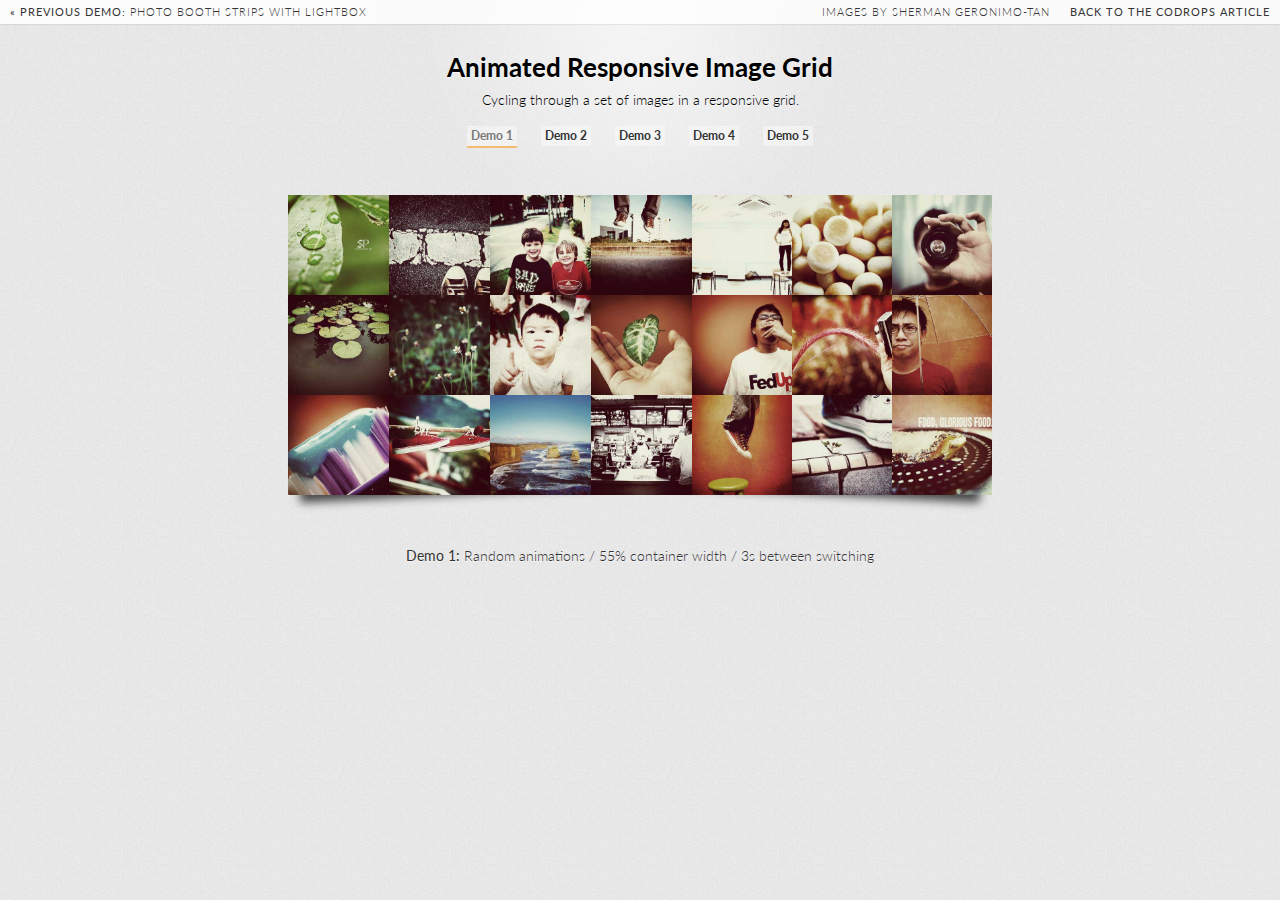
<file: AnimatedResponsiveImageGrid/index.html>
<!DOCTYPE html>
<html lang="en" class="no-js">
    <head>
		<meta charset="UTF-8" />
        <meta http-equiv="X-UA-Compatible" content="IE=edge,chrome=1"> 
        <title>Animated Responsive Image Grid</title>
        <meta name="viewport" content="width=device-width, initial-scale=1.0"> 
        <meta name="description" content="Animated Responsive Image Grid - Cycling through a set of images in a responsive grid." />
        <meta name="keywords" content="grid, images, thumbnails, responsive, css3, jquery, javascript, random, transition, 3d, perspective" />
        <meta name="author" content="Codrops" />
        <link rel="shortcut icon" href="../favicon.ico"> 
        <link rel="stylesheet" type="text/css" href="css/demo.css" />
		<link rel="stylesheet" type="text/css" href="css/style.css" />
		<script type="text/javascript" src="js/modernizr.custom.26633.js"></script>
		<noscript>
			<link rel="stylesheet" type="text/css" href="css/fallback.css" />
		</noscript>
		<!--[if lt IE 9]>
			<link rel="stylesheet" type="text/css" href="css/fallback.css" />
		<![endif]-->
    </head>
    <body>
    	<div class="container">
			
			<!-- Codrops top bar -->
            <div class="codrops-top">
                <a href="http://tympanus.net/Tutorials/PhotoBoothStripsLightbox/">
                    <strong>&laquo; Previous Demo: </strong>Photo Booth Strips with Lightbox
                </a>
                <span class="right">
					<a href="http://www.flickr.com/people/smanography/">Images by Sherman Geronimo-Tan</a>
                    <a href="http://tympanus.net/codrops/2012/08/02/animated-responsive-image-grid/">
                        <strong>Back to the Codrops Article</strong>
                    </a>
                </span>
                <div class="clr"></div>
            </div><!--/ Codrops top bar -->
			
			<header class="codrops-header">
			
				<h1>Animated Responsive Image Grid</h1>
				<h2>Cycling through a set of images in a responsive grid.</h2>
				
				<nav class="codrops-demos">
					<a class="current-demo" href="index.html">Demo 1</a>
					<a href="index2.html">Demo 2</a>
					<a href="index3.html">Demo 3</a>
					<a href="index4.html">Demo 4</a>
					<a href="index5.html">Demo 5</a>
				</nav>

			</header>
			
			<section class="main">

				<div id="ri-grid" class="ri-grid ri-grid-size-1 ri-shadow">
					<img class="ri-loading-image" src="images/loading.gif"/>
					<ul>
						<li><a href="#"><img src="images/medium/1.jpg"/></a></li>
						<li><a href="#"><img src="images/medium/2.jpg"/></a></li>
						<li><a href="#"><img src="images/medium/3.jpg"/></a></li>
						<li><a href="#"><img src="images/medium/4.jpg"/></a></li>
						<li><a href="#"><img src="images/medium/5.jpg"/></a></li>
						<li><a href="#"><img src="images/medium/6.jpg"/></a></li>
						<li><a href="#"><img src="images/medium/7.jpg"/></a></li>
						<li><a href="#"><img src="images/medium/8.jpg"/></a></li>
						<li><a href="#"><img src="images/medium/9.jpg"/></a></li>
						<li><a href="#"><img src="images/medium/10.jpg"/></a></li>
						<li><a href="#"><img src="images/medium/11.jpg"/></a></li>
						<li><a href="#"><img src="images/medium/12.jpg"/></a></li>
						<li><a href="#"><img src="images/medium/13.jpg"/></a></li>
						<li><a href="#"><img src="images/medium/14.jpg"/></a></li>
						<li><a href="#"><img src="images/medium/15.jpg"/></a></li>
						<li><a href="#"><img src="images/medium/16.jpg"/></a></li>
						<li><a href="#"><img src="images/medium/17.jpg"/></a></li>
						<li><a href="#"><img src="images/medium/18.jpg"/></a></li>
						<li><a href="#"><img src="images/medium/19.jpg"/></a></li>
						<li><a href="#"><img src="images/medium/20.jpg"/></a></li>
						<li><a href="#"><img src="images/medium/21.jpg"/></a></li>
						<li><a href="#"><img src="images/medium/22.jpg"/></a></li>
						<li><a href="#"><img src="images/medium/23.jpg"/></a></li>
						<li><a href="#"><img src="images/medium/24.jpg"/></a></li>
						<li><a href="#"><img src="images/medium/25.jpg"/></a></li>
						<li><a href="#"><img src="images/medium/26.jpg"/></a></li>
						<li><a href="#"><img src="images/medium/27.jpg"/></a></li>
						<li><a href="#"><img src="images/medium/28.jpg"/></a></li>
						<li><a href="#"><img src="images/medium/29.jpg"/></a></li>
						<li><a href="#"><img src="images/medium/30.jpg"/></a></li>
						<li><a href="#"><img src="images/medium/31.jpg"/></a></li>
						<li><a href="#"><img src="images/medium/32.jpg"/></a></li>
						<li><a href="#"><img src="images/medium/33.jpg"/></a></li>
						<li><a href="#"><img src="images/medium/34.jpg"/></a></li>
						<li><a href="#"><img src="images/medium/35.jpg"/></a></li>
						<li><a href="#"><img src="images/medium/36.jpg"/></a></li>
						<li><a href="#"><img src="images/medium/37.jpg"/></a></li>
						<li><a href="#"><img src="images/medium/38.jpg"/></a></li>
						<li><a href="#"><img src="images/medium/39.jpg"/></a></li>
						<li><a href="#"><img src="images/medium/40.jpg"/></a></li>
						<li><a href="#"><img src="images/medium/41.jpg"/></a></li>
						<li><a href="#"><img src="images/medium/42.jpg"/></a></li>
						<li><a href="#"><img src="images/medium/43.jpg"/></a></li>
						<li><a href="#"><img src="images/medium/44.jpg"/></a></li>
						<li><a href="#"><img src="images/medium/45.jpg"/></a></li>
						<li><a href="#"><img src="images/medium/46.jpg"/></a></li>
						<li><a href="#"><img src="images/medium/47.jpg"/></a></li>
						<li><a href="#"><img src="images/medium/48.jpg"/></a></li>
						<li><a href="#"><img src="images/medium/49.jpg"/></a></li>
						<li><a href="#"><img src="images/medium/50.jpg"/></a></li>
						<li><a href="#"><img src="images/medium/51.jpg"/></a></li>
						<li><a href="#"><img src="images/medium/52.jpg"/></a></li>
						<li><a href="#"><img src="images/medium/53.jpg"/></a></li>
						<li><a href="#"><img src="images/medium/54.jpg"/></a></li>
					</ul>
				</div>
				
				<p class="codrops-info"><strong>Demo 1:</strong> Random animations / 55% container width / 3s between switching </p>
				
			</section>
			
        </div>
        <script type="text/javascript" src="http://ajax.googleapis.com/ajax/libs/jquery/1.8.3/jquery.min.js"></script>
		<script type="text/javascript" src="js/jquery.gridrotator.js"></script>
		<script type="text/javascript">	
			$(function() {
			
				$( '#ri-grid' ).gridrotator( {
					w320 : {
						rows : 3,
						columns : 4
					},
					w240 : {
						rows : 3,
						columns : 3
					}
				} );
			
			});
		</script>
    </body>
</html>
</file>
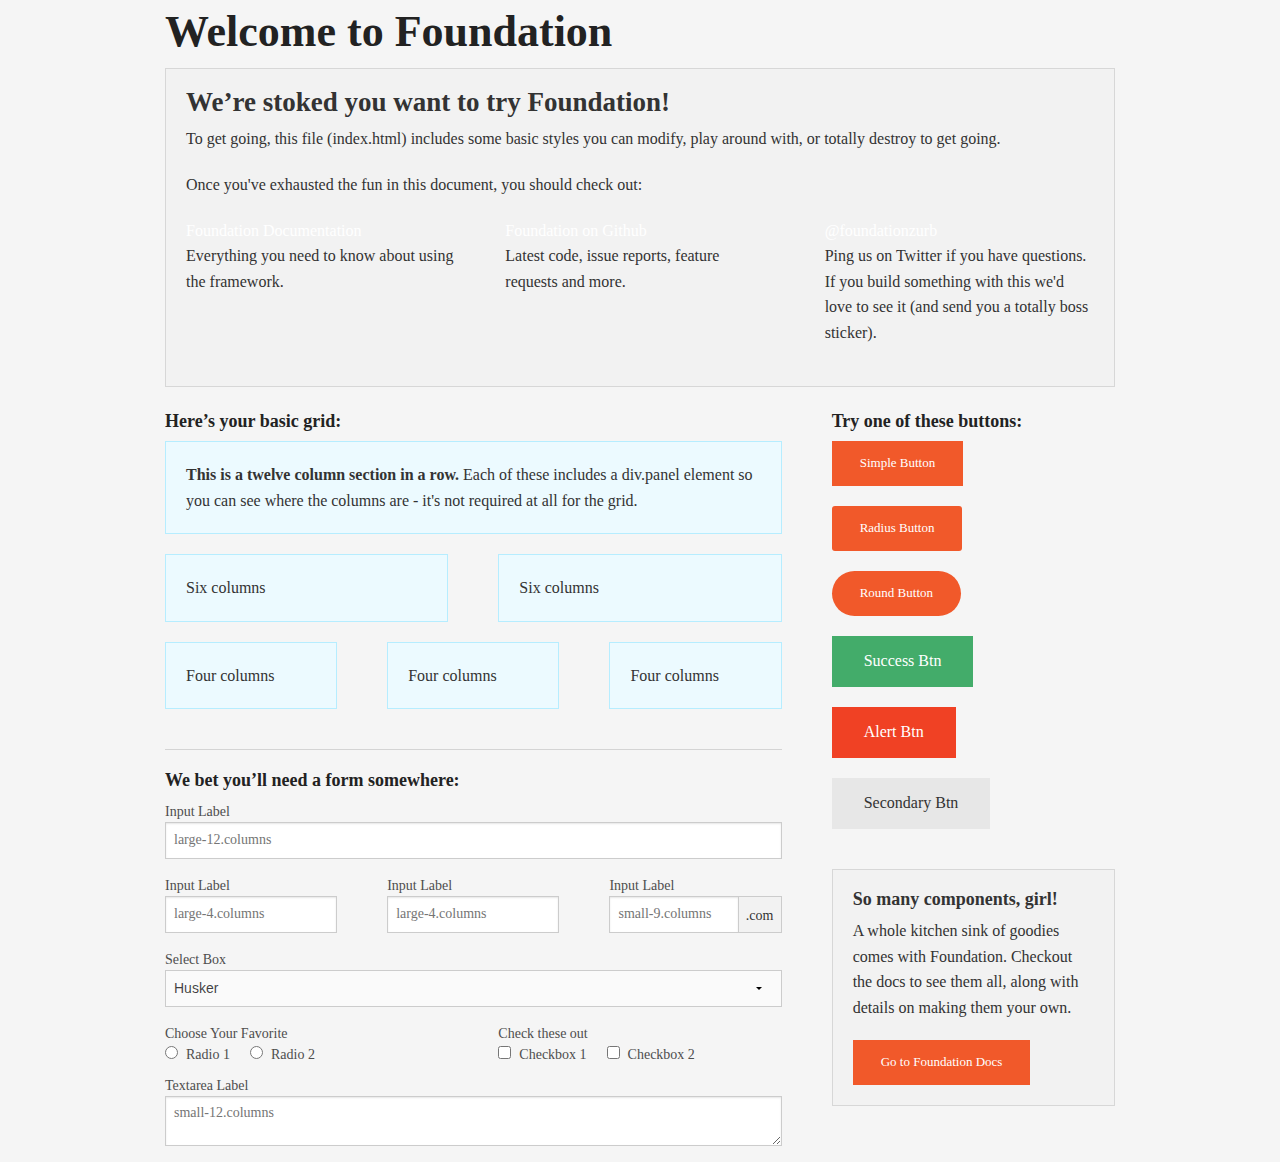
<file: styles.html>
<!doctype html>
<html class="no-js" lang="en">
  <head>
    <meta charset="utf-8" />
    <meta name="viewport" content="width=device-width, initial-scale=1.0" />
    <title>Foundation</title>
    <link rel="stylesheet" href="css/app.css" />
    <script src="bower_components/modernizr/modernizr.js"></script>
  </head>
  <body>
    <div class="row">
      <div class="large-12 columns">
        <h1>Welcome to Foundation</h1>
      </div>
    </div>

    <div class="row">
      <div class="large-12 columns">
        <div class="panel">
          <h3>We&rsquo;re stoked you want to try Foundation! </h3>
          <p>To get going, this file (index.html) includes some basic styles you can modify, play around with, or totally destroy to get going.</p>
          <p>Once you've exhausted the fun in this document, you should check out:</p>
          <div class="row">
            <div class="large-4 medium-4 columns">
          <p><a href="http://foundation.zurb.com/docs">Foundation Documentation</a><br />Everything you need to know about using the framework.</p>
        </div>
            <div class="large-4 medium-4 columns">
              <p><a href="http://github.com/zurb/foundation">Foundation on Github</a><br />Latest code, issue reports, feature requests and more.</p>
            </div>
            <div class="large-4 medium-4 columns">
              <p><a href="http://twitter.com/foundationzurb">@foundationzurb</a><br />Ping us on Twitter if you have questions. If you build something with this we'd love to see it (and send you a totally boss sticker).</p>
            </div>
          </div>
        </div>
      </div>
    </div>

    <div class="row">
      <div class="large-8 medium-8 columns">
        <h5>Here&rsquo;s your basic grid:</h5>
        <!-- Grid Example -->

        <div class="row">
          <div class="large-12 columns">
            <div class="callout panel">
              <p><strong>This is a twelve column section in a row.</strong> Each of these includes a div.panel element so you can see where the columns are - it's not required at all for the grid.</p>
            </div>
          </div>
        </div>
        <div class="row">
          <div class="large-6 medium-6 columns">
            <div class="callout panel">
              <p>Six columns</p>
            </div>
          </div>
          <div class="large-6 medium-6 columns">
            <div class="callout panel">
              <p>Six columns</p>
            </div>
          </div>
        </div>
        <div class="row">
          <div class="large-4 medium-4 small-4 columns">
            <div class="callout panel">
              <p>Four columns</p>
            </div>
          </div>
          <div class="large-4 medium-4 small-4 columns">
            <div class="callout panel">
              <p>Four columns</p>
            </div>
          </div>
          <div class="large-4 medium-4 small-4 columns">
            <div class="callout panel">
              <p>Four columns</p>
            </div>
          </div>
        </div>

        <hr />

        <h5>We bet you&rsquo;ll need a form somewhere:</h5>
        <form>
          <div class="row">
            <div class="large-12 columns">
              <label>Input Label</label>
              <input type="text" placeholder="large-12.columns" />
            </div>
          </div>
          <div class="row">
            <div class="large-4 medium-4 columns">
              <label>Input Label</label>
              <input type="text" placeholder="large-4.columns" />
            </div>
            <div class="large-4 medium-4 columns">
              <label>Input Label</label>
              <input type="text" placeholder="large-4.columns" />
            </div>
            <div class="large-4 medium-4 columns">
              <div class="row collapse">
                <label>Input Label</label>
                <div class="small-9 columns">
                  <input type="text" placeholder="small-9.columns" />
                </div>
                <div class="small-3 columns">
                  <span class="postfix">.com</span>
                </div>
              </div>
            </div>
          </div>
          <div class="row">
            <div class="large-12 columns">
              <label>Select Box</label>
              <select>
                <option value="husker">Husker</option>
                <option value="starbuck">Starbuck</option>
                <option value="hotdog">Hot Dog</option>
                <option value="apollo">Apollo</option>
              </select>
            </div>
          </div>
          <div class="row">
            <div class="large-6 medium-6 columns">
              <label>Choose Your Favorite</label>
              <input type="radio" name="pokemon" value="Red" id="pokemonRed"><label for="pokemonRed">Radio 1</label>
              <input type="radio" name="pokemon" value="Blue" id="pokemonBlue"><label for="pokemonBlue">Radio 2</label>
            </div>
            <div class="large-6 medium-6 columns">
              <label>Check these out</label>
              <input id="checkbox1" type="checkbox"><label for="checkbox1">Checkbox 1</label>
              <input id="checkbox2" type="checkbox"><label for="checkbox2">Checkbox 2</label>
            </div>
          </div>
          <div class="row">
            <div class="large-12 columns">
              <label>Textarea Label</label>
              <textarea placeholder="small-12.columns"></textarea>
            </div>
          </div>
        </form>
      </div>

      <div class="large-4 medium-4 columns">
        <h5>Try one of these buttons:</h5>
        <p><a href="#" class="small button">Simple Button</a><br/>
        <a href="#" class="small radius button">Radius Button</a><br/>
        <a href="#" class="small round button">Round Button</a><br/>
        <a href="#" class="medium success button">Success Btn</a><br/>
        <a href="#" class="medium alert button">Alert Btn</a><br/>
        <a href="#" class="medium secondary button">Secondary Btn</a></p>
        <div class="panel">
          <h5>So many components, girl!</h5>
          <p>A whole kitchen sink of goodies comes with Foundation. Checkout the docs to see them all, along with details on making them your own.</p>
          <a href="http://foundation.zurb.com/docs/" class="small button">Go to Foundation Docs</a>
        </div>
      </div>
    </div>

    <script src="bower_components/jquery/dist/jquery.min.js"></script>
    <script src="bower_components/foundation/js/foundation.min.js"></script>
    <script src="js/app.js"></script>
  </body>
</html>
</file>
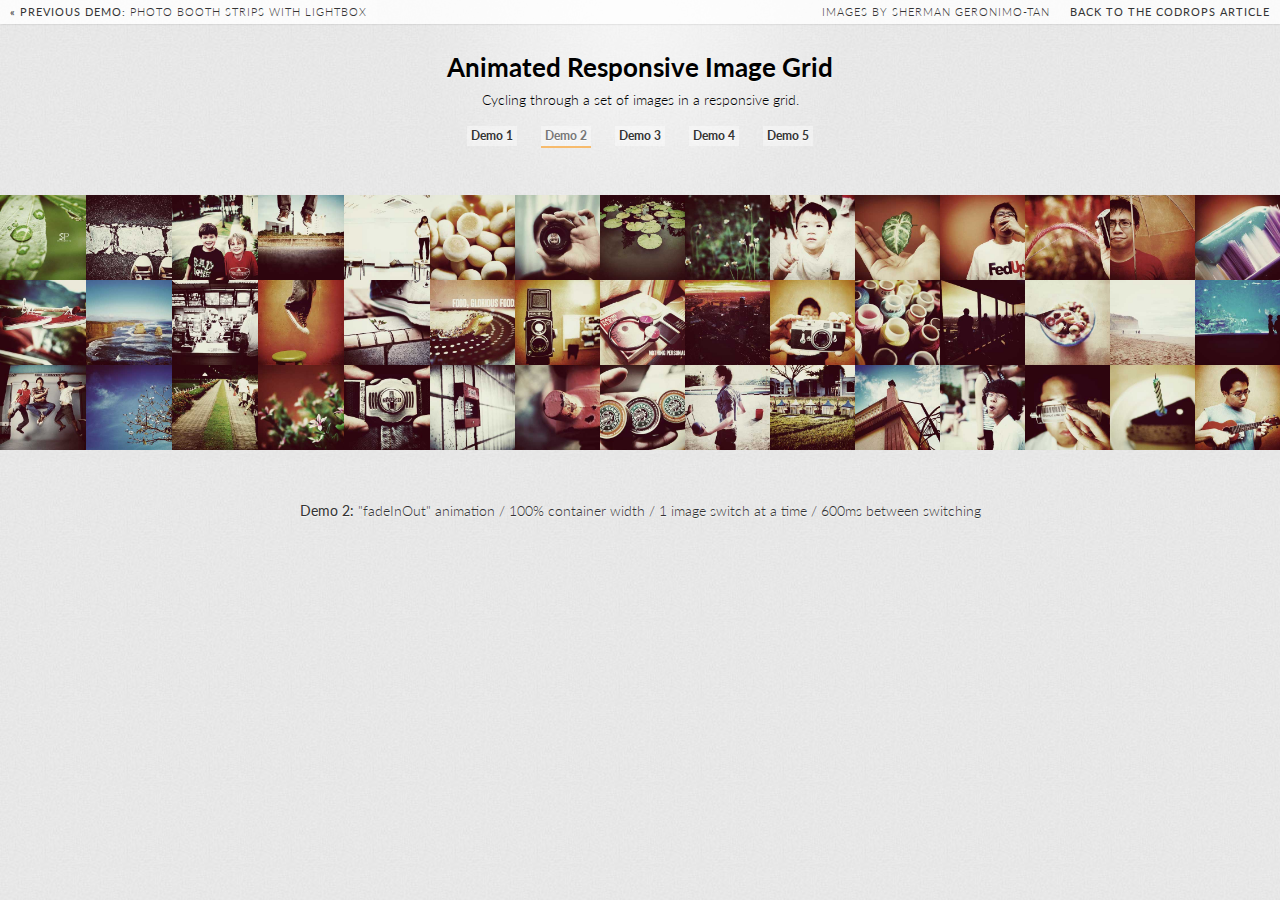
<file: AnimatedResponsiveImageGrid/index2.html>
<!DOCTYPE html>
<html lang="en" class="no-js">
    <head>
		<meta charset="UTF-8" />
        <meta http-equiv="X-UA-Compatible" content="IE=edge,chrome=1"> 
        <title>Animated Responsive Image Grid</title>
        <meta name="viewport" content="width=device-width, initial-scale=1.0"> 
        <meta name="description" content="Animated Responsive Image Grid - Cycling through a set of images in a responsive grid." />
        <meta name="keywords" content="grid, images, thumbnails, responsive, css3, jquery, javascript, random, transition, 3d, perspective" />
        <meta name="author" content="Codrops" />
        <link rel="shortcut icon" href="../favicon.ico"> 
        <link rel="stylesheet" type="text/css" href="css/demo.css" />
		<link rel="stylesheet" type="text/css" href="css/style.css" />
		<script type="text/javascript" src="js/modernizr.custom.26633.js"></script>
		<noscript>
			<link rel="stylesheet" type="text/css" href="css/fallback.css" />
		</noscript>
		<!--[if lt IE 9]>
			<link rel="stylesheet" type="text/css" href="css/fallback.css" />
		<![endif]-->
    </head>
    <body>
		<img src="images/loading.gif" style="display:none;"/>

        <div class="container">
			
			<!-- Codrops top bar -->
            <div class="codrops-top">
                <a href="http://tympanus.net/Tutorials/PhotoBoothStripsLightbox/">
                    <strong>&laquo; Previous Demo: </strong>Photo Booth Strips with Lightbox
                </a>
                <span class="right">
					<a href="http://www.flickr.com/people/smanography/">Images by Sherman Geronimo-Tan</a>
                    <a href="http://tympanus.net/codrops/2012/08/02/animated-responsive-image-grid/">
                        <strong>Back to the Codrops Article</strong>
                    </a>
                </span>
                <div class="clr"></div>
            </div><!--/ Codrops top bar -->
			
			<header class="codrops-header">
			
				<h1>Animated Responsive Image Grid</h1>
				<h2>Cycling through a set of images in a responsive grid.</h2>
				
				<nav class="codrops-demos">
					<a href="index.html">Demo 1</a>
					<a class="current-demo" href="index2.html">Demo 2</a>
					<a href="index3.html">Demo 3</a>
					<a href="index4.html">Demo 4</a>
					<a href="index5.html">Demo 5</a>
				</nav>

			</header>
			
			<section class="main">

				<div id="ri-grid" class="ri-grid ri-grid-size-2">
					<img class="ri-loading-image" src="images/loading.gif"/>
					<ul>
						<li><a href="#"><img src="images/medium/1.jpg"/></a></li>
						<li><a href="#"><img src="images/medium/2.jpg"/></a></li>
						<li><a href="#"><img src="images/medium/3.jpg"/></a></li>
						<li><a href="#"><img src="images/medium/4.jpg"/></a></li>
						<li><a href="#"><img src="images/medium/5.jpg"/></a></li>
						<li><a href="#"><img src="images/medium/6.jpg"/></a></li>
						<li><a href="#"><img src="images/medium/7.jpg"/></a></li>
						<li><a href="#"><img src="images/medium/8.jpg"/></a></li>
						<li><a href="#"><img src="images/medium/9.jpg"/></a></li>
						<li><a href="#"><img src="images/medium/10.jpg"/></a></li>
						<li><a href="#"><img src="images/medium/11.jpg"/></a></li>
						<li><a href="#"><img src="images/medium/12.jpg"/></a></li>
						<li><a href="#"><img src="images/medium/13.jpg"/></a></li>
						<li><a href="#"><img src="images/medium/14.jpg"/></a></li>
						<li><a href="#"><img src="images/medium/15.jpg"/></a></li>
						<li><a href="#"><img src="images/medium/16.jpg"/></a></li>
						<li><a href="#"><img src="images/medium/17.jpg"/></a></li>
						<li><a href="#"><img src="images/medium/18.jpg"/></a></li>
						<li><a href="#"><img src="images/medium/19.jpg"/></a></li>
						<li><a href="#"><img src="images/medium/20.jpg"/></a></li>
						<li><a href="#"><img src="images/medium/21.jpg"/></a></li>
						<li><a href="#"><img src="images/medium/22.jpg"/></a></li>
						<li><a href="#"><img src="images/medium/23.jpg"/></a></li>
						<li><a href="#"><img src="images/medium/24.jpg"/></a></li>
						<li><a href="#"><img src="images/medium/25.jpg"/></a></li>
						<li><a href="#"><img src="images/medium/26.jpg"/></a></li>
						<li><a href="#"><img src="images/medium/27.jpg"/></a></li>
						<li><a href="#"><img src="images/medium/28.jpg"/></a></li>
						<li><a href="#"><img src="images/medium/29.jpg"/></a></li>
						<li><a href="#"><img src="images/medium/30.jpg"/></a></li>
						<li><a href="#"><img src="images/medium/31.jpg"/></a></li>
						<li><a href="#"><img src="images/medium/32.jpg"/></a></li>
						<li><a href="#"><img src="images/medium/33.jpg"/></a></li>
						<li><a href="#"><img src="images/medium/34.jpg"/></a></li>
						<li><a href="#"><img src="images/medium/35.jpg"/></a></li>
						<li><a href="#"><img src="images/medium/36.jpg"/></a></li>
						<li><a href="#"><img src="images/medium/37.jpg"/></a></li>
						<li><a href="#"><img src="images/medium/38.jpg"/></a></li>
						<li><a href="#"><img src="images/medium/39.jpg"/></a></li>
						<li><a href="#"><img src="images/medium/40.jpg"/></a></li>
						<li><a href="#"><img src="images/medium/41.jpg"/></a></li>
						<li><a href="#"><img src="images/medium/42.jpg"/></a></li>
						<li><a href="#"><img src="images/medium/43.jpg"/></a></li>
						<li><a href="#"><img src="images/medium/44.jpg"/></a></li>
						<li><a href="#"><img src="images/medium/45.jpg"/></a></li>
						<li><a href="#"><img src="images/medium/46.jpg"/></a></li>
						<li><a href="#"><img src="images/medium/47.jpg"/></a></li>
						<li><a href="#"><img src="images/medium/48.jpg"/></a></li>
						<li><a href="#"><img src="images/medium/49.jpg"/></a></li>
						<li><a href="#"><img src="images/medium/50.jpg"/></a></li>
						<li><a href="#"><img src="images/medium/51.jpg"/></a></li>
						<li><a href="#"><img src="images/medium/52.jpg"/></a></li>
						<li><a href="#"><img src="images/medium/53.jpg"/></a></li>
						<li><a href="#"><img src="images/medium/54.jpg"/></a></li>
					</ul>
				</div>
				<p class="codrops-info"><strong>Demo 2:</strong> "fadeInOut" animation / 100% container width / 1 image switch at a time / 600ms between switching</p>
			</section>
			
        </div>
        <script type="text/javascript" src="http://ajax.googleapis.com/ajax/libs/jquery/1.8.3/jquery.min.js"></script>
		<script type="text/javascript" src="js/jquery.gridrotator.js"></script>
		<script type="text/javascript">	
			$(function() {
			
				$( '#ri-grid' ).gridrotator( {
					rows		: 3,
					columns		: 15,
					animType	: 'fadeInOut',
					animSpeed	: 1000,
					interval	: 600,
					step		: 1,
					w320		: {
						rows	: 5,
						columns	: 3
					},
					w240		: {
						rows	: 3,
						columns	: 4
					}
				} );
			
			});
		</script>
    </body>
</html>
</file>
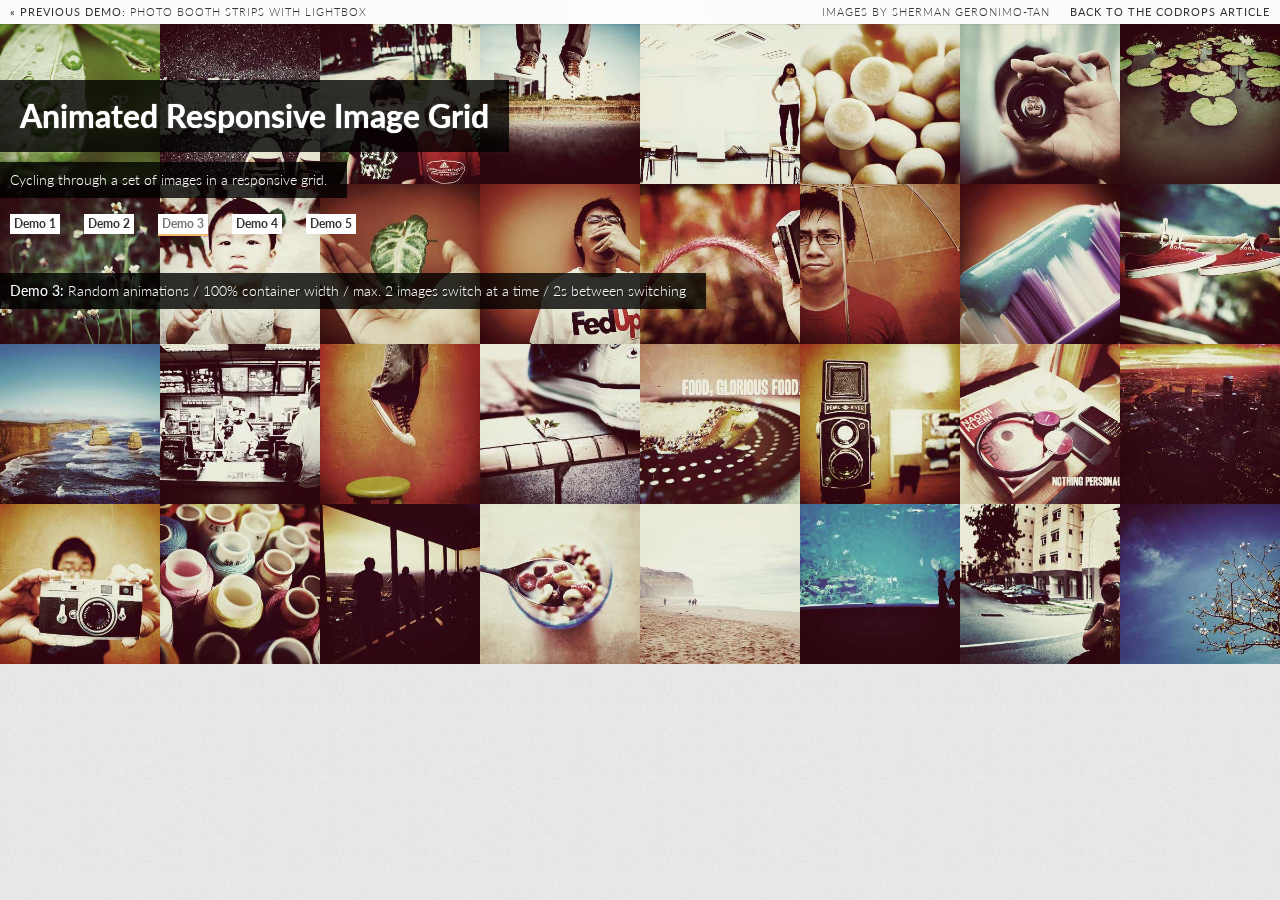
<file: AnimatedResponsiveImageGrid/index3.html>
<!DOCTYPE html>
<html lang="en" class="no-js">
    <head>
		<meta charset="UTF-8" />
        <meta http-equiv="X-UA-Compatible" content="IE=edge,chrome=1"> 
        <title>Animated Responsive Image Grid</title>
        <meta name="viewport" content="width=device-width, initial-scale=1.0"> 
        <meta name="description" content="Animated Responsive Image Grid - Cycling through a set of images in a responsive grid." />
        <meta name="keywords" content="grid, images, thumbnails, responsive, css3, jquery, javascript, random, transition, 3d, perspective" />
        <meta name="author" content="Codrops" />
        <link rel="shortcut icon" href="../favicon.ico"> 
        <link rel="stylesheet" type="text/css" href="css/demo.css" />
		<link rel="stylesheet" type="text/css" href="css/style.css" />
		<script type="text/javascript" src="js/modernizr.custom.26633.js"></script>
		<noscript>
			<link rel="stylesheet" type="text/css" href="css/fallback.css" />
		</noscript>
		<!--[if lt IE 9]>
			<link rel="stylesheet" type="text/css" href="css/fallback.css" />
		<![endif]-->
    </head>
    <body>
		<div class="container">
			
			<!-- Codrops top bar -->
            <div class="codrops-top">
                <a href="http://tympanus.net/Tutorials/PhotoBoothStripsLightbox/">
                    <strong>&laquo; Previous Demo: </strong>Photo Booth Strips with Lightbox
                </a>
                <span class="right">
					<a href="http://www.flickr.com/people/smanography/">Images by Sherman Geronimo-Tan</a>
                    <a href="http://tympanus.net/codrops/2012/08/02/animated-responsive-image-grid/">
                        <strong>Back to the Codrops Article</strong>
                    </a>
                </span>
                <div class="clr"></div>
            </div><!--/ Codrops top bar -->
			
			<section class="main">

				<div id="ri-grid" class="ri-grid ri-grid-size-3">
					<img class="ri-loading-image" src="images/loading.gif"/>
					<ul>
						<li><a href="#"><img src="images/medium/1.jpg"/></a></li>
						<li><a href="#"><img src="images/medium/2.jpg"/></a></li>
						<li><a href="#"><img src="images/medium/3.jpg"/></a></li>
						<li><a href="#"><img src="images/medium/4.jpg"/></a></li>
						<li><a href="#"><img src="images/medium/5.jpg"/></a></li>
						<li><a href="#"><img src="images/medium/6.jpg"/></a></li>
						<li><a href="#"><img src="images/medium/7.jpg"/></a></li>
						<li><a href="#"><img src="images/medium/8.jpg"/></a></li>
						<li><a href="#"><img src="images/medium/9.jpg"/></a></li>
						<li><a href="#"><img src="images/medium/10.jpg"/></a></li>
						<li><a href="#"><img src="images/medium/11.jpg"/></a></li>
						<li><a href="#"><img src="images/medium/12.jpg"/></a></li>
						<li><a href="#"><img src="images/medium/13.jpg"/></a></li>
						<li><a href="#"><img src="images/medium/14.jpg"/></a></li>
						<li><a href="#"><img src="images/medium/15.jpg"/></a></li>
						<li><a href="#"><img src="images/medium/16.jpg"/></a></li>
						<li><a href="#"><img src="images/medium/17.jpg"/></a></li>
						<li><a href="#"><img src="images/medium/18.jpg"/></a></li>
						<li><a href="#"><img src="images/medium/19.jpg"/></a></li>
						<li><a href="#"><img src="images/medium/20.jpg"/></a></li>
						<li><a href="#"><img src="images/medium/21.jpg"/></a></li>
						<li><a href="#"><img src="images/medium/22.jpg"/></a></li>
						<li><a href="#"><img src="images/medium/23.jpg"/></a></li>
						<li><a href="#"><img src="images/medium/24.jpg"/></a></li>
						<li><a href="#"><img src="images/medium/25.jpg"/></a></li>
						<li><a href="#"><img src="images/medium/26.jpg"/></a></li>
						<li><a href="#"><img src="images/medium/27.jpg"/></a></li>
						<li><a href="#"><img src="images/medium/28.jpg"/></a></li>
						<li><a href="#"><img src="images/medium/29.jpg"/></a></li>
						<li><a href="#"><img src="images/medium/30.jpg"/></a></li>
						<li><a href="#"><img src="images/medium/31.jpg"/></a></li>
						<li><a href="#"><img src="images/medium/32.jpg"/></a></li>
						<li><a href="#"><img src="images/medium/33.jpg"/></a></li>
						<li><a href="#"><img src="images/medium/34.jpg"/></a></li>
						<li><a href="#"><img src="images/medium/35.jpg"/></a></li>
						<li><a href="#"><img src="images/medium/36.jpg"/></a></li>
						<li><a href="#"><img src="images/medium/37.jpg"/></a></li>
						<li><a href="#"><img src="images/medium/38.jpg"/></a></li>
						<li><a href="#"><img src="images/medium/39.jpg"/></a></li>
						<li><a href="#"><img src="images/medium/40.jpg"/></a></li>
						<li><a href="#"><img src="images/medium/41.jpg"/></a></li>
						<li><a href="#"><img src="images/medium/42.jpg"/></a></li>
						<li><a href="#"><img src="images/medium/43.jpg"/></a></li>
						<li><a href="#"><img src="images/medium/44.jpg"/></a></li>
						<li><a href="#"><img src="images/medium/45.jpg"/></a></li>
						<li><a href="#"><img src="images/medium/46.jpg"/></a></li>
						<li><a href="#"><img src="images/medium/47.jpg"/></a></li>
						<li><a href="#"><img src="images/medium/48.jpg"/></a></li>
						<li><a href="#"><img src="images/medium/49.jpg"/></a></li>
						<li><a href="#"><img src="images/medium/50.jpg"/></a></li>
						<li><a href="#"><img src="images/medium/51.jpg"/></a></li>
						<li><a href="#"><img src="images/medium/52.jpg"/></a></li>
						<li><a href="#"><img src="images/medium/53.jpg"/></a></li>
						<li><a href="#"><img src="images/medium/54.jpg"/></a></li>
					</ul>
				</div>
				
				<header class="codrops-header-special">
			
					<h1>Animated Responsive Image Grid</h1>
					<br>
					<h2>Cycling through a set of images in a responsive grid.</h2>
					
					<nav class="codrops-demos">
						<a href="index.html">Demo 1</a>
						<a href="index2.html">Demo 2</a>
						<a class="current-demo" href="index3.html">Demo 3</a>
						<a href="index4.html">Demo 4</a>
						<a href="index5.html">Demo 5</a>
					</nav>
					<p class="codrops-info"><strong>Demo 3:</strong> Random animations / 100% container width / max. 2 images switch at a time / 2s between switching</p>
					
				</header>

			</section>
			
        </div>
        <script type="text/javascript" src="http://ajax.googleapis.com/ajax/libs/jquery/1.8.3/jquery.min.js"></script>
		<script type="text/javascript" src="js/jquery.gridrotator.js"></script>
		<script type="text/javascript">	
			$(function() {
			
				$( '#ri-grid' ).gridrotator( {
					rows : 4,
					columns : 8,
					maxStep : 2,
					interval : 2000,
					w1024 : {
						rows : 5,
						columns : 6
					},
					w768 : {
						rows : 5,
						columns : 5
					},
					w480 : {
						rows : 6,
						columns : 4
					},
					w320 : {
						rows : 7,
						columns : 4
					},
					w240 : {
						rows : 7,
						columns : 3
					},
				} );
			
			});
		</script>
    </body>
</html>
</file>
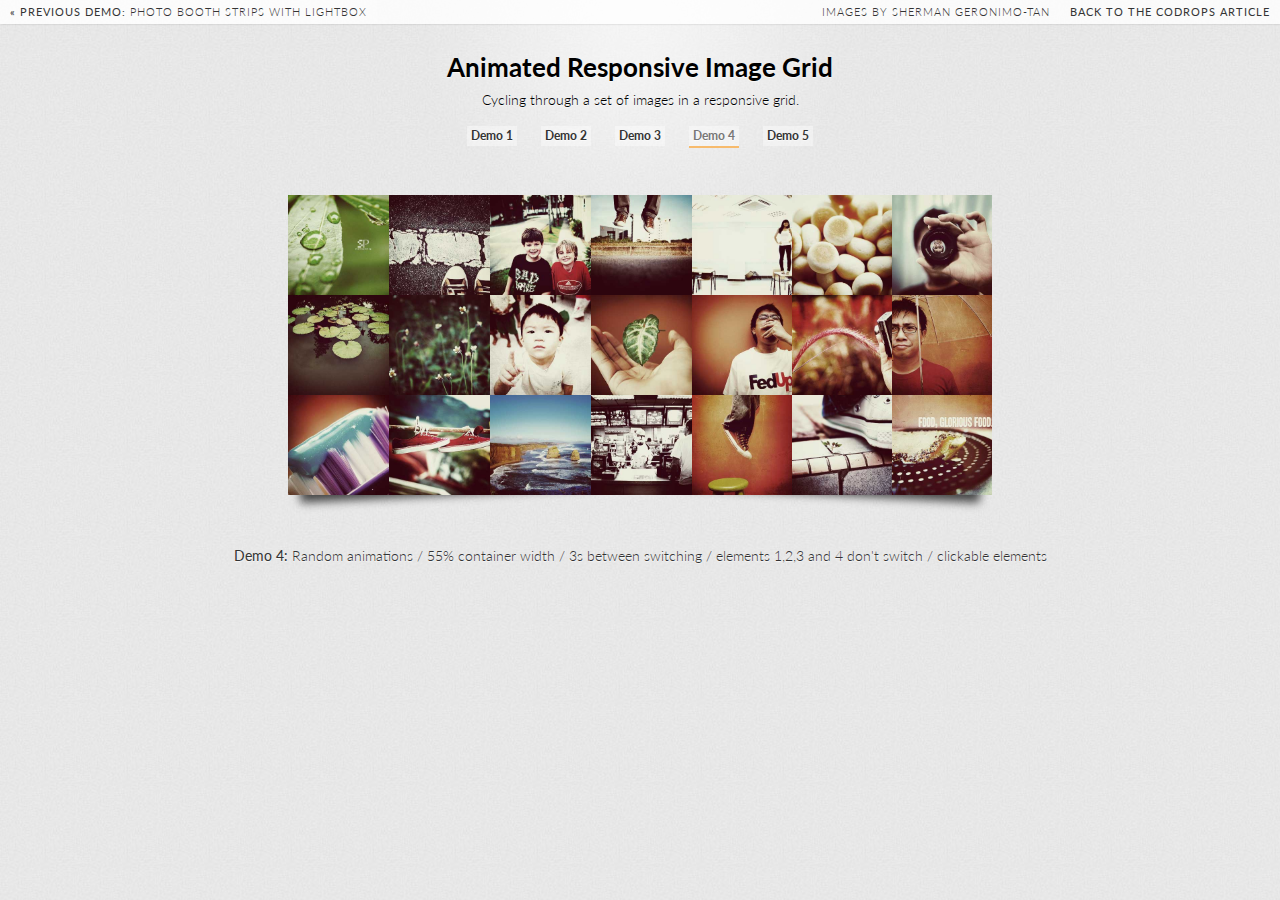
<file: AnimatedResponsiveImageGrid/index4.html>
<!DOCTYPE html>
<html lang="en" class="no-js">
    <head>
		<meta charset="UTF-8" />
        <meta http-equiv="X-UA-Compatible" content="IE=edge,chrome=1"> 
        <title>Animated Responsive Image Grid</title>
        <meta name="viewport" content="width=device-width, initial-scale=1.0"> 
        <meta name="description" content="Animated Responsive Image Grid - Cycling through a set of images in a responsive grid." />
        <meta name="keywords" content="grid, images, thumbnails, responsive, css3, jquery, javascript, random, transition, 3d, perspective" />
        <meta name="author" content="Codrops" />
        <link rel="shortcut icon" href="../favicon.ico"> 
        <link rel="stylesheet" type="text/css" href="css/demo.css" />
		<link rel="stylesheet" type="text/css" href="css/style.css" />
		<script type="text/javascript" src="js/modernizr.custom.26633.js"></script>
		<noscript>
			<link rel="stylesheet" type="text/css" href="css/fallback.css" />
		</noscript>
		<!--[if lt IE 9]>
			<link rel="stylesheet" type="text/css" href="css/fallback.css" />
		<![endif]-->
    </head>
    <body>
		<div class="container">
			
			<!-- Codrops top bar -->
            <div class="codrops-top">
                <a href="http://tympanus.net/Tutorials/PhotoBoothStripsLightbox/">
                    <strong>&laquo; Previous Demo: </strong>Photo Booth Strips with Lightbox
                </a>
                <span class="right">
					<a href="http://www.flickr.com/people/smanography/">Images by Sherman Geronimo-Tan</a>
                    <a href="http://tympanus.net/codrops/2012/08/02/animated-responsive-image-grid/">
                        <strong>Back to the Codrops Article</strong>
                    </a>
                </span>
                <div class="clr"></div>
            </div><!--/ Codrops top bar -->
			
			<header class="codrops-header">
			
				<h1>Animated Responsive Image Grid</h1>
				<h2>Cycling through a set of images in a responsive grid.</h2>
				
				<nav class="codrops-demos">
					<a href="index.html">Demo 1</a>
					<a href="index2.html">Demo 2</a>
					<a href="index3.html">Demo 3</a>
					<a class="current-demo" href="index4.html">Demo 4</a>
					<a href="index5.html">Demo 5</a>
				</nav>

			</header>
			
			<section class="main">

				<div id="ri-grid" class="ri-grid ri-grid-size-1 ri-shadow">
					<img class="ri-loading-image" src="images/loading.gif"/>
					<ul>
						<li><a href="#"><img src="images/medium/1.jpg"/></a></li>
						<li><a href="#"><img src="images/medium/2.jpg"/></a></li>
						<li><a href="#"><img src="images/medium/3.jpg"/></a></li>
						<li><a href="#"><img src="images/medium/4.jpg"/></a></li>
						<li><a href="#"><img src="images/medium/5.jpg"/></a></li>
						<li><a href="#"><img src="images/medium/6.jpg"/></a></li>
						<li><a href="#"><img src="images/medium/7.jpg"/></a></li>
						<li><a href="#"><img src="images/medium/8.jpg"/></a></li>
						<li><a href="#"><img src="images/medium/9.jpg"/></a></li>
						<li><a href="#"><img src="images/medium/10.jpg"/></a></li>
						<li><a href="#"><img src="images/medium/11.jpg"/></a></li>
						<li><a href="#"><img src="images/medium/12.jpg"/></a></li>
						<li><a href="#"><img src="images/medium/13.jpg"/></a></li>
						<li><a href="#"><img src="images/medium/14.jpg"/></a></li>
						<li><a href="#"><img src="images/medium/15.jpg"/></a></li>
						<li><a href="#"><img src="images/medium/16.jpg"/></a></li>
						<li><a href="#"><img src="images/medium/17.jpg"/></a></li>
						<li><a href="#"><img src="images/medium/18.jpg"/></a></li>
						<li><a href="#"><img src="images/medium/19.jpg"/></a></li>
						<li><a href="#"><img src="images/medium/20.jpg"/></a></li>
						<li><a href="#"><img src="images/medium/21.jpg"/></a></li>
						<li><a href="#"><img src="images/medium/22.jpg"/></a></li>
						<li><a href="#"><img src="images/medium/23.jpg"/></a></li>
						<li><a href="#"><img src="images/medium/24.jpg"/></a></li>
						<li><a href="#"><img src="images/medium/25.jpg"/></a></li>
						<li><a href="#"><img src="images/medium/26.jpg"/></a></li>
						<li><a href="#"><img src="images/medium/27.jpg"/></a></li>
						<li><a href="#"><img src="images/medium/28.jpg"/></a></li>
						<li><a href="#"><img src="images/medium/29.jpg"/></a></li>
						<li><a href="#"><img src="images/medium/30.jpg"/></a></li>
						<li><a href="#"><img src="images/medium/31.jpg"/></a></li>
						<li><a href="#"><img src="images/medium/32.jpg"/></a></li>
						<li><a href="#"><img src="images/medium/33.jpg"/></a></li>
						<li><a href="#"><img src="images/medium/34.jpg"/></a></li>
						<li><a href="#"><img src="images/medium/35.jpg"/></a></li>
						<li><a href="#"><img src="images/medium/36.jpg"/></a></li>
						<li><a href="#"><img src="images/medium/37.jpg"/></a></li>
						<li><a href="#"><img src="images/medium/38.jpg"/></a></li>
						<li><a href="#"><img src="images/medium/39.jpg"/></a></li>
						<li><a href="#"><img src="images/medium/40.jpg"/></a></li>
						<li><a href="#"><img src="images/medium/41.jpg"/></a></li>
						<li><a href="#"><img src="images/medium/42.jpg"/></a></li>
						<li><a href="#"><img src="images/medium/43.jpg"/></a></li>
						<li><a href="#"><img src="images/medium/44.jpg"/></a></li>
						<li><a href="#"><img src="images/medium/45.jpg"/></a></li>
						<li><a href="#"><img src="images/medium/46.jpg"/></a></li>
						<li><a href="#"><img src="images/medium/47.jpg"/></a></li>
						<li><a href="#"><img src="images/medium/48.jpg"/></a></li>
						<li><a href="#"><img src="images/medium/49.jpg"/></a></li>
						<li><a href="#"><img src="images/medium/50.jpg"/></a></li>
						<li><a href="#"><img src="images/medium/51.jpg"/></a></li>
						<li><a href="#"><img src="images/medium/52.jpg"/></a></li>
						<li><a href="#"><img src="images/medium/53.jpg"/></a></li>
						<li><a href="#"><img src="images/medium/54.jpg"/></a></li>
					</ul>
				</div>
				
				<p class="codrops-info"><strong>Demo 4:</strong> Random animations / 55% container width / 3s between switching / elements 1,2,3 and 4 don't switch / clickable elements</p>
				
			</section>
			
        </div>
        <script type="text/javascript" src="http://ajax.googleapis.com/ajax/libs/jquery/1.8.3/jquery.min.js"></script>
		<script type="text/javascript" src="js/jquery.gridrotator.js"></script>
		<script type="text/javascript">	
			$(function() {
			
				$( '#ri-grid' ).gridrotator( {
					w320 : {
						rows : 3,
						columns : 4
					},
					w240 : {
						rows : 3,
						columns : 3
					},
					nochange : [0,1,2,3],
					preventClick : false
				} );
			
			});
		</script>
    </body>
</html>
</file>
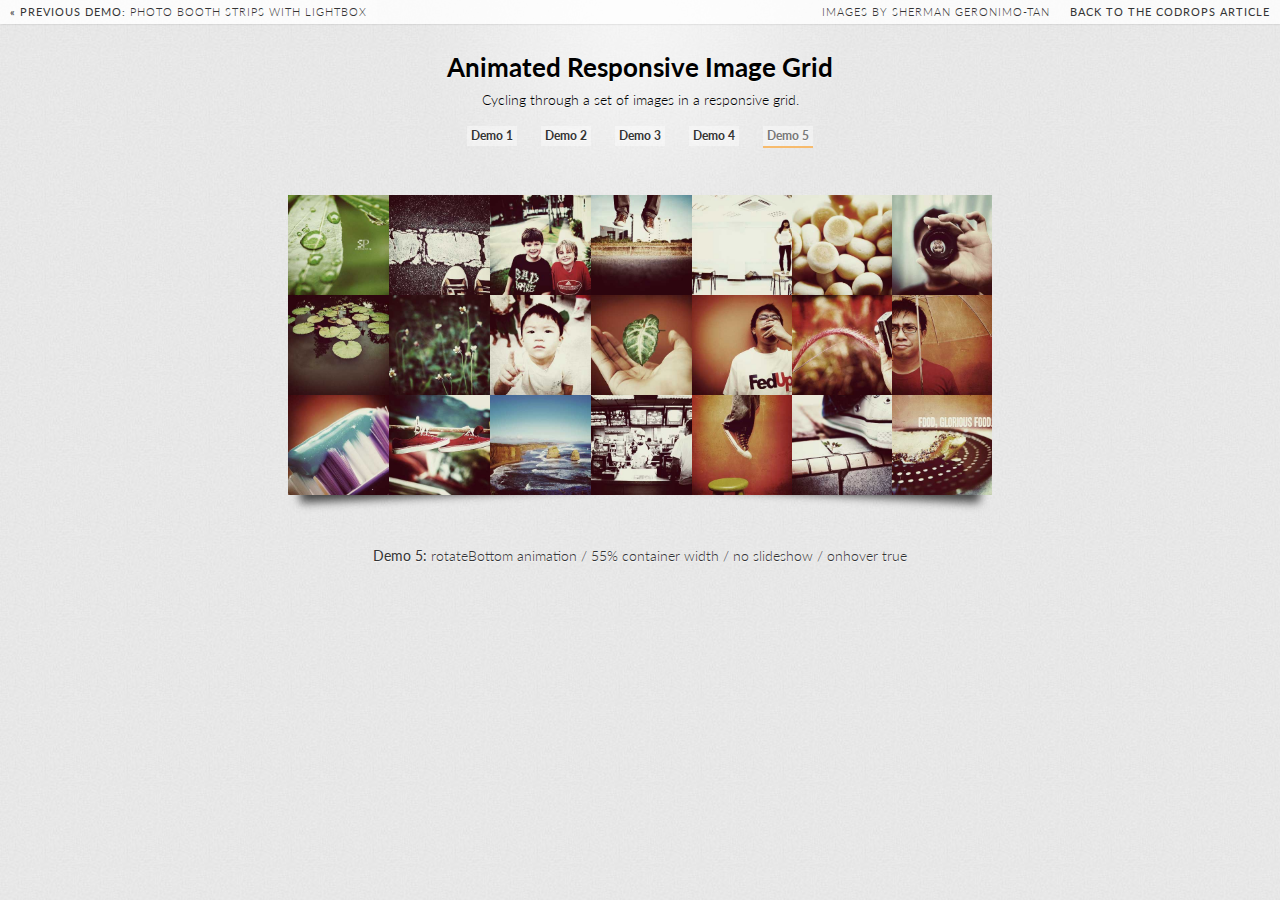
<file: AnimatedResponsiveImageGrid/index5.html>
<!DOCTYPE html>
<html lang="en" class="no-js">
    <head>
		<meta charset="UTF-8" />
        <meta http-equiv="X-UA-Compatible" content="IE=edge,chrome=1"> 
        <title>Animated Responsive Image Grid</title>
        <meta name="viewport" content="width=device-width, initial-scale=1.0"> 
        <meta name="description" content="Animated Responsive Image Grid - Cycling through a set of images in a responsive grid." />
        <meta name="keywords" content="grid, images, thumbnails, responsive, css3, jquery, javascript, random, transition, 3d, perspective" />
        <meta name="author" content="Codrops" />
        <link rel="shortcut icon" href="../favicon.ico"> 
        <link rel="stylesheet" type="text/css" href="css/demo.css" />
		<link rel="stylesheet" type="text/css" href="css/style.css" />
		<script type="text/javascript" src="js/modernizr.custom.26633.js"></script> 
		<noscript>
			<link rel="stylesheet" type="text/css" href="css/fallback.css" />
		</noscript>
		<!--[if lt IE 9]>
			<link rel="stylesheet" type="text/css" href="css/fallback.css" />
		<![endif]-->
    </head>
    <body>
		<div class="container">
			
			<!-- Codrops top bar -->
            <div class="codrops-top">
                <a href="http://tympanus.net/Tutorials/PhotoBoothStripsLightbox/">
                    <strong>&laquo; Previous Demo: </strong>Photo Booth Strips with Lightbox
                </a>
                <span class="right">
					<a href="http://www.flickr.com/people/smanography/">Images by Sherman Geronimo-Tan</a>
                    <a href="http://tympanus.net/codrops/2012/08/02/animated-responsive-image-grid/">
                        <strong>Back to the Codrops Article</strong>
                    </a>
                </span>
                <div class="clr"></div>
            </div><!--/ Codrops top bar -->
			
			<header class="codrops-header">
			
				<h1>Animated Responsive Image Grid</h1>
				<h2>Cycling through a set of images in a responsive grid.</h2>
				
				<nav class="codrops-demos">
					<a href="index.html">Demo 1</a>
					<a href="index2.html">Demo 2</a>
					<a href="index3.html">Demo 3</a>
					<a href="index4.html">Demo 4</a>
					<a class="current-demo" href="index5.html">Demo 5</a>
				</nav>

			</header>
			
			<section class="main">

				<div id="ri-grid" class="ri-grid ri-grid-size-1 ri-shadow">
					<img class="ri-loading-image" src="images/loading.gif"/>
					<ul>
						<li><a href="#"><img src="images/medium/1.jpg"/></a></li>
						<li><a href="#"><img src="images/medium/2.jpg"/></a></li>
						<li><a href="#"><img src="images/medium/3.jpg"/></a></li>
						<li><a href="#"><img src="images/medium/4.jpg"/></a></li>
						<li><a href="#"><img src="images/medium/5.jpg"/></a></li>
						<li><a href="#"><img src="images/medium/6.jpg"/></a></li>
						<li><a href="#"><img src="images/medium/7.jpg"/></a></li>
						<li><a href="#"><img src="images/medium/8.jpg"/></a></li>
						<li><a href="#"><img src="images/medium/9.jpg"/></a></li>
						<li><a href="#"><img src="images/medium/10.jpg"/></a></li>
						<li><a href="#"><img src="images/medium/11.jpg"/></a></li>
						<li><a href="#"><img src="images/medium/12.jpg"/></a></li>
						<li><a href="#"><img src="images/medium/13.jpg"/></a></li>
						<li><a href="#"><img src="images/medium/14.jpg"/></a></li>
						<li><a href="#"><img src="images/medium/15.jpg"/></a></li>
						<li><a href="#"><img src="images/medium/16.jpg"/></a></li>
						<li><a href="#"><img src="images/medium/17.jpg"/></a></li>
						<li><a href="#"><img src="images/medium/18.jpg"/></a></li>
						<li><a href="#"><img src="images/medium/19.jpg"/></a></li>
						<li><a href="#"><img src="images/medium/20.jpg"/></a></li>
						<li><a href="#"><img src="images/medium/21.jpg"/></a></li>
						<li><a href="#"><img src="images/medium/22.jpg"/></a></li>
						<li><a href="#"><img src="images/medium/23.jpg"/></a></li>
						<li><a href="#"><img src="images/medium/24.jpg"/></a></li>
						<li><a href="#"><img src="images/medium/25.jpg"/></a></li>
						<li><a href="#"><img src="images/medium/26.jpg"/></a></li>
						<li><a href="#"><img src="images/medium/27.jpg"/></a></li>
						<li><a href="#"><img src="images/medium/28.jpg"/></a></li>
						<li><a href="#"><img src="images/medium/29.jpg"/></a></li>
						<li><a href="#"><img src="images/medium/30.jpg"/></a></li>
						<li><a href="#"><img src="images/medium/31.jpg"/></a></li>
						<li><a href="#"><img src="images/medium/32.jpg"/></a></li>
						<li><a href="#"><img src="images/medium/33.jpg"/></a></li>
						<li><a href="#"><img src="images/medium/34.jpg"/></a></li>
						<li><a href="#"><img src="images/medium/35.jpg"/></a></li>
						<li><a href="#"><img src="images/medium/36.jpg"/></a></li>
						<li><a href="#"><img src="images/medium/37.jpg"/></a></li>
						<li><a href="#"><img src="images/medium/38.jpg"/></a></li>
						<li><a href="#"><img src="images/medium/39.jpg"/></a></li>
						<li><a href="#"><img src="images/medium/40.jpg"/></a></li>
						<li><a href="#"><img src="images/medium/41.jpg"/></a></li>
						<li><a href="#"><img src="images/medium/42.jpg"/></a></li>
						<li><a href="#"><img src="images/medium/43.jpg"/></a></li>
						<li><a href="#"><img src="images/medium/44.jpg"/></a></li>
						<li><a href="#"><img src="images/medium/45.jpg"/></a></li>
						<li><a href="#"><img src="images/medium/46.jpg"/></a></li>
						<li><a href="#"><img src="images/medium/47.jpg"/></a></li>
						<li><a href="#"><img src="images/medium/48.jpg"/></a></li>
						<li><a href="#"><img src="images/medium/49.jpg"/></a></li>
						<li><a href="#"><img src="images/medium/50.jpg"/></a></li>
						<li><a href="#"><img src="images/medium/51.jpg"/></a></li>
						<li><a href="#"><img src="images/medium/52.jpg"/></a></li>
						<li><a href="#"><img src="images/medium/53.jpg"/></a></li>
						<li><a href="#"><img src="images/medium/54.jpg"/></a></li>
					</ul>
				</div>
				
				<p class="codrops-info"><strong>Demo 5:</strong> rotateBottom animation / 55% container width / no slideshow / onhover true </p>
				
			</section>
			
        </div>
        <script type="text/javascript" src="http://ajax.googleapis.com/ajax/libs/jquery/1.8.3/jquery.min.js"></script>
		<script type="text/javascript" src="js/jquery.gridrotator.js"></script>
		<script type="text/javascript">	
			$(function() {
			
				$( '#ri-grid' ).gridrotator( {
					animSpeed : 300,
					animType : 'rotateBottom',
					w320 : {
						rows : 3,
						columns : 4
					},
					w240 : {
						rows : 3,
						columns : 3
					},
					slideshow : false,
					onhover : true
				} );
			
			});
		</script>
    </body>
</html>
</file>
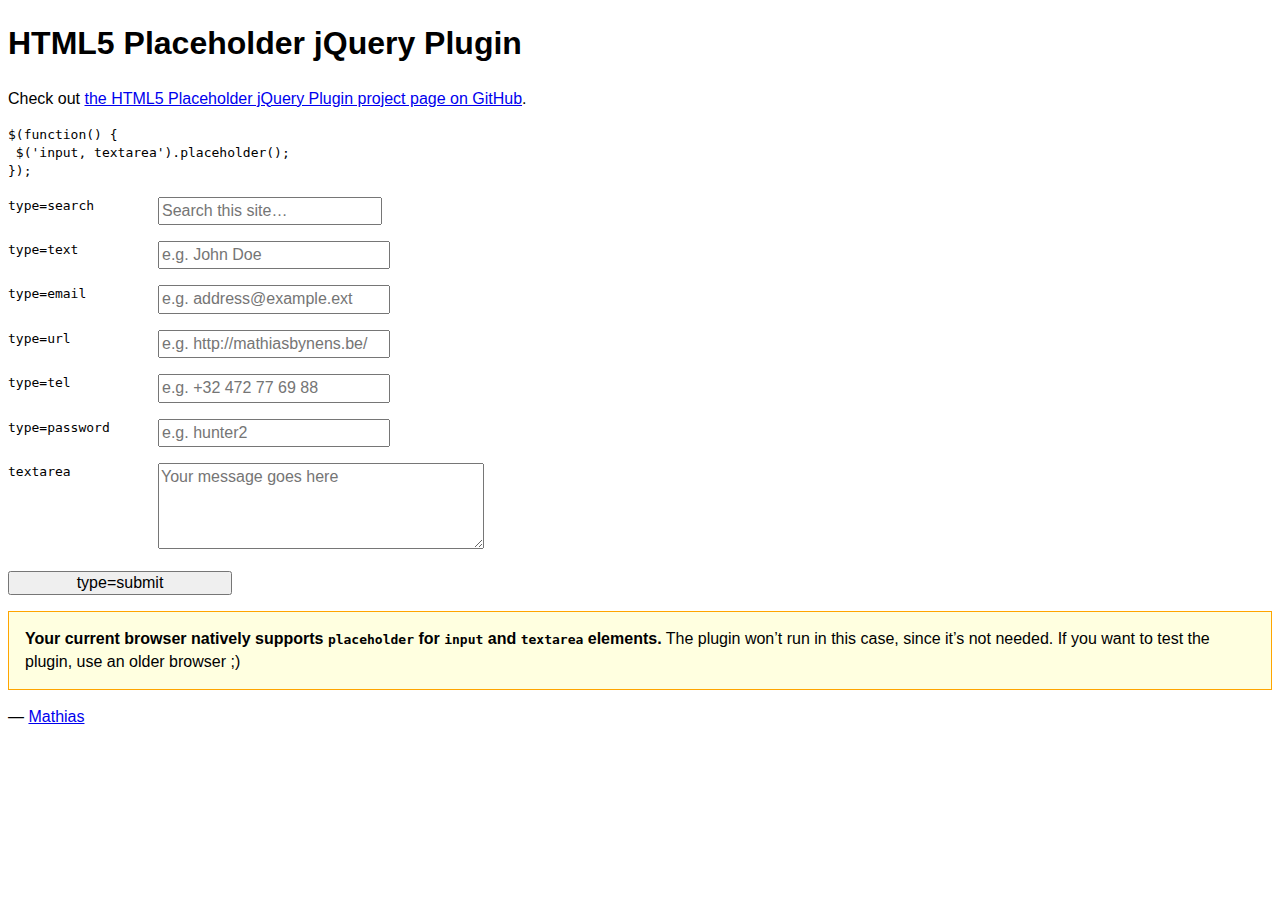
<file: bower_components/jquery-placeholder/demo.html>
<!DOCTYPE html>
<!-- If you’re looking for the online demo, it’s here: http://mathiasbynens.be/demo/placeholder -->
<html lang="en">
	<head>
		<meta charset="utf-8">
		<title>HTML5 placeholder jQuery Plugin</title>
		<style>
			body, input, textarea { font: 1em/1.4 Helvetica, Arial; }
			label code { cursor: pointer; float: left; width: 150px; }
			input { width: 14em; }
			textarea { height: 5em; width: 20em; }
			.placeholder { color: #aaa; }
			.note { border: 1px solid orange; padding: 1em; background: #ffffe0; }
			/* #p { background: lime; } */
		</style>
	</head>
	<body>
		<h1>HTML5 Placeholder jQuery Plugin</h1>
		<p>Check out <a href="http://mths.be/placeholder">the HTML5 Placeholder jQuery Plugin project page on GitHub</a>.</p>
		<pre><code>$(function() {<br> $('input, textarea').placeholder();<br>});</code></pre>
		<form>
			<p><label><code>type=search</code> <input type="search" name="search" placeholder="Search this site…"></label></p>
			<p><label><code>type=text</code> <input type="text" name="name" placeholder="e.g. John Doe"></label></p>
			<p><label><code>type=email</code> <input type="email" name="email" placeholder="e.g. address@example.ext"></label></p>
			<p><label><code>type=url</code> <input type="url" name="url" placeholder="e.g. http://mathiasbynens.be/"></label></p>
			<p><label><code>type=tel</code> <input type="tel" name="tel" placeholder="e.g. +32 472 77 69 88"></label></p>
			<p><label for="p"><code>type=password</code> </label><input type="password" name="password" placeholder="e.g. hunter2" id="p"></p>
			<p><label><code>textarea</code> <textarea name="message" placeholder="Your message goes here"></textarea></label></p>
			<p><input type="submit" value="type=submit"></p>
		</form>
		<p>— <a href="http://mathiasbynens.be/" title="Mathias Bynens, front-end developer">Mathias</a></p>
		<script src="http://ajax.googleapis.com/ajax/libs/jquery/1.10.2/jquery.min.js"></script>
		<script src="jquery.placeholder.js"></script>
		<script>
			// To test the @id toggling on password inputs in browsers that don’t support changing an input’s @type dynamically (e.g. Firefox 3.6 or IE), uncomment this:
			// $.fn.hide = function() { return this; }
			// Then uncomment the last rule in the <style> element (in the <head>).
			$(function() {
				// Invoke the plugin
				$('input, textarea').placeholder();
				// That’s it, really.
				// Now display a message if the browser supports placeholder natively
				var html;
				if ($.fn.placeholder.input && $.fn.placeholder.textarea) {
					html = '<strong>Your current browser natively supports <code>placeholder</code> for <code>input</code> and <code>textarea</code> elements.</strong> The plugin won’t run in this case, since it’s not needed. If you want to test the plugin, use an older browser ;)';
				} else if ($.fn.placeholder.input) {
					html = '<strong>Your current browser natively supports <code>placeholder</code> for <code>input</code> elements, but not for <code>textarea</code> elements.</strong> The plugin will only do its thang on the <code>textarea</code>s.';
				}
				if (html) {
					$('<p class="note">' + html + '</p>').insertAfter('form');
				}
			});
		</script>
	</body>
</html>
</file>
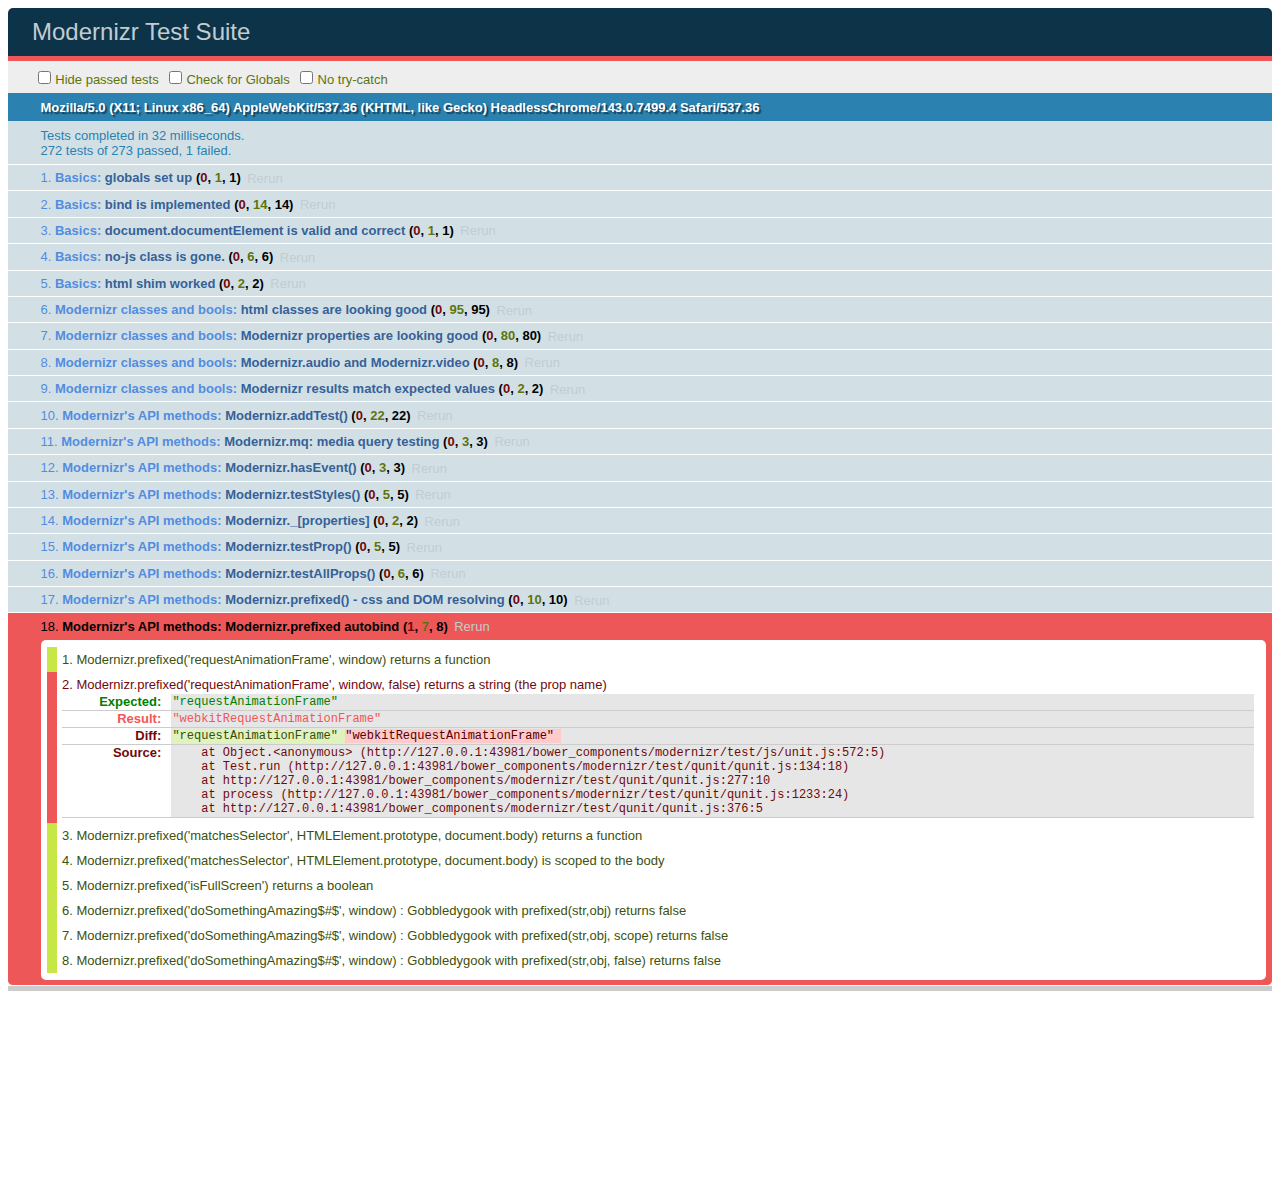
<file: bower_components/modernizr/test/basic.html>
<!DOCTYPE html>
<html class="+no-js no-js- no-js i-has-no-js">
<head>
  <meta charset="UTF-8">
  <title>Modernizr Test Suite</title>
  <link rel="stylesheet" href="qunit/qunit.css">
  <style>
     body { margin-bottom: 150px;}
     #testbed { font-family: Helvetica; color: #444; padding-bottom: 100px;}
     #testbed button { margin: 30px; font-size: 13px;}
     .data-notes, .offScreen { display:none;}
     table { width: 100%;}
     tbody tr:nth-child(even) td, tbody tr:nth-child(even) th {  border: 1px solid #ccc; border-left: 0; border-right: 0;}
     table td:nth-child(even), table th:nth-child(even) { background: #e6e6e6;}
     table tbody tr:hover td, table tbody tr:hover th { background: #e1e100!important;}
     td.wrong { background:red!important;}
     #html5section { visibility: hidden; }
     h1 label { display:none;}
     .output { padding: 0 0 0 16px;}
     .output ul { margin: 0;}
     .output li { color: #854747; }
     .output li.yes{color:#090;}
     .output li b{color:#000;}
     .output {font:14px/1.3 Inconsolata,Consolas,monospace;
                    -webkit-column-count: 5;
                       -moz-column-count: 5;
                            column-count: 5;}
      .output + .output { border-top: 5px solid #ccc; }
      textarea { width: 100%; min-height: 75px;}
      #caniusetrigger { font-size: 38px; font-family: monospace; display:block; }
  </style>

  <script src="https://raw.github.com/Modernizr/Modernizr/master/modernizr.js"></script>

  <script>window.Modernizr || document.write('<script src="../modernizr.js"><\/script>')</script>

  <script src="js/lib/polyfills.js"></script>
  <script src="js/lib/detect-global.js"></script>
  
  <script src="qunit/qunit.js"></script>
  <script src="js/lib/jquery-1.7b2.js"></script>
  
  <script src="js/setup.js"></script>
  
  <script src="js/unit.js"></script>
</head>
<body>
  <h1 id="qunit-header">Modernizr Test Suite</h1>
  <h2 id="qunit-banner"></h2>
  <div id="qunit-testrunner-toolbar"></div>
  <h2 id="qunit-userAgent"></h2>

  <ol id="qunit-tests"></ol>

  <div id="mod-output" class=output></div>
  <div id="mod-feattest-output" class=output></div>


  <br>
 
  <section><aside>this is an aside within a section</aside></section>
  
  
</body>
</html>
</file>
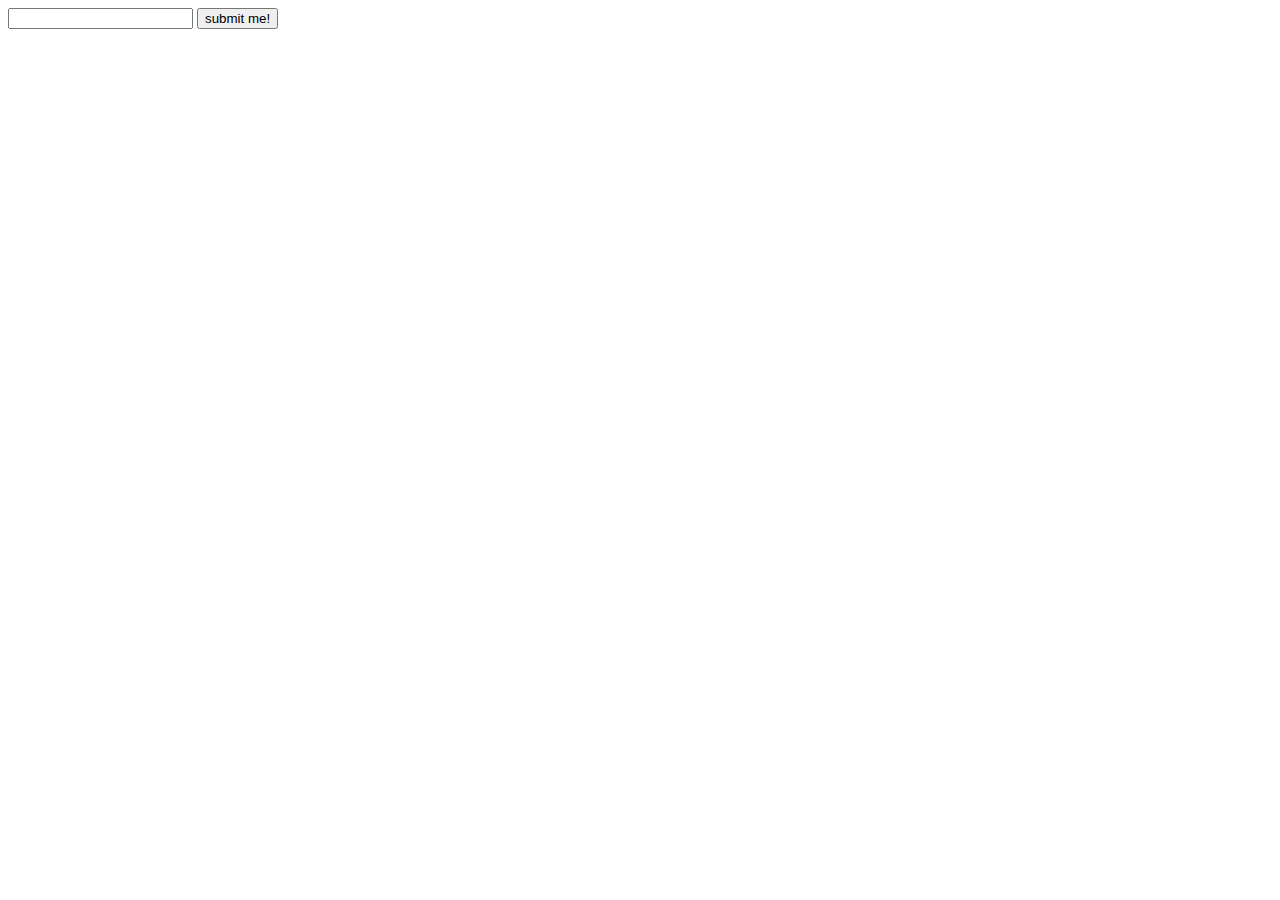
<file: bower_components/modernizr/test/caniuse_files/form_validation.html>
<!DOCTYPE html>
<!-- saved from url=(0045)http://tests.caniuse.com/form_validation.html -->
<html><head><meta http-equiv="Content-Type" content="text/html; charset=UTF-8"><script>
if(location.href.indexOf('?') >= 0) {
	document.write('FAIL');
}
</script>

</head><body><form action="http://tests.caniuse.com/form_validation.html?" method="post">

<input type="url" name="foo" required="">
<input type="submit" value="submit me!">

</form>
</body></html>
</file>
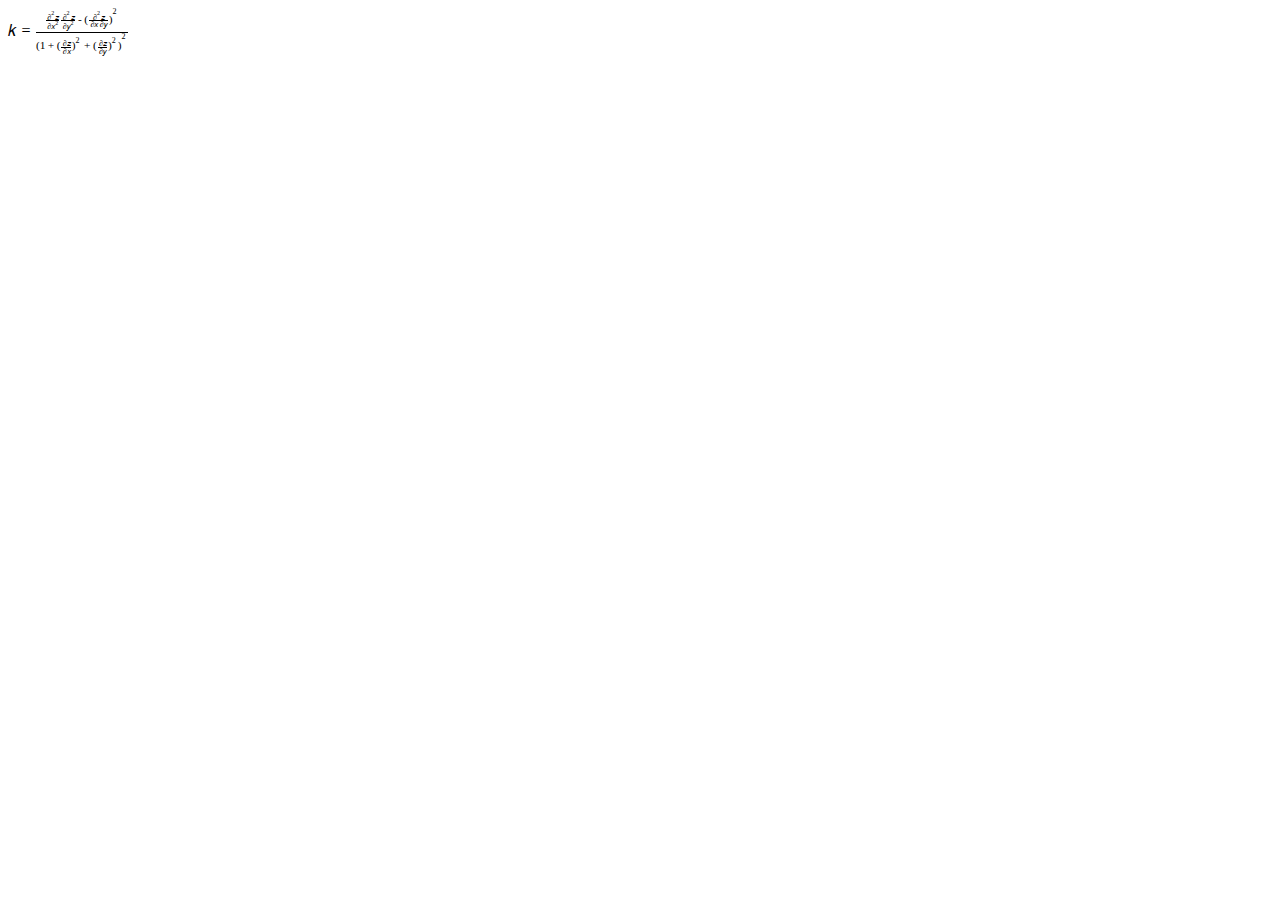
<file: bower_components/modernizr/test/caniuse_files/mathml.html>
<?xml version="1.0" encoding="utf-8"?>
<!DOCTYPE html PUBLIC "-//W3C//DTD XHTML 1.1 plus MathML 2.0//EN" "http://www.w3.org/Math/DTD/mathml2/xhtml-math11-f.dtd"><html xmlns="http://www.w3.org/1999/xhtml" xmlns:html="http://www.w3.org/1999/xhtml">
<head>
	<meta http-equiv="content-type" content="text/html; charset=utf-8" />
	<title>Untitled</title>
</head>
<body>
<math xmlns="http://www.w3.org/1998/Math/MathML">
<mrow>
  <mi>k</mi>
  <mo>=</mo>
  <mfrac>
    <mrow>
      <mfrac>
         <mrow>
          <msup>
            <mo>∂</mo>
            <mn>2</mn>
          </msup>
          <mi>z</mi>
        </mrow>
        <mrow>
          <mo>∂</mo>
          <msup>
            <mi>x</mi>
            <mn>2</mn>
          </msup>
        </mrow>
      </mfrac>
      <mfrac>
        <mrow>
          <msup>
            <mo>∂</mo>
            <mn>2</mn>
          </msup>
          <mi>z</mi>
        </mrow>
        <mrow>
          <mo>∂</mo>
          <msup>
            <mi>y</mi>
            <mn>2</mn>
          </msup>
        </mrow>
      </mfrac>
      <mo>-</mo>
      <msup>
        <mrow>
          <mo>(</mo>
          <mfrac>
            <mrow>
              <msup>
                <mo>∂</mo>
                <mn>2</mn>
              </msup>
              <mi>z</mi>
            </mrow>
            <mrow>
              <mo>∂</mo>
              <mi>x</mi>
              <mo>∂</mo>
              <mi>y</mi>
              </mrow>
          </mfrac>
          <mo>)</mo>
        </mrow>
        <mn>2</mn>
      </msup>
    </mrow>
    <mrow>
      <msup>
        <mrow>
          <mo>(</mo>
          <mn>1</mn>
          <mo>+</mo>
          <msup>
            <mrow>
              <mo>(</mo>
              <mfrac>
                <mrow>
                  <mo>∂</mo>
                  <mi>z</mi>
                </mrow>
                <mrow>
                  <mo>∂</mo>
                  <mi>x</mi>
                </mrow>
              </mfrac>
              <mo>)</mo>
            </mrow>
            <mn>2</mn>
          </msup>
          <mo>+</mo>
          <msup>
            <mrow>
              <mo>(</mo>
              <mfrac>
                <mrow>
                  <mo>∂</mo>
                  <mi>z</mi>
                </mrow>
                <mrow>
                  <mo>∂</mo>
                  <mi>y</mi>
                </mrow>
              </mfrac>
              <mo>)</mo>
            </mrow>
            <mn>2</mn>
          </msup>
          <mo>)</mo>
        </mrow>
        <mn>2</mn>
      </msup>
    </mrow>
  </mfrac>
</mrow>
</math>
</body>
</html>
</file>
<file: AnimatedResponsiveImageGrid/css/demo.css>
@import url(http://fonts.googleapis.com/css?family=Lato:300,400,700);

*,
*:after,
*:before {
	-webkit-box-sizing: border-box;
	-moz-box-sizing: border-box;
	box-sizing: border-box;
	padding: 0;
	margin: 0;
}

/* General Demo Style */
body {
	font-family: 'Lato', 'Myriad Pro','Trebuchet MS', sans-serif;
	background: #f9f9f9 url(../images/bg.jpg) repeat top left;
	font-weight: 300;
	font-size: 14px;
	color: #333;
	overflow: scroll;
	overflow-x: hidden; 
}

a {
	color: #555;
	text-decoration: none;
}

a img {
	border: none;
}

.container {
	position: relative;
	background: transparent url(../images/light.png) fixed no-repeat center top;
}

.codrops-header{
	margin: 10px;
	padding: 20px 10px 10px 10px;
	position: relative;
	display: block;
    text-align: center;
	text-shadow: 0 1px 1px rgba(255,255,255,0.7);
}

.codrops-header h1,
.codrops-header-special h1{
	font-size: 26px;
	line-height: 26px;
	margin: 0;
	position: relative;
	font-weight: 700;
	color: #000;
}

.codrops-header h2,
.codrops-header-special h2{
	font-size: 14px;
	line-height: 14px;
	font-weight: 300;
	margin: 0;
	padding: 3px 5px;
	margin: 10px 0 5px;
	color: #000;
	display: inline-block;
}

/* Header Style */
.codrops-top {
	line-height: 24px;
	font-size: 11px;
	background: #fff;
	background: rgba(255, 255, 255, 0.8);
	text-transform: uppercase;
	z-index: 9999;
	position: relative;
	box-shadow: 1px 0px 2px rgba(0,0,0,0.2);
}

.codrops-top a {
	padding: 0px 10px;
	letter-spacing: 1px;
	color: #333;
	display: inline-block;
}

.codrops-top a:hover {
	background: rgba(255,255,255,0.3);
}

.codrops-top span.right {
	float: right;
}
.codrops-top span.right a {
	float: left;
	display: block;
}

.codrops-info {
	padding: 20px;
	margin: 0 auto;
	text-align: center;
	text-shadow: 0 1px 1px rgba(255,255,255,0.7);
	line-height: 22px;
}

/* Demo Buttons Style */
.codrops-demos{
    text-align: center;
	display: block;
	line-height: 30px;
	padding: 5px 0px;
}
.codrops-demos a{
    display: inline-block;
	margin: 0px 10px;
	font-weight: bold;
	color: #333;
	line-height: 20px;	
	font-size: 12px;
	background: #fff;
	background: rgba(255,255,255,0.4);
	padding: 0 4px;
}
.codrops-demos a:hover{
	border-bottom: 2px solid #f7bb6d;
}
.codrops-demos a.current-demo,
.codrops-demos a.current-demo:hover{
	border-bottom: 2px solid #f7bb6d;
	color: #777;
}

.codrops-header-special{
	position: absolute;
	top: 80px;
	left: 0px;
	text-align: left;
}

.codrops-header-special h2{
	padding: 5px 20px 5px 10px;
	color: #fff;
	line-height: 26px;
	background: #000;
	background: rgba(0,0,0,0.8);
}

.codrops-header-special h1{
	background: #000;
	background: rgba(0,0,0,0.8);
	display: inline-block;
	font-size: 32px;
	line-height: 32px;
	padding: 20px;
	color: #fff;
	text-shadow: 0 0 1px #fff;
}

.codrops-header-special .codrops-demos{
	text-align: left;
}

.codrops-header-special .codrops-demos a{
	background: rgba(255,255,255,1);
}

.codrops-header-special .codrops-info{
	color: #fff;
	background: #000;
	background: rgba(0,0,0,0.8);
	text-shadow: 1px 1px 1px rgba(0,0,0,0.5);
	padding: 5px 20px 5px 10px;
	line-height: 26px;
	margin-top: 30px;
	text-align: left;
}
</file>
<file: AnimatedResponsiveImageGrid/css/style.css>
.ri-grid{
	margin: 30px auto 30px;
	position: relative;
	height: auto;
}

.ri-grid ul {
	list-style: none;
	display: block;
	width: 100%;
	margin: 0;
	padding: 0;
}

/* Clear floats by Nicolas Gallagher: http://nicolasgallagher.com/micro-clearfix-hack/ */

.ri-grid ul:before,
.ri-grid ul:after{
	content: '';
    display: table;
}

.ri-grid ul:after {
    clear: both;
}

.ri-grid ul {
    zoom: 1; /* For IE 6/7 (trigger hasLayout) */
} 

.ri-grid ul li {
	-webkit-perspective: 400px;
	-moz-perspective: 400px;
	-o-perspective: 400px;
	-ms-perspective: 400px;
	perspective: 400px;	
	margin: 0;
	padding: 0;
	float: left;
	position: relative;
	display: block;
	overflow: hidden;
	background: #000;
}

.ri-grid ul li a{
	display: block;
	outline: none;
	position: absolute;
	left: 0;
	top: 0;
	width: 100%;
	height: 100%;
	-webkit-backface-visibility: hidden;
	-moz-backface-visibility: hidden;
	-o-backface-visibility: hidden;
	-ms-backface-visibility: hidden;
	backface-visibility: hidden;
	-webkit-transform-style: preserve-3d;
	-moz-transform-style: preserve-3d;
	-o-transform-style: preserve-3d;
	-ms-transform-style: preserve-3d;
	transform-style: preserve-3d;
	-webkit-background-size: 100% 100%;
	-moz-background-size: 100% 100%;
	background-size: 100% 100%;
	background-position: center center;
	background-repeat: no-repeat;
	background-color: #333;
	-webkit-box-sizing: content-box;
	-moz-box-sizing: content-box;
	box-sizing: content-box;
}

/* Grid wrapper sizes */
.ri-grid-size-1{
	width: 55%;
}
.ri-grid-size-2{
	width: 100%;
}
.ri-grid-size-3{
	width: 100%;
	margin-top: 0px;
}

/* Shadow style */
.ri-shadow:after,
.ri-shadow:before{
	content: "";
	position: absolute;
	z-index: -2;
	bottom: 15px;
	left: 10px;
	width: 50%;
	height: 20%;
	max-width: 300px;
	max-height: 100px;
	box-shadow: 0 15px 10px rgba(0, 0, 0, 0.7);
	-webkit-transform: rotate(-3deg);
	-moz-transform: rotate(-3deg);
	-ms-transform: rotate(-3deg);
	-o-transform: rotate(-3deg);
	transform: rotate(-3deg);
}
.ri-shadow:after{
	right: 10px;
	left: auto;
	-webkit-transform: rotate(3deg);
	-moz-transform: rotate(3deg);
	-ms-transform: rotate(3deg);
	-o-transform: rotate(3deg);
	transform: rotate(3deg);
}

.ri-grid-loading:after,
.ri-grid-loading:before{
	display: none;
}

.ri-loading-image{
	display: none;
}

.ri-grid-loading .ri-loading-image{
	position: relative;
	width: 30px;
	height: 30px;
	left: 50%;
	margin: 100px 0 0 -15px;
	display: block;
}
</file>
<file: AnimatedResponsiveImageGrid/css/fallback.css>
.ri-grid{
	width: 600px;
}

.ri-grid ul li,
.ri-grid ul li a{
	width: 100px;
	height: 100px;
}
.ri-grid ul li a img{
	width: 100%;
}
</file>
<file: css/app.css>
meta.foundation-version {font-family:"/5.2.3/";}meta.foundation-mq-small {font-family:"/only screen/";width:0em;}meta.foundation-mq-medium {font-family:"/only screen and (min-width:40.063em)/";width:40.063em;}meta.foundation-mq-large {font-family:"/only screen and (min-width:64.063em)/";width:64.063em;}meta.foundation-mq-xlarge {font-family:"/only screen and (min-width:90.063em)/";width:90.063em;}meta.foundation-mq-xxlarge {font-family:"/only screen and (min-width:120.063em)/";width:120.063em;}meta.foundation-data-attribute-namespace {font-family:false;}html ,body {height:100%;}* ,*:before ,*:after {-webkit-box-sizing:border-box;-moz-box-sizing:border-box;box-sizing:border-box;}html ,body {font-size:100%;}body {background:#f5f5f5;color:#222222;padding:0;margin:0;font-family:"museo",Georgia,Cambria,"Times New Roman",Times,serif;font-weight:normal;font-style:normal;line-height:1;position:relative;cursor:default;}a:hover {cursor:pointer;}img {max-width:100%;height:auto;}img {-ms-interpolation-mode:bicubic;}#map_canvas img ,#map_canvas embed ,#map_canvas object ,.map_canvas img ,.map_canvas embed ,.map_canvas object {max-width:none !important;}.left {float:left !important;}.right {float:right !important;}.clearfix:before ,.clearfix:after {content:" ";display:table;}.clearfix:after {clear:both;}.hide {display:none;}.antialiased {-webkit-font-smoothing:antialiased;-moz-osx-font-smoothing:grayscale;}img {display:inline-block;vertical-align:middle;}textarea {height:auto;min-height:50px;}select {width:100%;}.row {width:100%;margin-left:auto;margin-right:auto;margin-top:0;margin-bottom:0;max-width:62.5rem;}.row:before ,.row:after {content:" ";display:table;}.row:after {clear:both;}.row.collapse>.column ,.row.collapse>.columns {padding-left:0;padding-right:0;}.row.collapse .row {margin-left:0;margin-right:0;}.row .row {width:auto;margin-left:-1.5625rem;margin-right:-1.5625rem;margin-top:0;margin-bottom:0;max-width:none;}.row .row:before ,.row .row:after {content:" ";display:table;}.row .row:after {clear:both;}.row .row.collapse {width:auto;margin:0;max-width:none;}.row .row.collapse:before ,.row .row.collapse:after {content:" ";display:table;}.row .row.collapse:after {clear:both;}.column ,.columns {padding-left:1.5625rem;padding-right:1.5625rem;width:100%;float:left;}@media only screen{.small-push-0 {position:relative;left:0%;right:auto;}.small-pull-0 {position:relative;right:0%;left:auto;}.small-push-1 {position:relative;left:8.33333%;right:auto;}.small-pull-1 {position:relative;right:8.33333%;left:auto;}.small-push-2 {position:relative;left:16.66667%;right:auto;}.small-pull-2 {position:relative;right:16.66667%;left:auto;}.small-push-3 {position:relative;left:25%;right:auto;}.small-pull-3 {position:relative;right:25%;left:auto;}.small-push-4 {position:relative;left:33.33333%;right:auto;}.small-pull-4 {position:relative;right:33.33333%;left:auto;}.small-push-5 {position:relative;left:41.66667%;right:auto;}.small-pull-5 {position:relative;right:41.66667%;left:auto;}.small-push-6 {position:relative;left:50%;right:auto;}.small-pull-6 {position:relative;right:50%;left:auto;}.small-push-7 {position:relative;left:58.33333%;right:auto;}.small-pull-7 {position:relative;right:58.33333%;left:auto;}.small-push-8 {position:relative;left:66.66667%;right:auto;}.small-pull-8 {position:relative;right:66.66667%;left:auto;}.small-push-9 {position:relative;left:75%;right:auto;}.small-pull-9 {position:relative;right:75%;left:auto;}.small-push-10 {position:relative;left:83.33333%;right:auto;}.small-pull-10 {position:relative;right:83.33333%;left:auto;}.small-push-11 {position:relative;left:91.66667%;right:auto;}.small-pull-11 {position:relative;right:91.66667%;left:auto;}.column ,.columns {position:relative;padding-left:1.5625rem;padding-right:1.5625rem;float:left;}.small-1 {width:8.33333%;}.small-2 {width:16.66667%;}.small-3 {width:25%;}.small-4 {width:33.33333%;}.small-5 {width:41.66667%;}.small-6 {width:50%;}.small-7 {width:58.33333%;}.small-8 {width:66.66667%;}.small-9 {width:75%;}.small-10 {width:83.33333%;}.small-11 {width:91.66667%;}.small-12 {width:100%;}[class*="column"]+[class*="column"]:last-child {float:right;}[class*="column"]+[class*="column"].end {float:left;}.small-offset-0 {margin-left:0% !important;}.small-offset-1 {margin-left:8.33333% !important;}.small-offset-2 {margin-left:16.66667% !important;}.small-offset-3 {margin-left:25% !important;}.small-offset-4 {margin-left:33.33333% !important;}.small-offset-5 {margin-left:41.66667% !important;}.small-offset-6 {margin-left:50% !important;}.small-offset-7 {margin-left:58.33333% !important;}.small-offset-8 {margin-left:66.66667% !important;}.small-offset-9 {margin-left:75% !important;}.small-offset-10 {margin-left:83.33333% !important;}.small-offset-11 {margin-left:91.66667% !important;}.small-reset-order {margin-left:0;margin-right:0;left:auto;right:auto;float:left;}.column.small-centered ,.columns.small-centered {margin-left:auto;margin-right:auto;float:none !important;}.column.small-uncentered ,.columns.small-uncentered {margin-left:0;margin-right:0;float:left !important;}.column.small-uncentered.opposite ,.columns.small-uncentered.opposite {float:right;}}@media only screen and (min-width:40.063em){.medium-push-0 {position:relative;left:0%;right:auto;}.medium-pull-0 {position:relative;right:0%;left:auto;}.medium-push-1 {position:relative;left:8.33333%;right:auto;}.medium-pull-1 {position:relative;right:8.33333%;left:auto;}.medium-push-2 {position:relative;left:16.66667%;right:auto;}.medium-pull-2 {position:relative;right:16.66667%;left:auto;}.medium-push-3 {position:relative;left:25%;right:auto;}.medium-pull-3 {position:relative;right:25%;left:auto;}.medium-push-4 {position:relative;left:33.33333%;right:auto;}.medium-pull-4 {position:relative;right:33.33333%;left:auto;}.medium-push-5 {position:relative;left:41.66667%;right:auto;}.medium-pull-5 {position:relative;right:41.66667%;left:auto;}.medium-push-6 {position:relative;left:50%;right:auto;}.medium-pull-6 {position:relative;right:50%;left:auto;}.medium-push-7 {position:relative;left:58.33333%;right:auto;}.medium-pull-7 {position:relative;right:58.33333%;left:auto;}.medium-push-8 {position:relative;left:66.66667%;right:auto;}.medium-pull-8 {position:relative;right:66.66667%;left:auto;}.medium-push-9 {position:relative;left:75%;right:auto;}.medium-pull-9 {position:relative;right:75%;left:auto;}.medium-push-10 {position:relative;left:83.33333%;right:auto;}.medium-pull-10 {position:relative;right:83.33333%;left:auto;}.medium-push-11 {position:relative;left:91.66667%;right:auto;}.medium-pull-11 {position:relative;right:91.66667%;left:auto;}.column ,.columns {position:relative;padding-left:1.5625rem;padding-right:1.5625rem;float:left;}.medium-1 {width:8.33333%;}.medium-2 {width:16.66667%;}.medium-3 {width:25%;}.medium-4 {width:33.33333%;}.medium-5 {width:41.66667%;}.medium-6 {width:50%;}.medium-7 {width:58.33333%;}.medium-8 {width:66.66667%;}.medium-9 {width:75%;}.medium-10 {width:83.33333%;}.medium-11 {width:91.66667%;}.medium-12 {width:100%;}[class*="column"]+[class*="column"]:last-child {float:right;}[class*="column"]+[class*="column"].end {float:left;}.medium-offset-0 {margin-left:0% !important;}.medium-offset-1 {margin-left:8.33333% !important;}.medium-offset-2 {margin-left:16.66667% !important;}.medium-offset-3 {margin-left:25% !important;}.medium-offset-4 {margin-left:33.33333% !important;}.medium-offset-5 {margin-left:41.66667% !important;}.medium-offset-6 {margin-left:50% !important;}.medium-offset-7 {margin-left:58.33333% !important;}.medium-offset-8 {margin-left:66.66667% !important;}.medium-offset-9 {margin-left:75% !important;}.medium-offset-10 {margin-left:83.33333% !important;}.medium-offset-11 {margin-left:91.66667% !important;}.medium-reset-order {margin-left:0;margin-right:0;left:auto;right:auto;float:left;}.column.medium-centered ,.columns.medium-centered {margin-left:auto;margin-right:auto;float:none !important;}.column.medium-uncentered ,.columns.medium-uncentered {margin-left:0;margin-right:0;float:left !important;}.column.medium-uncentered.opposite ,.columns.medium-uncentered.opposite {float:right;}.push-0 {position:relative;left:0%;right:auto;}.pull-0 {position:relative;right:0%;left:auto;}.push-1 {position:relative;left:8.33333%;right:auto;}.pull-1 {position:relative;right:8.33333%;left:auto;}.push-2 {position:relative;left:16.66667%;right:auto;}.pull-2 {position:relative;right:16.66667%;left:auto;}.push-3 {position:relative;left:25%;right:auto;}.pull-3 {position:relative;right:25%;left:auto;}.push-4 {position:relative;left:33.33333%;right:auto;}.pull-4 {position:relative;right:33.33333%;left:auto;}.push-5 {position:relative;left:41.66667%;right:auto;}.pull-5 {position:relative;right:41.66667%;left:auto;}.push-6 {position:relative;left:50%;right:auto;}.pull-6 {position:relative;right:50%;left:auto;}.push-7 {position:relative;left:58.33333%;right:auto;}.pull-7 {position:relative;right:58.33333%;left:auto;}.push-8 {position:relative;left:66.66667%;right:auto;}.pull-8 {position:relative;right:66.66667%;left:auto;}.push-9 {position:relative;left:75%;right:auto;}.pull-9 {position:relative;right:75%;left:auto;}.push-10 {position:relative;left:83.33333%;right:auto;}.pull-10 {position:relative;right:83.33333%;left:auto;}.push-11 {position:relative;left:91.66667%;right:auto;}.pull-11 {position:relative;right:91.66667%;left:auto;}}@media only screen and (min-width:64.063em){.large-push-0 {position:relative;left:0%;right:auto;}.large-pull-0 {position:relative;right:0%;left:auto;}.large-push-1 {position:relative;left:8.33333%;right:auto;}.large-pull-1 {position:relative;right:8.33333%;left:auto;}.large-push-2 {position:relative;left:16.66667%;right:auto;}.large-pull-2 {position:relative;right:16.66667%;left:auto;}.large-push-3 {position:relative;left:25%;right:auto;}.large-pull-3 {position:relative;right:25%;left:auto;}.large-push-4 {position:relative;left:33.33333%;right:auto;}.large-pull-4 {position:relative;right:33.33333%;left:auto;}.large-push-5 {position:relative;left:41.66667%;right:auto;}.large-pull-5 {position:relative;right:41.66667%;left:auto;}.large-push-6 {position:relative;left:50%;right:auto;}.large-pull-6 {position:relative;right:50%;left:auto;}.large-push-7 {position:relative;left:58.33333%;right:auto;}.large-pull-7 {position:relative;right:58.33333%;left:auto;}.large-push-8 {position:relative;left:66.66667%;right:auto;}.large-pull-8 {position:relative;right:66.66667%;left:auto;}.large-push-9 {position:relative;left:75%;right:auto;}.large-pull-9 {position:relative;right:75%;left:auto;}.large-push-10 {position:relative;left:83.33333%;right:auto;}.large-pull-10 {position:relative;right:83.33333%;left:auto;}.large-push-11 {position:relative;left:91.66667%;right:auto;}.large-pull-11 {position:relative;right:91.66667%;left:auto;}.column ,.columns {position:relative;padding-left:1.5625rem;padding-right:1.5625rem;float:left;}.large-1 {width:8.33333%;}.large-2 {width:16.66667%;}.large-3 {width:25%;}.large-4 {width:33.33333%;}.large-5 {width:41.66667%;}.large-6 {width:50%;}.large-7 {width:58.33333%;}.large-8 {width:66.66667%;}.large-9 {width:75%;}.large-10 {width:83.33333%;}.large-11 {width:91.66667%;}.large-12 {width:100%;}[class*="column"]+[class*="column"]:last-child {float:right;}[class*="column"]+[class*="column"].end {float:left;}.large-offset-0 {margin-left:0% !important;}.large-offset-1 {margin-left:8.33333% !important;}.large-offset-2 {margin-left:16.66667% !important;}.large-offset-3 {margin-left:25% !important;}.large-offset-4 {margin-left:33.33333% !important;}.large-offset-5 {margin-left:41.66667% !important;}.large-offset-6 {margin-left:50% !important;}.large-offset-7 {margin-left:58.33333% !important;}.large-offset-8 {margin-left:66.66667% !important;}.large-offset-9 {margin-left:75% !important;}.large-offset-10 {margin-left:83.33333% !important;}.large-offset-11 {margin-left:91.66667% !important;}.large-reset-order {margin-left:0;margin-right:0;left:auto;right:auto;float:left;}.column.large-centered ,.columns.large-centered {margin-left:auto;margin-right:auto;float:none !important;}.column.large-uncentered ,.columns.large-uncentered {margin-left:0;margin-right:0;float:left !important;}.column.large-uncentered.opposite ,.columns.large-uncentered.opposite {float:right;}.push-0 {position:relative;left:0%;right:auto;}.pull-0 {position:relative;right:0%;left:auto;}.push-1 {position:relative;left:8.33333%;right:auto;}.pull-1 {position:relative;right:8.33333%;left:auto;}.push-2 {position:relative;left:16.66667%;right:auto;}.pull-2 {position:relative;right:16.66667%;left:auto;}.push-3 {position:relative;left:25%;right:auto;}.pull-3 {position:relative;right:25%;left:auto;}.push-4 {position:relative;left:33.33333%;right:auto;}.pull-4 {position:relative;right:33.33333%;left:auto;}.push-5 {position:relative;left:41.66667%;right:auto;}.pull-5 {position:relative;right:41.66667%;left:auto;}.push-6 {position:relative;left:50%;right:auto;}.pull-6 {position:relative;right:50%;left:auto;}.push-7 {position:relative;left:58.33333%;right:auto;}.pull-7 {position:relative;right:58.33333%;left:auto;}.push-8 {position:relative;left:66.66667%;right:auto;}.pull-8 {position:relative;right:66.66667%;left:auto;}.push-9 {position:relative;left:75%;right:auto;}.pull-9 {position:relative;right:75%;left:auto;}.push-10 {position:relative;left:83.33333%;right:auto;}.pull-10 {position:relative;right:83.33333%;left:auto;}.push-11 {position:relative;left:91.66667%;right:auto;}.pull-11 {position:relative;right:91.66667%;left:auto;}}.accordion {margin-bottom:0;}.accordion:before ,.accordion:after {content:" ";display:table;}.accordion:after {clear:both;}.accordion dd {display:block;margin-bottom:0 !important;}.accordion dd.active>a {background:#e8e8e8;}.accordion dd>a {background:#efefef;color:#222222;padding:1rem;display:block;font-family:"museo",Georgia,Cambria,"Times New Roman",Times,serif;font-size:1rem;}.accordion dd > a:hover {background:#e3e3e3;}.accordion dd>.content {display:none;padding:1.5625rem;}.accordion dd > .content.active {display:block;background:#ffffff;}.alert-box {border-style:solid;border-width:1px;display:block;font-weight:normal;margin-bottom:1.25rem;position:relative;padding:0.875rem 1.5rem 0.875rem 0.875rem;font-size:0.8125rem;transition:opacity 300ms ease-out;background-color:#008cba;border-color:#007ba0;color:#ffffff;}.alert-box .close {font-size:1.375rem;padding:9px 6px 4px;line-height:0;position:absolute;top:50%;margin-top:-0.6875rem;right:0.25rem;color:#333333;opacity:0.3;}.alert-box .close:hover ,.alert-box .close:focus {opacity:0.5;}.alert-box.radius {border-radius:3px;}.alert-box.round {border-radius:1000px;}.alert-box.success {background-color:#43ac6a;border-color:#3a945b;color:#ffffff;}.alert-box.alert {background-color:#f04124;border-color:#de2b0f;color:#ffffff;}.alert-box.secondary {background-color:#e7e7e7;border-color:#c7c7c7;color:#4f4f4f;}.alert-box.warning {background-color:#f08a24;border-color:#de770f;color:#ffffff;}.alert-box.info {background-color:#a0d3e8;border-color:#74bfdd;color:#4f4f4f;}.alert-box.alert-close {opacity:0;}[class*="block-grid-"] {display:block;padding:0;margin:0 -1.5625rem;}[class*="block-grid-"]:before ,[class*="block-grid-"]:after {content:" ";display:table;}[class*="block-grid-"]:after {clear:both;}[class*="block-grid-"]>li {display:block;height:auto;float:left;padding:0 1.5625rem 3.125rem;}@media only screen{.small-block-grid-1>li {width:100%;list-style:none;}.small-block-grid-1 > li:nth-of-type(1n) {clear:none;}.small-block-grid-1 > li:nth-of-type(1n+1) {clear:both;}.small-block-grid-2>li {width:50%;list-style:none;}.small-block-grid-2 > li:nth-of-type(1n) {clear:none;}.small-block-grid-2 > li:nth-of-type(2n+1) {clear:both;}.small-block-grid-3>li {width:33.33333%;list-style:none;}.small-block-grid-3 > li:nth-of-type(1n) {clear:none;}.small-block-grid-3 > li:nth-of-type(3n+1) {clear:both;}.small-block-grid-4>li {width:25%;list-style:none;}.small-block-grid-4 > li:nth-of-type(1n) {clear:none;}.small-block-grid-4 > li:nth-of-type(4n+1) {clear:both;}.small-block-grid-5>li {width:20%;list-style:none;}.small-block-grid-5 > li:nth-of-type(1n) {clear:none;}.small-block-grid-5 > li:nth-of-type(5n+1) {clear:both;}.small-block-grid-6>li {width:16.66667%;list-style:none;}.small-block-grid-6 > li:nth-of-type(1n) {clear:none;}.small-block-grid-6 > li:nth-of-type(6n+1) {clear:both;}.small-block-grid-7>li {width:14.28571%;list-style:none;}.small-block-grid-7 > li:nth-of-type(1n) {clear:none;}.small-block-grid-7 > li:nth-of-type(7n+1) {clear:both;}.small-block-grid-8>li {width:12.5%;list-style:none;}.small-block-grid-8 > li:nth-of-type(1n) {clear:none;}.small-block-grid-8 > li:nth-of-type(8n+1) {clear:both;}.small-block-grid-9>li {width:11.11111%;list-style:none;}.small-block-grid-9 > li:nth-of-type(1n) {clear:none;}.small-block-grid-9 > li:nth-of-type(9n+1) {clear:both;}.small-block-grid-10>li {width:10%;list-style:none;}.small-block-grid-10 > li:nth-of-type(1n) {clear:none;}.small-block-grid-10 > li:nth-of-type(10n+1) {clear:both;}.small-block-grid-11>li {width:9.09091%;list-style:none;}.small-block-grid-11 > li:nth-of-type(1n) {clear:none;}.small-block-grid-11 > li:nth-of-type(11n+1) {clear:both;}.small-block-grid-12>li {width:8.33333%;list-style:none;}.small-block-grid-12 > li:nth-of-type(1n) {clear:none;}.small-block-grid-12 > li:nth-of-type(12n+1) {clear:both;}}@media only screen and (min-width:40.063em){.medium-block-grid-1>li {width:100%;list-style:none;}.medium-block-grid-1 > li:nth-of-type(1n) {clear:none;}.medium-block-grid-1 > li:nth-of-type(1n+1) {clear:both;}.medium-block-grid-2>li {width:50%;list-style:none;}.medium-block-grid-2 > li:nth-of-type(1n) {clear:none;}.medium-block-grid-2 > li:nth-of-type(2n+1) {clear:both;}.medium-block-grid-3>li {width:33.33333%;list-style:none;}.medium-block-grid-3 > li:nth-of-type(1n) {clear:none;}.medium-block-grid-3 > li:nth-of-type(3n+1) {clear:both;}.medium-block-grid-4>li {width:25%;list-style:none;}.medium-block-grid-4 > li:nth-of-type(1n) {clear:none;}.medium-block-grid-4 > li:nth-of-type(4n+1) {clear:both;}.medium-block-grid-5>li {width:20%;list-style:none;}.medium-block-grid-5 > li:nth-of-type(1n) {clear:none;}.medium-block-grid-5 > li:nth-of-type(5n+1) {clear:both;}.medium-block-grid-6>li {width:16.66667%;list-style:none;}.medium-block-grid-6 > li:nth-of-type(1n) {clear:none;}.medium-block-grid-6 > li:nth-of-type(6n+1) {clear:both;}.medium-block-grid-7>li {width:14.28571%;list-style:none;}.medium-block-grid-7 > li:nth-of-type(1n) {clear:none;}.medium-block-grid-7 > li:nth-of-type(7n+1) {clear:both;}.medium-block-grid-8>li {width:12.5%;list-style:none;}.medium-block-grid-8 > li:nth-of-type(1n) {clear:none;}.medium-block-grid-8 > li:nth-of-type(8n+1) {clear:both;}.medium-block-grid-9>li {width:11.11111%;list-style:none;}.medium-block-grid-9 > li:nth-of-type(1n) {clear:none;}.medium-block-grid-9 > li:nth-of-type(9n+1) {clear:both;}.medium-block-grid-10>li {width:10%;list-style:none;}.medium-block-grid-10 > li:nth-of-type(1n) {clear:none;}.medium-block-grid-10 > li:nth-of-type(10n+1) {clear:both;}.medium-block-grid-11>li {width:9.09091%;list-style:none;}.medium-block-grid-11 > li:nth-of-type(1n) {clear:none;}.medium-block-grid-11 > li:nth-of-type(11n+1) {clear:both;}.medium-block-grid-12>li {width:8.33333%;list-style:none;}.medium-block-grid-12 > li:nth-of-type(1n) {clear:none;}.medium-block-grid-12 > li:nth-of-type(12n+1) {clear:both;}}@media only screen and (min-width:64.063em){.large-block-grid-1>li {width:100%;list-style:none;}.large-block-grid-1 > li:nth-of-type(1n) {clear:none;}.large-block-grid-1 > li:nth-of-type(1n+1) {clear:both;}.large-block-grid-2>li {width:50%;list-style:none;}.large-block-grid-2 > li:nth-of-type(1n) {clear:none;}.large-block-grid-2 > li:nth-of-type(2n+1) {clear:both;}.large-block-grid-3>li {width:33.33333%;list-style:none;}.large-block-grid-3 > li:nth-of-type(1n) {clear:none;}.large-block-grid-3 > li:nth-of-type(3n+1) {clear:both;}.large-block-grid-4>li {width:25%;list-style:none;}.large-block-grid-4 > li:nth-of-type(1n) {clear:none;}.large-block-grid-4 > li:nth-of-type(4n+1) {clear:both;}.large-block-grid-5>li {width:20%;list-style:none;}.large-block-grid-5 > li:nth-of-type(1n) {clear:none;}.large-block-grid-5 > li:nth-of-type(5n+1) {clear:both;}.large-block-grid-6>li {width:16.66667%;list-style:none;}.large-block-grid-6 > li:nth-of-type(1n) {clear:none;}.large-block-grid-6 > li:nth-of-type(6n+1) {clear:both;}.large-block-grid-7>li {width:14.28571%;list-style:none;}.large-block-grid-7 > li:nth-of-type(1n) {clear:none;}.large-block-grid-7 > li:nth-of-type(7n+1) {clear:both;}.large-block-grid-8>li {width:12.5%;list-style:none;}.large-block-grid-8 > li:nth-of-type(1n) {clear:none;}.large-block-grid-8 > li:nth-of-type(8n+1) {clear:both;}.large-block-grid-9>li {width:11.11111%;list-style:none;}.large-block-grid-9 > li:nth-of-type(1n) {clear:none;}.large-block-grid-9 > li:nth-of-type(9n+1) {clear:both;}.large-block-grid-10>li {width:10%;list-style:none;}.large-block-grid-10 > li:nth-of-type(1n) {clear:none;}.large-block-grid-10 > li:nth-of-type(10n+1) {clear:both;}.large-block-grid-11>li {width:9.09091%;list-style:none;}.large-block-grid-11 > li:nth-of-type(1n) {clear:none;}.large-block-grid-11 > li:nth-of-type(11n+1) {clear:both;}.large-block-grid-12>li {width:8.33333%;list-style:none;}.large-block-grid-12 > li:nth-of-type(1n) {clear:none;}.large-block-grid-12 > li:nth-of-type(12n+1) {clear:both;}}.breadcrumbs {display:block;padding:0.5625rem 0.875rem 0.5625rem;overflow:hidden;margin-left:0;list-style:none;border-style:solid;border-width:1px;background-color:#f4f4f4;border-color:#dcdcdc;border-radius:3px;}.breadcrumbs>* {margin:0;float:left;font-size:0.6875rem;line-height:0.6875rem;text-transform:uppercase;color:#008cba;}.breadcrumbs > *:hover a ,.breadcrumbs > *:focus a {text-decoration:underline;}.breadcrumbs > * a {color:#008cba;}.breadcrumbs > *.current {cursor:default;color:#333333;}.breadcrumbs > *.current a {cursor:default;color:#333333;}.breadcrumbs > *.current:hover ,.breadcrumbs > *.current:hover a ,.breadcrumbs > *.current:focus ,.breadcrumbs > *.current:focus a {text-decoration:none;}.breadcrumbs > *.unavailable {color:#999999;}.breadcrumbs > *.unavailable a {color:#999999;}.breadcrumbs > *.unavailable:hover ,.breadcrumbs > *.unavailable:hover a ,.breadcrumbs > *.unavailable:focus ,.breadcrumbs > *.unavailable a:focus {text-decoration:none;color:#999999;cursor:default;}.breadcrumbs > *:before {content:"/";color:#aaaaaa;margin:0 0.75rem;position:relative;top:1px;}.breadcrumbs > *:first-child:before {content:" ";margin:0;}button ,.button {border-style:solid;border-width:0px;cursor:pointer;font-family:"museo",Georgia,Cambria,"Times New Roman",Times,serif;font-weight:normal;line-height:normal;margin:0 0 1.25rem;position:relative;text-decoration:none;text-align:center;-webkit-appearance:none;-webkit-border-radius:0;display:inline-block;padding-top:1rem;padding-right:2rem;padding-bottom:1.0625rem;padding-left:2rem;font-size:1rem;background-color:#f1592a;border-color:#d43c0e;color:#ffffff;transition:background-color 300ms ease-out;}button:hover ,button:focus ,.button:hover ,.button:focus {background-color:#d43c0e;}button:hover ,button:focus ,.button:hover ,.button:focus {color:#ffffff;}button.secondary ,.button.secondary {background-color:#e7e7e7;border-color:#b9b9b9;color:#333333;}button.secondary:hover ,button.secondary:focus ,.button.secondary:hover ,.button.secondary:focus {background-color:#b9b9b9;}button.secondary:hover ,button.secondary:focus ,.button.secondary:hover ,.button.secondary:focus {color:#333333;}button.success ,.button.success {background-color:#43ac6a;border-color:#368a54;color:#ffffff;}button.success:hover ,button.success:focus ,.button.success:hover ,.button.success:focus {background-color:#368a54;}button.success:hover ,button.success:focus ,.button.success:hover ,.button.success:focus {color:#ffffff;}button.alert ,.button.alert {background-color:#f04124;border-color:#cf280e;color:#ffffff;}button.alert:hover ,button.alert:focus ,.button.alert:hover ,.button.alert:focus {background-color:#cf280e;}button.alert:hover ,button.alert:focus ,.button.alert:hover ,.button.alert:focus {color:#ffffff;}button.large ,.button.large {padding-top:1.125rem;padding-right:2.25rem;padding-bottom:1.1875rem;padding-left:2.25rem;font-size:1.25rem;}button.small ,.button.small {padding-top:0.875rem;padding-right:1.75rem;padding-bottom:0.9375rem;padding-left:1.75rem;font-size:0.8125rem;}button.tiny ,.button.tiny {padding-top:0.625rem;padding-right:1.25rem;padding-bottom:0.6875rem;padding-left:1.25rem;font-size:0.6875rem;}button.expand ,.button.expand {padding-right:0;padding-left:0;width:100%;}button.left-align ,.button.left-align {text-align:left;text-indent:0.75rem;}button.right-align ,.button.right-align {text-align:right;padding-right:0.75rem;}button.radius ,.button.radius {border-radius:3px;}button.round ,.button.round {border-radius:1000px;}button.disabled ,button[disabled] ,.button.disabled ,.button[disabled] {background-color:#f1592a;border-color:#d43c0e;color:#ffffff;cursor:default;opacity:0.7;box-shadow:none;}button.disabled:hover ,button.disabled:focus ,button[disabled]:hover ,button[disabled]:focus ,.button.disabled:hover ,.button.disabled:focus ,.button[disabled]:hover ,.button[disabled]:focus {background-color:#d43c0e;}button.disabled:hover ,button.disabled:focus ,button[disabled]:hover ,button[disabled]:focus ,.button.disabled:hover ,.button.disabled:focus ,.button[disabled]:hover ,.button[disabled]:focus {color:#ffffff;}button.disabled:hover ,button.disabled:focus ,button[disabled]:hover ,button[disabled]:focus ,.button.disabled:hover ,.button.disabled:focus ,.button[disabled]:hover ,.button[disabled]:focus {background-color:#f1592a;}button.disabled.secondary ,button[disabled].secondary ,.button.disabled.secondary ,.button[disabled].secondary {background-color:#e7e7e7;border-color:#b9b9b9;color:#333333;cursor:default;opacity:0.7;box-shadow:none;}button.disabled.secondary:hover ,button.disabled.secondary:focus ,button[disabled].secondary:hover ,button[disabled].secondary:focus ,.button.disabled.secondary:hover ,.button.disabled.secondary:focus ,.button[disabled].secondary:hover ,.button[disabled].secondary:focus {background-color:#b9b9b9;}button.disabled.secondary:hover ,button.disabled.secondary:focus ,button[disabled].secondary:hover ,button[disabled].secondary:focus ,.button.disabled.secondary:hover ,.button.disabled.secondary:focus ,.button[disabled].secondary:hover ,.button[disabled].secondary:focus {color:#333333;}button.disabled.secondary:hover ,button.disabled.secondary:focus ,button[disabled].secondary:hover ,button[disabled].secondary:focus ,.button.disabled.secondary:hover ,.button.disabled.secondary:focus ,.button[disabled].secondary:hover ,.button[disabled].secondary:focus {background-color:#e7e7e7;}button.disabled.success ,button[disabled].success ,.button.disabled.success ,.button[disabled].success {background-color:#43ac6a;border-color:#368a54;color:#ffffff;cursor:default;opacity:0.7;box-shadow:none;}button.disabled.success:hover ,button.disabled.success:focus ,button[disabled].success:hover ,button[disabled].success:focus ,.button.disabled.success:hover ,.button.disabled.success:focus ,.button[disabled].success:hover ,.button[disabled].success:focus {background-color:#368a54;}button.disabled.success:hover ,button.disabled.success:focus ,button[disabled].success:hover ,button[disabled].success:focus ,.button.disabled.success:hover ,.button.disabled.success:focus ,.button[disabled].success:hover ,.button[disabled].success:focus {color:#ffffff;}button.disabled.success:hover ,button.disabled.success:focus ,button[disabled].success:hover ,button[disabled].success:focus ,.button.disabled.success:hover ,.button.disabled.success:focus ,.button[disabled].success:hover ,.button[disabled].success:focus {background-color:#43ac6a;}button.disabled.alert ,button[disabled].alert ,.button.disabled.alert ,.button[disabled].alert {background-color:#f04124;border-color:#cf280e;color:#ffffff;cursor:default;opacity:0.7;box-shadow:none;}button.disabled.alert:hover ,button.disabled.alert:focus ,button[disabled].alert:hover ,button[disabled].alert:focus ,.button.disabled.alert:hover ,.button.disabled.alert:focus ,.button[disabled].alert:hover ,.button[disabled].alert:focus {background-color:#cf280e;}button.disabled.alert:hover ,button.disabled.alert:focus ,button[disabled].alert:hover ,button[disabled].alert:focus ,.button.disabled.alert:hover ,.button.disabled.alert:focus ,.button[disabled].alert:hover ,.button[disabled].alert:focus {color:#ffffff;}button.disabled.alert:hover ,button.disabled.alert:focus ,button[disabled].alert:hover ,button[disabled].alert:focus ,.button.disabled.alert:hover ,.button.disabled.alert:focus ,.button[disabled].alert:hover ,.button[disabled].alert:focus {background-color:#f04124;}@media only screen and (min-width:40.063em){button ,.button {display:inline-block;}}.button-group {list-style:none;margin:0;left:0;}.button-group:before ,.button-group:after {content:" ";display:table;}.button-group:after {clear:both;}.button-group>li {margin:0;float:left;}.button-group > li>button ,.button-group > li .button {border-left:1px solid;border-color:rgba(255, 255, 255, 0.5);}.button-group > li:first-child button ,.button-group > li:first-child .button {border-left:0;}.button-group > li:first-child {margin-left:0;}.button-group.radius > *>button ,.button-group.radius > * .button {border-left:1px solid;border-color:rgba(255, 255, 255, 0.5);}.button-group.radius > *:first-child button ,.button-group.radius > *:first-child .button {border-left:0;}.button-group.radius > *:first-child ,.button-group.radius > *:first-child>a ,.button-group.radius > *:first-child>button ,.button-group.radius > *:first-child>.button {border-bottom-left-radius:3px;border-top-left-radius:3px;}.button-group.radius > *:last-child ,.button-group.radius > *:last-child>a ,.button-group.radius > *:last-child>button ,.button-group.radius > *:last-child>.button {border-bottom-right-radius:3px;border-top-right-radius:3px;}.button-group.round > *>button ,.button-group.round > * .button {border-left:1px solid;border-color:rgba(255, 255, 255, 0.5);}.button-group.round > *:first-child button ,.button-group.round > *:first-child .button {border-left:0;}.button-group.round > *:first-child ,.button-group.round > *:first-child>a ,.button-group.round > *:first-child>button ,.button-group.round > *:first-child>.button {border-bottom-left-radius:1000px;border-top-left-radius:1000px;}.button-group.round > *:last-child ,.button-group.round > *:last-child>a ,.button-group.round > *:last-child>button ,.button-group.round > *:last-child>.button {border-bottom-right-radius:1000px;border-top-right-radius:1000px;}.button-group.even-2 li {width:50%;}.button-group.even-2 li>button ,.button-group.even-2 li .button {border-left:1px solid;border-color:rgba(255, 255, 255, 0.5);}.button-group.even-2 li:first-child button ,.button-group.even-2 li:first-child .button {border-left:0;}.button-group.even-2 li button ,.button-group.even-2 li .button {width:100%;}.button-group.even-3 li {width:33.33333%;}.button-group.even-3 li>button ,.button-group.even-3 li .button {border-left:1px solid;border-color:rgba(255, 255, 255, 0.5);}.button-group.even-3 li:first-child button ,.button-group.even-3 li:first-child .button {border-left:0;}.button-group.even-3 li button ,.button-group.even-3 li .button {width:100%;}.button-group.even-4 li {width:25%;}.button-group.even-4 li>button ,.button-group.even-4 li .button {border-left:1px solid;border-color:rgba(255, 255, 255, 0.5);}.button-group.even-4 li:first-child button ,.button-group.even-4 li:first-child .button {border-left:0;}.button-group.even-4 li button ,.button-group.even-4 li .button {width:100%;}.button-group.even-5 li {width:20%;}.button-group.even-5 li>button ,.button-group.even-5 li .button {border-left:1px solid;border-color:rgba(255, 255, 255, 0.5);}.button-group.even-5 li:first-child button ,.button-group.even-5 li:first-child .button {border-left:0;}.button-group.even-5 li button ,.button-group.even-5 li .button {width:100%;}.button-group.even-6 li {width:16.66667%;}.button-group.even-6 li>button ,.button-group.even-6 li .button {border-left:1px solid;border-color:rgba(255, 255, 255, 0.5);}.button-group.even-6 li:first-child button ,.button-group.even-6 li:first-child .button {border-left:0;}.button-group.even-6 li button ,.button-group.even-6 li .button {width:100%;}.button-group.even-7 li {width:14.28571%;}.button-group.even-7 li>button ,.button-group.even-7 li .button {border-left:1px solid;border-color:rgba(255, 255, 255, 0.5);}.button-group.even-7 li:first-child button ,.button-group.even-7 li:first-child .button {border-left:0;}.button-group.even-7 li button ,.button-group.even-7 li .button {width:100%;}.button-group.even-8 li {width:12.5%;}.button-group.even-8 li>button ,.button-group.even-8 li .button {border-left:1px solid;border-color:rgba(255, 255, 255, 0.5);}.button-group.even-8 li:first-child button ,.button-group.even-8 li:first-child .button {border-left:0;}.button-group.even-8 li button ,.button-group.even-8 li .button {width:100%;}.button-bar:before ,.button-bar:after {content:" ";display:table;}.button-bar:after {clear:both;}.button-bar .button-group {float:left;margin-right:0.625rem;}.button-bar .button-group div {overflow:hidden;}.clearing-thumbs ,[data-clearing] {margin-bottom:0;margin-left:0;list-style:none;}.clearing-thumbs:before ,.clearing-thumbs:after ,[data-clearing]:before ,[data-clearing]:after {content:" ";display:table;}.clearing-thumbs:after ,[data-clearing]:after {clear:both;}.clearing-thumbs li ,[data-clearing] li {float:left;margin-right:10px;}.clearing-thumbs[class*="block-grid-"] li ,[data-clearing][class*="block-grid-"] li {margin-right:0;}.clearing-blackout {background:#333333;position:fixed;width:100%;height:100%;top:0;left:0;z-index:998;}.clearing-blackout .clearing-close {display:block;}.clearing-container {position:relative;z-index:998;height:100%;overflow:hidden;margin:0;}.clearing-touch-label {position:absolute;top:50%;left:50%;color:#aaaaaa;font-size:0.6em;}.visible-img {height:95%;position:relative;}.visible-img img {position:absolute;left:50%;top:50%;margin-left:-50%;max-height:100%;max-width:100%;}.clearing-caption {color:#cccccc;font-size:0.875em;line-height:1.3;margin-bottom:0;text-align:center;bottom:0;background:#333333;width:100%;padding:10px 30px 20px;position:absolute;left:0;}.clearing-close {z-index:999;padding-left:20px;padding-top:10px;font-size:30px;line-height:1;color:#cccccc;display:none;}.clearing-close:hover ,.clearing-close:focus {color:#cccccc;}.clearing-assembled .clearing-container {height:100%;}.clearing-assembled .clearing-container .carousel>ul {display:none;}.clearing-feature li {display:none;}.clearing-feature li.clearing-featured-img {display:block;}@media only screen and (min-width:40.063em){.clearing-main-prev ,.clearing-main-next {position:absolute;height:100%;width:40px;top:0;}.clearing-main-prev>span ,.clearing-main-next>span {position:absolute;top:50%;display:block;width:0;height:0;border:solid 12px;}.clearing-main-prev > span:hover ,.clearing-main-next > span:hover {opacity:0.8;}.clearing-main-prev {left:0;}.clearing-main-prev>span {left:5px;border-color:transparent;border-right-color:#cccccc;}.clearing-main-next {right:0;}.clearing-main-next>span {border-color:transparent;border-left-color:#cccccc;}.clearing-main-prev.disabled ,.clearing-main-next.disabled {opacity:0.3;}.clearing-assembled .clearing-container .carousel {background:rgba(51, 51, 51, 0.8);height:120px;margin-top:10px;text-align:center;}.clearing-assembled .clearing-container .carousel>ul {display:inline-block;z-index:999;height:100%;position:relative;float:none;}.clearing-assembled .clearing-container .carousel > ul li {display:block;width:120px;min-height:inherit;float:left;overflow:hidden;margin-right:0;padding:0;position:relative;cursor:pointer;opacity:0.4;clear:none;}.clearing-assembled .clearing-container .carousel > ul li.fix-height img {height:100%;max-width:none;}.clearing-assembled .clearing-container .carousel > ul li a.th {border:none;box-shadow:none;display:block;}.clearing-assembled .clearing-container .carousel > ul li img {cursor:pointer !important;width:100% !important;}.clearing-assembled .clearing-container .carousel > ul li.visible {opacity:1;}.clearing-assembled .clearing-container .carousel > ul li:hover {opacity:0.8;}.clearing-assembled .clearing-container .visible-img {background:#333333;overflow:hidden;height:85%;}.clearing-close {position:absolute;top:10px;right:20px;padding-left:0;padding-top:0;}}.f-dropdown {position:absolute;left:-9999px;list-style:none;margin-left:0;width:100%;max-height:none;height:auto;background:#ffffff;border:solid 1px #cccccc;font-size:0.875rem;z-index:99;margin-top:2px;max-width:200px;}.f-dropdown>*:first-child {margin-top:0;}.f-dropdown>*:last-child {margin-bottom:0;}.f-dropdown:before {content:"";display:block;width:0;height:0;border:inset 6px;border-color:transparent transparent #ffffff transparent;border-bottom-style:solid;position:absolute;top:-12px;left:10px;z-index:99;}.f-dropdown:after {content:"";display:block;width:0;height:0;border:inset 7px;border-color:transparent transparent #cccccc transparent;border-bottom-style:solid;position:absolute;top:-14px;left:9px;z-index:98;}.f-dropdown.right:before {left:auto;right:10px;}.f-dropdown.right:after {left:auto;right:9px;}.f-dropdown.drop-right {position:absolute;left:-9999px;list-style:none;margin-left:0;width:100%;max-height:none;height:auto;background:#ffffff;border:solid 1px #cccccc;font-size:0.875rem;z-index:99;margin-top:0;margin-left:2px;max-width:200px;}.f-dropdown.drop-right>*:first-child {margin-top:0;}.f-dropdown.drop-right>*:last-child {margin-bottom:0;}.f-dropdown.drop-right:before {content:"";display:block;width:0;height:0;border:inset 6px;border-color:transparent #ffffff transparent transparent;border-right-style:solid;position:absolute;top:10px;left:-12px;z-index:99;}.f-dropdown.drop-right:after {content:"";display:block;width:0;height:0;border:inset 7px;border-color:transparent #cccccc transparent transparent;border-right-style:solid;position:absolute;top:9px;left:-14px;z-index:98;}.f-dropdown.drop-left {position:absolute;left:-9999px;list-style:none;margin-left:0;width:100%;max-height:none;height:auto;background:#ffffff;border:solid 1px #cccccc;font-size:0.875rem;z-index:99;margin-top:0;margin-left:-2px;max-width:200px;}.f-dropdown.drop-left>*:first-child {margin-top:0;}.f-dropdown.drop-left>*:last-child {margin-bottom:0;}.f-dropdown.drop-left:before {content:"";display:block;width:0;height:0;border:inset 6px;border-color:transparent transparent transparent #ffffff;border-left-style:solid;position:absolute;top:10px;right:-12px;left:auto;z-index:99;}.f-dropdown.drop-left:after {content:"";display:block;width:0;height:0;border:inset 7px;border-color:transparent transparent transparent #cccccc;border-left-style:solid;position:absolute;top:9px;right:-14px;left:auto;z-index:98;}.f-dropdown.drop-top {position:absolute;left:-9999px;list-style:none;margin-left:0;width:100%;max-height:none;height:auto;background:#ffffff;border:solid 1px #cccccc;font-size:0.875rem;z-index:99;margin-top:-2px;margin-left:0;max-width:200px;}.f-dropdown.drop-top>*:first-child {margin-top:0;}.f-dropdown.drop-top>*:last-child {margin-bottom:0;}.f-dropdown.drop-top:before {content:"";display:block;width:0;height:0;border:inset 6px;border-color:#ffffff transparent transparent transparent;border-top-style:solid;position:absolute;top:auto;bottom:-12px;left:10px;right:auto;z-index:99;}.f-dropdown.drop-top:after {content:"";display:block;width:0;height:0;border:inset 7px;border-color:#cccccc transparent transparent transparent;border-top-style:solid;position:absolute;top:auto;bottom:-14px;left:9px;right:auto;z-index:98;}.f-dropdown li {font-size:0.875rem;cursor:pointer;line-height:1.125rem;margin:0;}.f-dropdown li:hover ,.f-dropdown li:focus {background:#eeeeee;}.f-dropdown li a {display:block;padding:0.5rem;color:#555555;}.f-dropdown.content {position:absolute;left:-9999px;list-style:none;margin-left:0;padding:1.25rem;width:100%;height:auto;max-height:none;background:#ffffff;border:solid 1px #cccccc;font-size:0.875rem;z-index:99;max-width:200px;}.f-dropdown.content>*:first-child {margin-top:0;}.f-dropdown.content>*:last-child {margin-bottom:0;}.f-dropdown.tiny {max-width:200px;}.f-dropdown.small {max-width:300px;}.f-dropdown.medium {max-width:500px;}.f-dropdown.large {max-width:800px;}.dropdown.button ,button.dropdown {position:relative;padding-right:3.5625rem;}.dropdown.button:after ,button.dropdown:after {position:absolute;content:"";width:0;height:0;display:block;border-style:solid;border-color:#ffffff transparent transparent transparent;top:50%;}.dropdown.button:after ,button.dropdown:after {border-width:0.375rem;right:1.40625rem;margin-top:-0.15625rem;}.dropdown.button:after ,button.dropdown:after {border-color:#ffffff transparent transparent transparent;}.dropdown.button.tiny ,button.dropdown.tiny {padding-right:2.625rem;}.dropdown.button.tiny:before ,button.dropdown.tiny:before {border-width:0.375rem;right:1.125rem;margin-top:-0.125rem;}.dropdown.button.tiny:after ,button.dropdown.tiny:after {border-color:#ffffff transparent transparent transparent;}.dropdown.button.small ,button.dropdown.small {padding-right:3.0625rem;}.dropdown.button.small:after ,button.dropdown.small:after {border-width:0.4375rem;right:1.3125rem;margin-top:-0.15625rem;}.dropdown.button.small:after ,button.dropdown.small:after {border-color:#ffffff transparent transparent transparent;}.dropdown.button.large ,button.dropdown.large {padding-right:3.625rem;}.dropdown.button.large:after ,button.dropdown.large:after {border-width:0.3125rem;right:1.71875rem;margin-top:-0.15625rem;}.dropdown.button.large:after ,button.dropdown.large:after {border-color:#ffffff transparent transparent transparent;}.dropdown.button.secondary:after ,button.dropdown.secondary:after {border-color:#333333 transparent transparent transparent;}.flex-video {position:relative;padding-top:1.5625rem;padding-bottom:67.5%;height:0;margin-bottom:1rem;overflow:hidden;}.flex-video.widescreen {padding-bottom:56.34%;}.flex-video.vimeo {padding-top:0;}.flex-video iframe ,.flex-video object ,.flex-video embed ,.flex-video video {position:absolute;top:0;left:0;width:100%;height:100%;}form {margin:0 0 1rem;}form .row .row {margin:0 -0.5rem;}form .row .row .column ,form .row .row .columns {padding:0 0.5rem;}form .row .row.collapse {margin:0;}form .row .row.collapse .column ,form .row .row.collapse .columns {padding:0;}form .row .row.collapse input {border-bottom-right-radius:0;border-top-right-radius:0;}form .row input.column ,form .row input.columns ,form .row textarea.column ,form .row textarea.columns {padding-left:0.5rem;}label {font-size:0.875rem;color:#4d4d4d;cursor:pointer;display:block;font-weight:normal;line-height:1.5;margin-bottom:0;}label.right {float:none !important;text-align:right;}label.inline {margin:0 0 1rem 0;padding:0.5625rem 0;}label small {text-transform:capitalize;color:#686868;}select::-ms-expand {display:none;}@-moz-document url-prefix() {select {background:#fafafa;}select:hover {background:#f3f3f3;}}.prefix ,.postfix {display:block;position:relative;z-index:2;text-align:center;width:100%;padding-top:0;padding-bottom:0;border-style:solid;border-width:1px;overflow:hidden;font-size:0.875rem;height:2.3125rem;line-height:2.3125rem;}.postfix.button {padding-left:0;padding-right:0;padding-top:0;padding-bottom:0;text-align:center;line-height:2.125rem;border:none;}.prefix.button {padding-left:0;padding-right:0;padding-top:0;padding-bottom:0;text-align:center;line-height:2.125rem;border:none;}.prefix.button.radius {border-radius:0;border-bottom-left-radius:3px;border-top-left-radius:3px;}.postfix.button.radius {border-radius:0;border-bottom-right-radius:3px;border-top-right-radius:3px;}.prefix.button.round {border-radius:0;border-bottom-left-radius:1000px;border-top-left-radius:1000px;}.postfix.button.round {border-radius:0;border-bottom-right-radius:1000px;border-top-right-radius:1000px;}span.prefix ,label.prefix {background:#f2f2f2;border-right:none;color:#333333;border-color:#cccccc;}span.prefix.radius ,label.prefix.radius {border-radius:0;border-bottom-left-radius:3px;border-top-left-radius:3px;}span.postfix ,label.postfix {background:#f2f2f2;border-left:none;color:#333333;border-color:#cccccc;}span.postfix.radius ,label.postfix.radius {border-radius:0;border-bottom-right-radius:3px;border-top-right-radius:3px;}input[type="text"] ,input[type="password"] ,input[type="date"] ,input[type="datetime"] ,input[type="datetime-local"] ,input[type="month"] ,input[type="week"] ,input[type="email"] ,input[type="number"] ,input[type="search"] ,input[type="tel"] ,input[type="time"] ,input[type="url"] ,textarea {-webkit-appearance:none;background-color:#ffffff;font-family:inherit;border:1px solid #cccccc;box-shadow:inset 0 1px 2px rgba(0, 0, 0, 0.1);color:rgba(0, 0, 0, 0.75);display:block;font-size:0.875rem;margin:0 0 1rem 0;padding:0.5rem;height:2.3125rem;width:100%;-webkit-box-sizing:border-box;-moz-box-sizing:border-box;box-sizing:border-box;transition:box-shadow 0.45s,border-color 0.45s ease-in-out;}input[type="text"]:focus ,input[type="password"]:focus ,input[type="date"]:focus ,input[type="datetime"]:focus ,input[type="datetime-local"]:focus ,input[type="month"]:focus ,input[type="week"]:focus ,input[type="email"]:focus ,input[type="number"]:focus ,input[type="search"]:focus ,input[type="tel"]:focus ,input[type="time"]:focus ,input[type="url"]:focus ,textarea:focus {box-shadow:0 0 5px #999999;border-color:#999999;}input[type="text"]:focus ,input[type="password"]:focus ,input[type="date"]:focus ,input[type="datetime"]:focus ,input[type="datetime-local"]:focus ,input[type="month"]:focus ,input[type="week"]:focus ,input[type="email"]:focus ,input[type="number"]:focus ,input[type="search"]:focus ,input[type="tel"]:focus ,input[type="time"]:focus ,input[type="url"]:focus ,textarea:focus {background:#fafafa;border-color:#999999;outline:none;}input[type="text"][disabled] ,fieldset[disabled] input[type="text"] ,input[type="password"][disabled] ,fieldset[disabled] input[type="password"] ,input[type="date"][disabled] ,fieldset[disabled] input[type="date"] ,input[type="datetime"][disabled] ,fieldset[disabled] input[type="datetime"] ,input[type="datetime-local"][disabled] ,fieldset[disabled] input[type="datetime-local"] ,input[type="month"][disabled] ,fieldset[disabled] input[type="month"] ,input[type="week"][disabled] ,fieldset[disabled] input[type="week"] ,input[type="email"][disabled] ,fieldset[disabled] input[type="email"] ,input[type="number"][disabled] ,fieldset[disabled] input[type="number"] ,input[type="search"][disabled] ,fieldset[disabled] input[type="search"] ,input[type="tel"][disabled] ,fieldset[disabled] input[type="tel"] ,input[type="time"][disabled] ,fieldset[disabled] input[type="time"] ,input[type="url"][disabled] ,fieldset[disabled] input[type="url"] ,textarea[disabled] ,fieldset[disabled] textarea {background-color:#dddddd;}input[type="text"].radius ,input[type="password"].radius ,input[type="date"].radius ,input[type="datetime"].radius ,input[type="datetime-local"].radius ,input[type="month"].radius ,input[type="week"].radius ,input[type="email"].radius ,input[type="number"].radius ,input[type="search"].radius ,input[type="tel"].radius ,input[type="time"].radius ,input[type="url"].radius ,textarea.radius {border-radius:3px;}input[type="submit"] {-webkit-appearance:none;}textarea[rows] {height:auto;}select {-webkit-appearance:none !important;background-color:#fafafa;background-image:url('[data-uri]');background-repeat:no-repeat;background-position:97% center;border:1px solid #cccccc;padding:0.5rem;font-size:0.875rem;color:rgba(0, 0, 0, 0.75);line-height:normal;border-radius:0;height:2.3125rem;}select.radius {border-radius:3px;}select:hover {background-color:#f3f3f3;border-color:#999999;}input[type="file"] ,input[type="checkbox"] ,input[type="radio"] ,select {margin:0 0 1rem 0;}input[type="checkbox"]+label ,input[type="radio"]+label {display:inline-block;margin-left:0.5rem;margin-right:1rem;margin-bottom:0;vertical-align:baseline;}input[type="file"] {width:100%;}fieldset {border:1px solid #dddddd;padding:1.25rem;margin:1.125rem 0;}fieldset legend {font-weight:bold;background:#ffffff;padding:0 0.1875rem;margin:0;margin-left:-0.1875rem;}[data-abide] .error small.error ,[data-abide] span.error ,[data-abide] small.error {display:block;padding:0.375rem 0.5625rem 0.5625rem;margin-top:-1px;margin-bottom:1rem;font-size:0.75rem;font-weight:normal;font-style:italic;background:#f04124;color:#ffffff;}[data-abide] span.error ,[data-abide] small.error {display:none;}span.error ,small.error {display:block;padding:0.375rem 0.5625rem 0.5625rem;margin-top:-1px;margin-bottom:1rem;font-size:0.75rem;font-weight:normal;font-style:italic;background:#f04124;color:#ffffff;}.error input ,.error textarea ,.error select {margin-bottom:0;}.error input[type="checkbox"] ,.error input[type="radio"] {margin-bottom:1rem;}.error label ,.error label.error {color:#f04124;}.error small.error {display:block;padding:0.375rem 0.5625rem 0.5625rem;margin-top:-1px;margin-bottom:1rem;font-size:0.75rem;font-weight:normal;font-style:italic;background:#f04124;color:#ffffff;}.error > label>small {color:#686868;background:transparent;padding:0;text-transform:capitalize;font-style:normal;font-size:60%;margin:0;display:inline;}.error span.error-message {display:block;}input.error ,textarea.error {margin-bottom:0;}label.error {color:#f04124;}.inline-list {margin:0 auto 1.0625rem auto;margin-left:-1.375rem;margin-right:0;padding:0;list-style:none;overflow:hidden;}.inline-list>li {list-style:none;float:left;margin-left:1.375rem;display:block;}.inline-list > li>* {display:block;}.joyride-list {display:none;}.joyride-tip-guide {display:none;position:absolute;background:#333333;color:#ffffff;z-index:101;top:0;left:2.5%;font-family:inherit;font-weight:normal;width:95%;}.lt-ie9 .joyride-tip-guide {max-width:800px;left:50%;margin-left:-400px;}.joyride-content-wrapper {width:100%;padding:1.125rem 1.25rem 1.5rem;}.joyride-content-wrapper .button {margin-bottom:0 !important;}.joyride-tip-guide .joyride-nub {display:block;position:absolute;left:22px;width:0;height:0;border:10px solid #333333;}.joyride-tip-guide .joyride-nub.top {border-top-style:solid;border-color:#333333;border-top-color:transparent !important;border-left-color:transparent !important;border-right-color:transparent !important;top:-20px;}.joyride-tip-guide .joyride-nub.bottom {border-bottom-style:solid;border-color:#333333 !important;border-bottom-color:transparent !important;border-left-color:transparent !important;border-right-color:transparent !important;bottom:-20px;}.joyride-tip-guide .joyride-nub.right {right:-20px;}.joyride-tip-guide .joyride-nub.left {left:-20px;}.joyride-tip-guide h1 ,.joyride-tip-guide h2 ,.joyride-tip-guide h3 ,.joyride-tip-guide h4 ,.joyride-tip-guide h5 ,.joyride-tip-guide h6 {line-height:1.25;margin:0;font-weight:bold;color:#ffffff;}.joyride-tip-guide p {margin:0 0 1.125rem 0;font-size:0.875rem;line-height:1.3;}.joyride-timer-indicator-wrap {width:50px;height:3px;border:solid 1px #555555;position:absolute;right:1.0625rem;bottom:1rem;}.joyride-timer-indicator {display:block;width:0;height:inherit;background:#666666;}.joyride-close-tip {position:absolute;right:12px;top:10px;color:#777777 !important;text-decoration:none;font-size:24px;font-weight:normal;line-height:0.5 !important;}.joyride-close-tip:hover ,.joyride-close-tip:focus {color:#eeeeee !important;}.joyride-modal-bg {position:fixed;height:100%;width:100%;background:transparent;background:rgba(0, 0, 0, 0.5);z-index:100;display:none;top:0;left:0;cursor:pointer;}.joyride-expose-wrapper {background-color:#ffffff;position:absolute;border-radius:3px;z-index:102;box-shadow:0 0 15px #ffffff;}.joyride-expose-cover {background:transparent;border-radius:3px;position:absolute;z-index:9999;top:0;left:0;}@media only screen and (min-width:40.063em){.joyride-tip-guide {width:300px;left:inherit;}.joyride-tip-guide .joyride-nub.bottom {border-color:#333333 !important;border-bottom-color:transparent !important;border-left-color:transparent !important;border-right-color:transparent !important;bottom:-20px;}.joyride-tip-guide .joyride-nub.right {border-color:#333333 !important;border-top-color:transparent !important;border-right-color:transparent !important;border-bottom-color:transparent !important;top:22px;left:auto;right:-20px;}.joyride-tip-guide .joyride-nub.left {border-color:#333333 !important;border-top-color:transparent !important;border-left-color:transparent !important;border-bottom-color:transparent !important;top:22px;left:-20px;right:auto;}}.keystroke ,kbd {background-color:#ededed;border-color:#dcdcdc;color:#222222;border-style:solid;border-width:1px;margin:0;font-family:"Consolas","Menlo","Courier",monospace;font-size:inherit;padding:0.125rem 0.25rem 0;border-radius:3px;}.label {font-weight:normal;font-family:"museo",Georgia,Cambria,"Times New Roman",Times,serif;text-align:center;text-decoration:none;line-height:1;white-space:nowrap;display:inline-block;position:relative;margin-bottom:inherit;padding:0.25rem 0.5rem 0.375rem;font-size:0.6875rem;background-color:#008cba;color:#ffffff;}.label.radius {border-radius:3px;}.label.round {border-radius:1000px;}.label.alert {background-color:#f04124;color:#ffffff;}.label.success {background-color:#43ac6a;color:#ffffff;}.label.secondary {background-color:#e7e7e7;color:#333333;}[data-magellan-expedition] ,[data-magellan-expedition-clone] {background:#ffffff;z-index:50;min-width:100%;padding:10px;}[data-magellan-expedition] .sub-nav ,[data-magellan-expedition-clone] .sub-nav {margin-bottom:0;}[data-magellan-expedition] .sub-nav dd ,[data-magellan-expedition-clone] .sub-nav dd {margin-bottom:0;}[data-magellan-expedition] .sub-nav a ,[data-magellan-expedition-clone] .sub-nav a {line-height:1.8em;}@keyframes rotate {from {-webkit-transform:rotate(0deg);-moz-transform:rotate(0deg);-ms-transform:rotate(0deg);-o-transform:rotate(0deg);transform:rotate(0deg);}to {-webkit-transform:rotate(360deg);-moz-transform:rotate(360deg);-ms-transform:rotate(360deg);-o-transform:rotate(360deg);transform:rotate(360deg);}}.slideshow-wrapper {position:relative;}.slideshow-wrapper ul {list-style-type:none;margin:0;}.slideshow-wrapper ul li ,.slideshow-wrapper ul li .orbit-caption {display:none;}.slideshow-wrapper ul li:first-child {display:block;}.slideshow-wrapper .orbit-container {background-color:transparent;}.slideshow-wrapper .orbit-container li {display:block;}.slideshow-wrapper .orbit-container li .orbit-caption {display:block;}.slideshow-wrapper .preloader {display:block;width:40px;height:40px;position:absolute;top:50%;left:50%;margin-top:-20px;margin-left:-20px;border:solid 3px;border-color:#555555 #ffffff;border-radius:1000px;animation-name:rotate;animation-duration:1.5s;animation-iteration-count:infinite;animation-timing-function:linear;}.orbit-container {overflow:hidden;width:100%;position:relative;background:none;}.orbit-container .orbit-slides-container {list-style:none;margin:0;padding:0;position:relative;-webkit-transform:translateZ(0);}.orbit-container .orbit-slides-container img {display:block;max-width:100%;}.orbit-container .orbit-slides-container.fade>li {opacity:0;transition:opacity 500ms ease-in-out;-ms-transform:translate(0, 0);-webkit-transform:translate3d(0, 0, 0);-moz-transform:translate3d(0, 0, 0);-o-transform:translate3d(0, 0, 0);transform:translate3d(0, 0, 0);}.orbit-container .orbit-slides-container.fade > li.animate-in {opacity:1;z-index:20;transition:opacity 500ms ease-in-out;}.orbit-container .orbit-slides-container.fade > li.animate-out {z-index:10;transition:opacity 500ms ease-in-out;}.orbit-container .orbit-slides-container.swipe-next>li {-ms-transform:translate(100%, 0);-webkit-transform:translate3d(100%, 0, 0);-moz-transform:translate3d(100%, 0, 0);-o-transform:translate3d(100%, 0, 0);transform:translate3d(100%, 0, 0);}.orbit-container .orbit-slides-container.swipe-next > li.animate-in {-ms-transform:translate(0, 0);-webkit-transform:translate3d(0, 0, 0);-moz-transform:translate3d(0, 0, 0);-o-transform:translate3d(0, 0, 0);transform:translate3d(0, 0, 0);transition-duration:500ms;}.orbit-container .orbit-slides-container.swipe-next > li.animate-out {-ms-transform:translate(-100%, 0);-webkit-transform:translate3d(-100%, 0, 0);-moz-transform:translate3d(-100%, 0, 0);-o-transform:translate3d(-100%, 0, 0);transform:translate3d(-100%, 0, 0);transition-duration:500ms;}.orbit-container .orbit-slides-container.swipe-prev>li {-ms-transform:translate(-100%, 0);-webkit-transform:translate3d(-100%, 0, 0);-moz-transform:translate3d(-100%, 0, 0);-o-transform:translate3d(-100%, 0, 0);transform:translate3d(-100%, 0, 0);}.orbit-container .orbit-slides-container.swipe-prev > li.animate-in {-ms-transform:translate(0, 0);-webkit-transform:translate3d(0, 0, 0);-moz-transform:translate3d(0, 0, 0);-o-transform:translate3d(0, 0, 0);transform:translate3d(0, 0, 0);transition-duration:500ms;}.orbit-container .orbit-slides-container.swipe-prev > li.animate-out {-ms-transform:translate(100%, 0);-webkit-transform:translate3d(100%, 0, 0);-moz-transform:translate3d(100%, 0, 0);-o-transform:translate3d(100%, 0, 0);transform:translate3d(100%, 0, 0);transition-duration:500ms;}.orbit-container .orbit-slides-container>li {position:absolute;top:0;left:0;width:100%;-ms-transform:translate(100%, 0);-webkit-transform:translate3d(100%, 0, 0);-moz-transform:translate3d(100%, 0, 0);-o-transform:translate3d(100%, 0, 0);transform:translate3d(100%, 0, 0);}.orbit-container .orbit-slides-container > li>a {display:block;}.orbit-container .orbit-slides-container > li.active {opacity:1;position:relative;top:0;left:0;-ms-transform:translate(0, 0);-webkit-transform:translate3d(0, 0, 0);-moz-transform:translate3d(0, 0, 0);-o-transform:translate3d(0, 0, 0);transform:translate3d(0, 0, 0);}.orbit-container .orbit-slides-container > li .orbit-caption {position:absolute;bottom:0;background-color:rgba(51, 51, 51, 0.8);color:#ffffff;width:100%;padding:0.625rem 0.875rem;font-size:0.875rem;}.orbit-container .orbit-slide-number {position:absolute;top:10px;left:10px;font-size:12px;color:#ffffff;background:rgba(0, 0, 0, 0);z-index:10;}.orbit-container .orbit-slide-number span {font-weight:bold;padding:0.3125rem;}.orbit-container .orbit-timer {position:absolute;top:12px;right:10px;height:6px;width:100px;z-index:10;}.orbit-container .orbit-timer .orbit-progress {height:3px;background-color:rgba(255, 255, 255, 0.3);display:block;width:0%;position:relative;right:20px;top:5px;}.orbit-container .orbit-timer>span {display:none;position:absolute;top:0px;right:0;width:11px;height:14px;border:solid 4px #ffffff;border-top:none;border-bottom:none;}.orbit-container .orbit-timer.paused>span {right:-4px;top:0px;width:11px;height:14px;border:inset 8px;border-left-style:solid;-webkit-transform:rotate(180deg);-moz-transform:rotate(180deg);-ms-transform:rotate(180deg);-o-transform:rotate(180deg);transform:rotate(180deg);border-color:transparent #ffffff transparent transparent;}.orbit-container .orbit-timer.paused > span.dark {border-color:transparent #333333 transparent transparent;}.orbit-container:hover .orbit-timer>span {display:block;}.orbit-container .orbit-prev ,.orbit-container .orbit-next {position:absolute;top:45%;margin-top:-25px;width:36px;height:60px;line-height:50px;color:white;background-color:transparent;text-indent:-9999px !important;z-index:10;}.orbit-container .orbit-prev:hover ,.orbit-container .orbit-next:hover {background-color:rgba(0, 0, 0, 0.3);}.orbit-container .orbit-prev>span ,.orbit-container .orbit-next>span {position:absolute;top:50%;margin-top:-10px;display:block;width:0;height:0;border:inset 10px;}.orbit-container .orbit-prev {left:0;}.orbit-container .orbit-prev>span {border-right-style:solid;border-color:transparent;border-right-color:#ffffff;}.orbit-container .orbit-prev:hover>span {border-right-color:#ffffff;}.orbit-container .orbit-next {right:0;}.orbit-container .orbit-next>span {border-color:transparent;border-left-style:solid;border-left-color:#ffffff;left:50%;margin-left:-4px;}.orbit-container .orbit-next:hover>span {border-left-color:#ffffff;}.orbit-container .orbit-bullets-container {text-align:center;}.orbit-container .orbit-bullets {margin:0 auto 30px auto;overflow:hidden;position:relative;top:10px;float:none;text-align:center;display:block;}.orbit-container .orbit-bullets li {display:inline-block;width:0.5625rem;height:0.5625rem;background:#cccccc;float:none;margin-right:6px;border-radius:1000px;}.orbit-container .orbit-bullets li.active {background:#999999;}.orbit-container .orbit-bullets li:last-child {margin-right:0;}.touch .orbit-container .orbit-prev ,.touch .orbit-container .orbit-next {display:none;}.touch .orbit-bullets {display:none;}@media only screen and (min-width:40.063em){.touch .orbit-container .orbit-prev ,.touch .orbit-container .orbit-next {display:inherit;}.touch .orbit-bullets {display:block;}}@media only screen and (max-width: 40em){.orbit-stack-on-small .orbit-slides-container {height:auto !important;}.orbit-stack-on-small .orbit-slides-container>* {position:relative !important;margin-left:0% !important;opacity:1 !important;-webkit-transform:none !important;-moz-transform:none !important;-ms-transform:none !important;-o-transform:none !important;transform:none !important;transition:none !important;}.orbit-stack-on-small .orbit-timer {display:none;}.orbit-stack-on-small .orbit-next ,.orbit-stack-on-small .orbit-prev {display:none;}.orbit-stack-on-small .orbit-bullets {display:none;}.orbit-stack-on-small .orbit-slide-number {display:none;}}ul.pagination {display:block;min-height:1.5rem;margin-left:-0.3125rem;}ul.pagination li {height:1.5rem;color:#222222;font-size:0.875rem;margin-left:0.3125rem;}ul.pagination li a {display:block;padding:0.0625rem 0.625rem 0.0625rem;color:#999999;border-radius:3px;}ul.pagination li:hover a ,ul.pagination li a:focus {background:#e6e6e6;}ul.pagination li.unavailable a {cursor:default;color:#999999;}ul.pagination li.unavailable:hover a ,ul.pagination li.unavailable a:focus {background:transparent;}ul.pagination li.current a {background:#008cba;color:#ffffff;font-weight:bold;cursor:default;}ul.pagination li.current a:hover ,ul.pagination li.current a:focus {background:#008cba;}ul.pagination li {float:left;display:block;}.pagination-centered {text-align:center;}.pagination-centered ul.pagination li {float:none;display:inline-block;}.panel {border-style:solid;border-width:1px;border-color:#d7d7d7;margin-bottom:1.25rem;padding:1.25rem;background:#f2f2f2;}.panel>:first-child {margin-top:0;}.panel>:last-child {margin-bottom:0;}.panel h1 ,.panel h2 ,.panel h3 ,.panel h4 ,.panel h5 ,.panel h6 ,.panel p ,.panel li {color:#333333;}.panel h1 ,.panel h2 ,.panel h3 ,.panel h4 ,.panel h5 ,.panel h6 {line-height:1;margin-bottom:0.625rem;}.panel h1.subheader ,.panel h2.subheader ,.panel h3.subheader ,.panel h4.subheader ,.panel h5.subheader ,.panel h6.subheader {line-height:1.4;}.panel.callout {border-style:solid;border-width:1px;border-color:#b6edff;margin-bottom:1.25rem;padding:1.25rem;background:#ecfaff;}.panel.callout>:first-child {margin-top:0;}.panel.callout>:last-child {margin-bottom:0;}.panel.callout h1 ,.panel.callout h2 ,.panel.callout h3 ,.panel.callout h4 ,.panel.callout h5 ,.panel.callout h6 ,.panel.callout p ,.panel.callout li {color:#333333;}.panel.callout h1 ,.panel.callout h2 ,.panel.callout h3 ,.panel.callout h4 ,.panel.callout h5 ,.panel.callout h6 {line-height:1;margin-bottom:0.625rem;}.panel.callout h1.subheader ,.panel.callout h2.subheader ,.panel.callout h3.subheader ,.panel.callout h4.subheader ,.panel.callout h5.subheader ,.panel.callout h6.subheader {line-height:1.4;}.panel.callout a:not(.button) {color:#008cba;}.panel.radius {border-radius:3px;}.pricing-table {border:solid 1px #dddddd;margin-left:0;margin-bottom:1.25rem;}.pricing-table * {list-style:none;line-height:1;}.pricing-table .title {background-color:#333333;padding:0.9375rem 1.25rem;text-align:center;color:#eeeeee;font-weight:normal;font-size:1rem;font-family:"museo",Georgia,Cambria,"Times New Roman",Times,serif;}.pricing-table .price {background-color:#f6f6f6;padding:0.9375rem 1.25rem;text-align:center;color:#333333;font-weight:normal;font-size:2rem;font-family:"museo",Georgia,Cambria,"Times New Roman",Times,serif;}.pricing-table .description {background-color:#ffffff;padding:0.9375rem;text-align:center;color:#777777;font-size:0.75rem;font-weight:normal;line-height:1.4;border-bottom:dotted 1px #dddddd;}.pricing-table .bullet-item {background-color:#ffffff;padding:0.9375rem;text-align:center;color:#333333;font-size:0.875rem;font-weight:normal;border-bottom:dotted 1px #dddddd;}.pricing-table .cta-button {background-color:#ffffff;text-align:center;padding:1.25rem 1.25rem 0;}.progress {background-color:#f6f6f6;height:1.5625rem;border:1px solid #ffffff;padding:0.125rem;margin-bottom:0.625rem;}.progress .meter {background:#008cba;height:100%;display:block;}.progress.secondary .meter {background:#e7e7e7;height:100%;display:block;}.progress.success .meter {background:#43ac6a;height:100%;display:block;}.progress.alert .meter {background:#f04124;height:100%;display:block;}.progress.radius {border-radius:3px;}.progress.radius .meter {border-radius:2px;}.progress.round {border-radius:1000px;}.progress.round .meter {border-radius:999px;}.range-slider {display:block;position:relative;width:100%;height:1rem;border:1px solid #dddddd;margin:1.25rem 0;-ms-touch-action:none;touch-action:none;background:#fafafa;}.range-slider.vertical-range {display:block;position:relative;width:100%;height:1rem;border:1px solid #dddddd;margin:1.25rem 0;-ms-touch-action:none;touch-action:none;display:inline-block;width:1rem;height:12.5rem;}.range-slider.vertical-range .range-slider-handle {margin-top:0;margin-left:-0.5rem;position:absolute;bottom:-10.5rem;}.range-slider.vertical-range .range-slider-active-segment {width:0.875rem;height:auto;bottom:0;}.range-slider.radius {background:#fafafa;border-radius:3px;}.range-slider.radius .range-slider-handle {background:#008cba;border-radius:3px;}.range-slider.radius .range-slider-handle:hover {background:#007da4;}.range-slider.round {background:#fafafa;border-radius:1000px;}.range-slider.round .range-slider-handle {background:#008cba;border-radius:1000px;}.range-slider.round .range-slider-handle:hover {background:#007da4;}.range-slider-active-segment {display:inline-block;position:absolute;height:0.875rem;background:#e5e5e5;}.range-slider-handle {display:inline-block;position:absolute;z-index:1;top:-0.3125rem;width:2rem;height:1.375rem;border:1px solid none;cursor:pointer;background:#008cba;}.range-slider-handle:hover {background:#007da4;}.reveal-modal-bg {position:fixed;height:100%;width:100%;background:#000000;background:rgba(0, 0, 0, 0.45);z-index:99;display:none;top:0;left:0;}dialog ,.reveal-modal {visibility:hidden;display:none;position:absolute;z-index:100;width:100vw;top:0;left:0;background-color:#ffffff;padding:1.25rem;border:solid 1px #666666;box-shadow:0 0 10px rgba(0, 0, 0, 0.4);}@media only screen and (max-width: 40em){dialog ,.reveal-modal {min-height:100vh;}}@media only screen and (min-width:40.063em){dialog ,.reveal-modal {left:50%;}}dialog .column ,dialog .columns ,.reveal-modal .column ,.reveal-modal .columns {min-width:0;}dialog>:first-child ,.reveal-modal>:first-child {margin-top:0;}dialog>:last-child ,.reveal-modal>:last-child {margin-bottom:0;}@media only screen and (min-width:40.063em){dialog ,.reveal-modal {margin-left:-40%;width:80%;}}@media only screen and (min-width:40.063em){dialog ,.reveal-modal {top:6.25rem;}}dialog .close-reveal-modal ,.reveal-modal .close-reveal-modal {font-size:2.5rem;line-height:1;position:absolute;top:0.5rem;right:0.6875rem;color:#aaaaaa;font-weight:bold;cursor:pointer;}dialog[open] {display:block;visibility:visible;}@media only screen and (min-width:40.063em){dialog ,.reveal-modal {padding:1.875rem;}dialog.radius ,.reveal-modal.radius {border-radius:3px;}dialog.round ,.reveal-modal.round {border-radius:1000px;}dialog.collapse ,.reveal-modal.collapse {padding:0;}@media only screen and (min-width:40.063em){dialog.tiny ,.reveal-modal.tiny {margin-left:-15%;width:30%;}}@media only screen and (min-width:40.063em){dialog.small ,.reveal-modal.small {margin-left:-20%;width:40%;}}@media only screen and (min-width:40.063em){dialog.medium ,.reveal-modal.medium {margin-left:-30%;width:60%;}}@media only screen and (min-width:40.063em){dialog.large ,.reveal-modal.large {margin-left:-35%;width:70%;}}@media only screen and (min-width:40.063em){dialog.xlarge ,.reveal-modal.xlarge {margin-left:-47.5%;width:95%;}}dialog.full ,.reveal-modal.full {top:0;left:0;height:100vh;min-height:100vh;margin-left:0 !important;}@media only screen and (min-width:40.063em){dialog.full ,.reveal-modal.full {margin-left:-50vw;width:100vw;}}}@media print{dialog ,.reveal-modal {background:#ffffff !important;}}.side-nav {display:block;margin:0;padding:0.875rem 0;list-style-type:none;list-style-position:inside;font-family:"museo",Georgia,Cambria,"Times New Roman",Times,serif;}.side-nav li {margin:0 0 0.4375rem 0;font-size:0.875rem;}.side-nav li a:not(.button) {display:block;color:#008cba;margin:0;padding:0.4375rem 0.875rem;}.side-nav li a:not(.button):hover ,.side-nav li a:not(.button):focus {background:rgba(0, 0, 0, 0.025);color:#1ccaff;}.side-nav li.active>a:first-child:not(.button) {color:#1ccaff;font-weight:normal;font-family:"museo",Georgia,Cambria,"Times New Roman",Times,serif;}.side-nav li.divider {border-top:1px solid;height:0;padding:0;list-style:none;border-top-color:#ffffff;}.side-nav li.heading {color:#008cba;font-size:0.875rem;font-weight:bold;text-transform:uppercase;}.split.button {position:relative;padding-right:5.0625rem;}.split.button span {display:block;height:100%;position:absolute;right:0;top:0;border-left:solid 1px;}.split.button span:after {position:absolute;content:"";width:0;height:0;display:block;border-style:inset;top:50%;left:50%;}.split.button span:active {background-color:rgba(0, 0, 0, 0.1);}.split.button span {border-left-color:rgba(255, 255, 255, 0.5);}.split.button span {width:3.09375rem;}.split.button span:after {border-top-style:solid;border-width:0.375rem;top:48%;margin-left:-0.375rem;}.split.button span:after {border-color:#ffffff transparent transparent transparent;}.split.button.secondary span {border-left-color:rgba(255, 255, 255, 0.5);}.split.button.secondary span:after {border-color:#ffffff transparent transparent transparent;}.split.button.alert span {border-left-color:rgba(255, 255, 255, 0.5);}.split.button.success span {border-left-color:rgba(255, 255, 255, 0.5);}.split.button.tiny {padding-right:3.75rem;}.split.button.tiny span {width:2.25rem;}.split.button.tiny span:after {border-top-style:solid;border-width:0.375rem;top:48%;margin-left:-0.375rem;}.split.button.small {padding-right:4.375rem;}.split.button.small span {width:2.625rem;}.split.button.small span:after {border-top-style:solid;border-width:0.4375rem;top:48%;margin-left:-0.375rem;}.split.button.large {padding-right:5.5rem;}.split.button.large span {width:3.4375rem;}.split.button.large span:after {border-top-style:solid;border-width:0.3125rem;top:48%;margin-left:-0.375rem;}.split.button.expand {padding-left:2rem;}.split.button.secondary span:after {border-color:#333333 transparent transparent transparent;}.split.button.radius span {border-bottom-right-radius:3px;border-top-right-radius:3px;}.split.button.round span {border-bottom-right-radius:1000px;border-top-right-radius:1000px;}.sub-nav {display:block;width:auto;overflow:hidden;margin:-0.25rem 0 1.125rem;padding-top:0.25rem;margin-right:0;margin-left:-0.75rem;}.sub-nav dt {text-transform:uppercase;}.sub-nav dt ,.sub-nav dd ,.sub-nav li {float:left;display:inline;margin-left:1rem;margin-bottom:0.625rem;font-family:"museo",Georgia,Cambria,"Times New Roman",Times,serif;font-weight:normal;font-size:0.875rem;color:#999999;}.sub-nav dt a ,.sub-nav dd a ,.sub-nav li a {text-decoration:none;color:#999999;padding:0.1875rem 1rem;}.sub-nav dt a:hover ,.sub-nav dd a:hover ,.sub-nav li a:hover {color:#737373;}.sub-nav dt.active a ,.sub-nav dd.active a ,.sub-nav li.active a {border-radius:3px;font-weight:normal;background:#008cba;padding:0.1875rem 1rem;cursor:default;color:#ffffff;}.sub-nav dt.active a:hover ,.sub-nav dd.active a:hover ,.sub-nav li.active a:hover {background:#007ba0;}div.switch {position:relative;padding:0;display:block;overflow:hidden;border-style:solid;border-width:1px;margin-bottom:1.25rem;height:2.25rem;background:#ffffff;border-color:#cccccc;}div.switch label {position:relative;left:0;z-index:2;float:left;width:50%;height:100%;margin:0;font-weight:bold;text-align:left;transition:all 0.1s ease-out;}div.switch input {position:absolute;z-index:3;opacity:0;width:100%;height:100%;-moz-appearance:none;}div.switch input:hover ,div.switch input:focus {cursor:pointer;}div.switch span:last-child {position:absolute;top:-1px;left:-1px;z-index:1;display:block;padding:0;border-width:1px;border-style:solid;transition:all 0.1s ease-out;}div.switch input:not(:checked)+label {opacity:0;}div.switch input:checked {display:none !important;}div.switch input {left:0;display:block !important;}div.switch input:first-of-type+label ,div.switch input:first-of-type+span+label {left:-50%;}div.switch input:first-of-type:checked+label ,div.switch input:first-of-type:checked+span+label {left:0%;}div.switch input:last-of-type+label ,div.switch input:last-of-type+span+label {right:-50%;left:auto;text-align:right;}div.switch input:last-of-type:checked+label ,div.switch input:last-of-type:checked+span+label {right:0%;left:auto;}div.switch span.custom {display:none !important;}form.custom div.switch .hidden-field {margin-left:auto;position:absolute;visibility:visible;}div.switch label {padding:0;line-height:2.3rem;font-size:0.875rem;}div.switch input:first-of-type:checked~span:last-child {left:100%;margin-left:-2.1875rem;}div.switch span:last-child {width:2.25rem;height:2.25rem;}div.switch span:last-child {border-color:#b3b3b3;background:#ffffff;background:linear-gradient(to bottom, #ffffff 0%, #f2f2f2 100%);box-shadow:2px 0 10px 0 rgba(0, 0, 0, 0.07),1000px 0 0 980px #f3faf6,-2px 0 10px 0 rgba(0, 0, 0, 0.07),-1000px 0 0 1000px #f5f5f5;}div.switch:hover span:last-child ,div.switch:focus span:last-child {background:#ffffff;background:linear-gradient(to bottom, #ffffff 0%, #e6e6e6 100%);}div.switch:active {background:transparent;}div.switch.large {height:2.75rem;}div.switch.large label {padding:0;line-height:2.3rem;font-size:1.0625rem;}div.switch.large input:first-of-type:checked~span:last-child {left:100%;margin-left:-2.6875rem;}div.switch.large span:last-child {width:2.75rem;height:2.75rem;}div.switch.small {height:1.75rem;}div.switch.small label {padding:0;line-height:2.1rem;font-size:0.75rem;}div.switch.small input:first-of-type:checked~span:last-child {left:100%;margin-left:-1.6875rem;}div.switch.small span:last-child {width:1.75rem;height:1.75rem;}div.switch.tiny {height:1.375rem;}div.switch.tiny label {padding:0;line-height:1.9rem;font-size:0.6875rem;}div.switch.tiny input:first-of-type:checked~span:last-child {left:100%;margin-left:-1.3125rem;}div.switch.tiny span:last-child {width:1.375rem;height:1.375rem;}div.switch.radius {border-radius:4px;}div.switch.radius span:last-child {border-radius:3px;}div.switch.round {border-radius:1000px;}div.switch.round span:last-child {border-radius:999px;}div.switch.round label {padding:0 0.5625rem;}table {background:#ffffff;margin-bottom:1.25rem;border:solid 1px #dddddd;}table caption {background:transparent;color:#222222;font-size:1rem;font-weight:bold;}table thead {background:#f5f5f5;}table thead tr th ,table thead tr td {padding:0.5rem 0.625rem 0.625rem;font-size:0.875rem;font-weight:bold;color:#222222;}table tfoot {background:#f5f5f5;}table tfoot tr th ,table tfoot tr td {padding:0.5rem 0.625rem 0.625rem;font-size:0.875rem;font-weight:bold;color:#222222;}table tr th ,table tr td {padding:0.5625rem 0.625rem;font-size:0.875rem;color:#222222;text-align:left;}table tr.even ,table tr.alt ,table tr:nth-of-type(even) {background:#f9f9f9;}table thead tr th ,table tfoot tr th ,table tfoot tr td ,table tbody tr th ,table tbody tr td ,table tr td {display:table-cell;line-height:1.125rem;}.text-left {text-align:left !important;}.text-right {text-align:right !important;}.text-center {text-align:center !important;}.text-justify {text-align:justify !important;}@media only screen and (max-width: 40em){.small-only-text-left {text-align:left !important;}.small-only-text-right {text-align:right !important;}.small-only-text-center {text-align:center !important;}.small-only-text-justify {text-align:justify !important;}}@media only screen{.small-text-left {text-align:left !important;}.small-text-right {text-align:right !important;}.small-text-center {text-align:center !important;}.small-text-justify {text-align:justify !important;}}@media only screen and (min-width:40.063em) and (max-width:64em){.medium-only-text-left {text-align:left !important;}.medium-only-text-right {text-align:right !important;}.medium-only-text-center {text-align:center !important;}.medium-only-text-justify {text-align:justify !important;}}@media only screen and (min-width:40.063em){.medium-text-left {text-align:left !important;}.medium-text-right {text-align:right !important;}.medium-text-center {text-align:center !important;}.medium-text-justify {text-align:justify !important;}}@media only screen and (min-width:64.063em) and (max-width:90em){.large-only-text-left {text-align:left !important;}.large-only-text-right {text-align:right !important;}.large-only-text-center {text-align:center !important;}.large-only-text-justify {text-align:justify !important;}}@media only screen and (min-width:64.063em){.large-text-left {text-align:left !important;}.large-text-right {text-align:right !important;}.large-text-center {text-align:center !important;}.large-text-justify {text-align:justify !important;}}@media only screen and (min-width:90.063em) and (max-width:120em){.xlarge-only-text-left {text-align:left !important;}.xlarge-only-text-right {text-align:right !important;}.xlarge-only-text-center {text-align:center !important;}.xlarge-only-text-justify {text-align:justify !important;}}@media only screen and (min-width:90.063em){.xlarge-text-left {text-align:left !important;}.xlarge-text-right {text-align:right !important;}.xlarge-text-center {text-align:center !important;}.xlarge-text-justify {text-align:justify !important;}}@media only screen and (min-width:120.063em) and (max-width:99999999em){.xxlarge-only-text-left {text-align:left !important;}.xxlarge-only-text-right {text-align:right !important;}.xxlarge-only-text-center {text-align:center !important;}.xxlarge-only-text-justify {text-align:justify !important;}}@media only screen and (min-width:120.063em){.xxlarge-text-left {text-align:left !important;}.xxlarge-text-right {text-align:right !important;}.xxlarge-text-center {text-align:center !important;}.xxlarge-text-justify {text-align:justify !important;}}div ,dl ,dt ,dd ,ul ,ol ,li ,h1 ,h2 ,h3 ,h4 ,h5 ,h6 ,pre ,form ,p ,blockquote ,th ,td {margin:0;padding:0;}a {color:#008cba;text-decoration:none;line-height:inherit;}a:hover ,a:focus {color:#007ba0;}a img {border:none;}p {font-family:inherit;font-weight:normal;font-size:1rem;line-height:1.6;margin-bottom:1.25rem;text-rendering:optimizeLegibility;}p.lead {font-size:1.21875rem;line-height:1.6;}p aside {font-size:0.875rem;line-height:1.35;font-style:italic;}h1 ,h2 ,h3 ,h4 ,h5 ,h6 {font-family:"museo",Georgia,Cambria,"Times New Roman",Times,serif;font-weight:600;font-style:normal;color:#222222;text-rendering:optimizeLegibility;margin-top:0.2rem;margin-bottom:0.5rem;line-height:1.3;}h1 small ,h2 small ,h3 small ,h4 small ,h5 small ,h6 small {font-size:60%;color:#6f6f6f;line-height:0;}h1 {font-size:2.125rem;}h2 {font-size:1.6875rem;}h3 {font-size:1.375rem;}h4 {font-size:1.125rem;}h5 {font-size:1.125rem;}h6 {font-size:1rem;}.subheader {line-height:1.4;color:#6f6f6f;font-weight:normal;margin-top:0.2rem;margin-bottom:0.5rem;}hr {border:solid #d4d4d4;border-width:1px 0 0;clear:both;margin:1.25rem 0 1.1875rem;height:0;}em ,i {font-style:italic;line-height:inherit;}strong ,b {font-weight:bold;line-height:inherit;}small {font-size:60%;line-height:inherit;}code {font-family:Consolas,'Liberation Mono',Courier,monospace;font-weight:bold;color:#bd240d;}ul ,ol ,dl {font-size:1rem;line-height:1.6;margin-bottom:1.25rem;list-style-position:outside;font-family:inherit;}ul {margin-left:1.1rem;}ul.no-bullet {margin-left:0;}ul.no-bullet li ul ,ul.no-bullet li ol {margin-left:1.25rem;margin-bottom:0;list-style:none;}ul li ul ,ul li ol {margin-left:1.25rem;margin-bottom:0;}ul.square li ul ,ul.circle li ul ,ul.disc li ul {list-style:inherit;}ul.square {list-style-type:square;margin-left:1.1rem;}ul.circle {list-style-type:circle;margin-left:1.1rem;}ul.disc {list-style-type:disc;margin-left:1.1rem;}ul.no-bullet {list-style:none;}ol {margin-left:1.4rem;}ol li ul ,ol li ol {margin-left:1.25rem;margin-bottom:0;}dl dt {margin-bottom:0.3rem;font-weight:bold;}dl dd {margin-bottom:0.75rem;}abbr ,acronym {text-transform:uppercase;font-size:90%;color:#222222;border-bottom:1px dotted #dddddd;cursor:help;}abbr {text-transform:none;}blockquote {margin:0 0 1.25rem;padding:0.5625rem 1.25rem 0 1.1875rem;border-left:1px solid #dddddd;}blockquote cite {display:block;font-size:0.8125rem;color:#555555;}blockquote cite:before {content:"\2014 \0020";}blockquote cite a ,blockquote cite a:visited {color:#555555;}blockquote ,blockquote p {line-height:1.6;color:#6f6f6f;}.vcard {display:inline-block;margin:0 0 1.25rem 0;border:1px solid #dddddd;padding:0.625rem 0.75rem;}.vcard li {margin:0;display:block;}.vcard .fn {font-weight:bold;font-size:0.9375rem;}.vevent .summary {font-weight:bold;}.vevent abbr {cursor:default;text-decoration:none;font-weight:bold;border:none;padding:0 0.0625rem;}@media only screen and (min-width:40.063em){h1 ,h2 ,h3 ,h4 ,h5 ,h6 {line-height:1.3;}h1 {font-size:2.75rem;}h2 {font-size:2.3125rem;}h3 {font-size:1.6875rem;}h4 {font-size:1.4375rem;}}.print-only {display:none !important;}@media print{@page{margin:0.5cm;}* {background:transparent !important;color:#000000 !important;box-shadow:none !important;text-shadow:none !important;}a ,a:visited {text-decoration:underline;}a[href]:after {content:" (" attr(href) ")";}abbr[title]:after {content:" (" attr(title) ")";}.ir a:after ,a[href^="javascript:"]:after ,a[href^="#"]:after {content:"";}pre ,blockquote {border:1px solid #999999;page-break-inside:avoid;}thead {display:table-header-group;}tr ,img {page-break-inside:avoid;}img {max-width:100% !important;}p ,h2 ,h3 {orphans:3;widows:3;}h2 ,h3 {page-break-after:avoid;}.hide-on-print {display:none !important;}.print-only {display:block !important;}.hide-for-print {display:none !important;}.show-for-print {display:inherit !important;}}.tabs {margin-bottom:0 !important;margin-left:0;}.tabs:before ,.tabs:after {content:" ";display:table;}.tabs:after {clear:both;}.tabs dd ,.tabs .tab-title {position:relative;margin-bottom:0 !important;list-style:none;float:left;}.tabs dd>a ,.tabs .tab-title>a {display:block;background:#efefef;color:#222222;padding:1rem 2rem;font-family:"museo",Georgia,Cambria,"Times New Roman",Times,serif;font-size:1rem;}.tabs dd > a:hover ,.tabs .tab-title > a:hover {background:#e1e1e1;}.tabs dd.active a ,.tabs .tab-title.active a {background:#ffffff;color:#222222;}.tabs.radius dd:first-child a ,.tabs.radius .tab:first-child a {border-bottom-left-radius:3px;border-top-left-radius:3px;}.tabs.radius dd:last-child a ,.tabs.radius .tab:last-child a {border-bottom-right-radius:3px;border-top-right-radius:3px;}.tabs.vertical dd ,.tabs.vertical .tab {position:inherit;float:none;display:block;top:auto;}.tabs-content {margin-bottom:1.5rem;width:100%;}.tabs-content:before ,.tabs-content:after {content:" ";display:table;}.tabs-content:after {clear:both;}.tabs-content>.content {display:none;float:left;padding:1.5625rem 0;width:100%;}.tabs-content > .content.active {display:block;float:none;}.tabs-content > .content.contained {padding:1.5625rem;}.tabs-content.vertical {display:block;}.tabs-content.vertical>.content {padding:0 1.5625rem;}@media only screen and (min-width:40.063em){.tabs.vertical {width:20%;float:left;margin-bottom:1.25rem;}.tabs-content.vertical {width:80%;float:left;margin-left:-1px;}}.no-js .tabs-content>.content {display:block;float:none;}.th {line-height:0;display:inline-block;border:solid 4px #ffffff;max-width:100%;box-shadow:0 0 0 1px rgba(0, 0, 0, 0.2);transition:all 200ms ease-out;}.th:hover ,.th:focus {box-shadow:0 0 6px 1px rgba(0, 140, 186, 0.5);}.th.radius {border-radius:3px;}.has-tip {border-bottom:dotted 1px #cccccc;cursor:help;font-weight:bold;color:#333333;}.has-tip:hover ,.has-tip:focus {border-bottom:dotted 1px #004054;color:#008cba;}.has-tip.tip-left ,.has-tip.tip-right {float:none !important;}.tooltip {display:none;position:absolute;z-index:999;font-weight:normal;font-size:0.875rem;line-height:1.3;padding:0.75rem;max-width:85%;left:50%;width:100%;color:#ffffff;background:#333333;}.tooltip>.nub {display:block;left:5px;position:absolute;width:0;height:0;border:solid 5px;border-color:transparent transparent #333333 transparent;top:-10px;}.tooltip > .nub.rtl {left:auto;right:5px;}.tooltip.radius {border-radius:3px;}.tooltip.round {border-radius:1000px;}.tooltip.round>.nub {left:2rem;}.tooltip.opened {color:#008cba !important;border-bottom:dotted 1px #004054 !important;}.tap-to-close {display:block;font-size:0.625rem;color:#777777;font-weight:normal;}@media only screen and (min-width:40.063em){.tooltip>.nub {border-color:transparent transparent #333333 transparent;top:-10px;}.tooltip.tip-top>.nub {border-color:#333333 transparent transparent transparent;top:auto;bottom:-10px;}.tooltip.tip-left ,.tooltip.tip-right {float:none !important;}.tooltip.tip-left>.nub {border-color:transparent transparent transparent #333333;right:-10px;left:auto;top:50%;margin-top:-5px;}.tooltip.tip-right>.nub {border-color:transparent #333333 transparent transparent;right:auto;left:-10px;top:50%;margin-top:-5px;}}meta.foundation-mq-topbar {font-family:"/only screen and (min-width:40.063em)/";width:40.063em;}.contain-to-grid {width:100%;background:#333333;}.contain-to-grid .top-bar {margin-bottom:0;}.fixed {width:100%;left:0;position:fixed;top:0;z-index:99;}.fixed.expanded:not(.top-bar) {overflow-y:auto;height:auto;width:100%;max-height:100%;}.fixed.expanded:not(.top-bar) .title-area {position:fixed;width:100%;z-index:99;}.fixed.expanded:not(.top-bar) .top-bar-section {z-index:98;margin-top:45px;}.top-bar {overflow:hidden;height:45px;line-height:45px;position:relative;background:#333333;margin-bottom:0;}.top-bar ul {margin-bottom:0;list-style:none;}.top-bar .row {max-width:none;}.top-bar form ,.top-bar input {margin-bottom:0;}.top-bar input {height:auto;padding-top:0.35rem;padding-bottom:0.35rem;font-size:0.75rem;}.top-bar .button ,.top-bar button {padding-top:0.45rem;padding-bottom:0.35rem;margin-bottom:0;font-size:0.75rem;}.top-bar .title-area {position:relative;margin:0;}.top-bar .name {height:45px;margin:0;font-size:16px;}.top-bar .name h1 {line-height:45px;font-size:1.0625rem;margin:0;}.top-bar .name h1 a {font-weight:normal;color:#ffffff;width:75%;display:block;padding:0 15px;}.top-bar .toggle-topbar {position:absolute;right:0;top:0;}.top-bar .toggle-topbar a {color:#ffffff;text-transform:uppercase;font-size:0.8125rem;font-weight:bold;position:relative;display:block;padding:0 15px;height:45px;line-height:45px;}.top-bar .toggle-topbar.menu-icon {right:15px;top:50%;margin-top:-16px;padding-left:40px;}.top-bar .toggle-topbar.menu-icon a {height:34px;line-height:33px;padding:0;color:#ffffff;position:relative;}.top-bar .toggle-topbar.menu-icon a::after {right:0;}.top-bar .toggle-topbar.menu-icon a::after span:after {content:'';position:absolute;display:block;height:0;box-shadow:0 0px 0 1px #ffffff,0 7px 0 1px #ffffff,0 14px 0 1px #ffffff;width:16px;}.top-bar .toggle-topbar.menu-icon a::after span:hover:after {box-shadow:0 0px 0 1px #ffffff,0 7px 0 1px #ffffff,0 14px 0 1px #ffffff;}.top-bar.expanded {height:auto;background:transparent;}.top-bar.expanded .title-area {background:#333333;}.top-bar.expanded .toggle-topbar a {color:#888888;}.top-bar.expanded .toggle-topbar a::after {box-shadow:0 10px 0 1px #888888,0 16px 0 1px #888888,0 22px 0 1px #888888;}.top-bar-section {left:0;position:relative;width:auto;transition:left 300ms ease-out;}.top-bar-section ul {padding:0;width:100%;height:auto;display:block;font-size:16px;margin:0;}.top-bar-section .divider ,.top-bar-section [role="separator"] {border-top:solid 1px #1a1a1a;clear:both;height:1px;width:100%;}.top-bar-section ul li {background:#333333;}.top-bar-section ul li>a {display:block;width:100%;color:#ffffff;padding:12px 0 12px 0;padding-left:15px;font-family:"museo",Georgia,Cambria,"Times New Roman",Times,serif;font-size:0.8125rem;font-weight:normal;text-transform:none;}.top-bar-section ul li > a.button {font-size:0.8125rem;padding-right:15px;padding-left:15px;background-color:#008cba;border-color:#007295;color:#ffffff;}.top-bar-section ul li > a.button:hover ,.top-bar-section ul li > a.button:focus {background-color:#007295;}.top-bar-section ul li > a.button:hover ,.top-bar-section ul li > a.button:focus {color:#ffffff;}.top-bar-section ul li > a.button.secondary {background-color:#e7e7e7;border-color:#b9b9b9;color:#333333;}.top-bar-section ul li > a.button.secondary:hover ,.top-bar-section ul li > a.button.secondary:focus {background-color:#b9b9b9;}.top-bar-section ul li > a.button.secondary:hover ,.top-bar-section ul li > a.button.secondary:focus {color:#333333;}.top-bar-section ul li > a.button.success {background-color:#43ac6a;border-color:#368a54;color:#ffffff;}.top-bar-section ul li > a.button.success:hover ,.top-bar-section ul li > a.button.success:focus {background-color:#368a54;}.top-bar-section ul li > a.button.success:hover ,.top-bar-section ul li > a.button.success:focus {color:#ffffff;}.top-bar-section ul li > a.button.alert {background-color:#f04124;border-color:#cf280e;color:#ffffff;}.top-bar-section ul li > a.button.alert:hover ,.top-bar-section ul li > a.button.alert:focus {background-color:#cf280e;}.top-bar-section ul li > a.button.alert:hover ,.top-bar-section ul li > a.button.alert:focus {color:#ffffff;}.top-bar-section ul li>button {font-size:0.8125rem;padding-right:15px;padding-left:15px;background-color:#008cba;border-color:#007295;color:#ffffff;}.top-bar-section ul li > button:hover ,.top-bar-section ul li > button:focus {background-color:#007295;}.top-bar-section ul li > button:hover ,.top-bar-section ul li > button:focus {color:#ffffff;}.top-bar-section ul li > button.secondary {background-color:#e7e7e7;border-color:#b9b9b9;color:#333333;}.top-bar-section ul li > button.secondary:hover ,.top-bar-section ul li > button.secondary:focus {background-color:#b9b9b9;}.top-bar-section ul li > button.secondary:hover ,.top-bar-section ul li > button.secondary:focus {color:#333333;}.top-bar-section ul li > button.success {background-color:#43ac6a;border-color:#368a54;color:#ffffff;}.top-bar-section ul li > button.success:hover ,.top-bar-section ul li > button.success:focus {background-color:#368a54;}.top-bar-section ul li > button.success:hover ,.top-bar-section ul li > button.success:focus {color:#ffffff;}.top-bar-section ul li > button.alert {background-color:#f04124;border-color:#cf280e;color:#ffffff;}.top-bar-section ul li > button.alert:hover ,.top-bar-section ul li > button.alert:focus {background-color:#cf280e;}.top-bar-section ul li > button.alert:hover ,.top-bar-section ul li > button.alert:focus {color:#ffffff;}.top-bar-section ul li:hover:not(.has-form)>a {background:#272727;color:#ffffff;}.top-bar-section ul li.active>a {background:#008cba;color:#ffffff;}.top-bar-section ul li.active > a:hover {background:#007ba0;color:#ffffff;}.top-bar-section .has-form {padding:15px;}.top-bar-section .has-dropdown {position:relative;}.top-bar-section .has-dropdown > a:after {content:"";display:block;width:0;height:0;border:inset 5px;border-color:transparent transparent transparent rgba(255, 255, 255, 0.4);border-left-style:solid;margin-right:15px;margin-top:-4.5px;position:absolute;top:50%;right:0;}.top-bar-section .has-dropdown.moved {position:static;}.top-bar-section .has-dropdown.moved>.dropdown {display:block;position:static !important;height:auto;width:auto;overflow:visible;clip:auto;position:absolute !important;width:100%;}.top-bar-section .has-dropdown.moved>a:after {display:none;}.top-bar-section .dropdown {padding:0;position:absolute;left:100%;top:0;z-index:99;display:block;position:absolute !important;height:1px;width:1px;overflow:hidden;clip:rect(1px, 1px, 1px, 1px);}.top-bar-section .dropdown li {width:100%;height:auto;}.top-bar-section .dropdown li a {font-weight:normal;padding:8px 15px;}.top-bar-section .dropdown li a.parent-link {font-weight:normal;}.top-bar-section .dropdown li.title h5 {margin-bottom:0;margin-top:0;}.top-bar-section .dropdown li.title h5 a {color:#ffffff;line-height:22.5px;display:block;}.top-bar-section .dropdown li.has-form {padding:8px 15px;}.top-bar-section .dropdown li .button ,.top-bar-section .dropdown li button {top:auto;}.top-bar-section .dropdown label {padding:8px 15px 2px;margin-bottom:0;text-transform:uppercase;color:#777777;font-weight:bold;font-size:0.625rem;}.js-generated {display:block;}@media only screen and (min-width:40.063em){.top-bar {background:#333333;overflow:visible;}.top-bar:before ,.top-bar:after {content:" ";display:table;}.top-bar:after {clear:both;}.top-bar .toggle-topbar {display:none;}.top-bar .title-area {float:left;}.top-bar .name h1 a {width:auto;}.top-bar input ,.top-bar .button ,.top-bar button {font-size:0.875rem;position:relative;top:7px;}.top-bar.expanded {background:#333333;}.contain-to-grid .top-bar {max-width:62.5rem;margin:0 auto;margin-bottom:0;}.top-bar-section {transition:none 0 0;left:0 !important;}.top-bar-section ul {width:auto;height:auto !important;display:inline;}.top-bar-section ul li {float:left;}.top-bar-section ul li .js-generated {display:none;}.top-bar-section li.hover>a:not(.button) {background:#272727;color:#ffffff;}.top-bar-section li:not(.has-form) a:not(.button) {padding:0 15px;line-height:45px;background:#333333;}.top-bar-section li:not(.has-form) a:not(.button):hover {background:#272727;}.top-bar-section li.active:not(.has-form) a:not(.button) {padding:0 15px;line-height:45px;color:#ffffff;background:#008cba;}.top-bar-section li.active:not(.has-form) a:not(.button):hover {background:#007ba0;}.top-bar-section .has-dropdown>a {padding-right:35px !important;}.top-bar-section .has-dropdown > a:after {content:"";display:block;width:0;height:0;border:inset 5px;border-color:rgba(255, 255, 255, 0.4) transparent transparent transparent;border-top-style:solid;margin-top:-2.5px;top:22.5px;}.top-bar-section .has-dropdown.moved {position:relative;}.top-bar-section .has-dropdown.moved>.dropdown {display:block;position:absolute !important;height:1px;width:1px;overflow:hidden;clip:rect(1px, 1px, 1px, 1px);}.top-bar-section .has-dropdown.hover>.dropdown ,.top-bar-section .has-dropdown.not-click:hover>.dropdown {display:block;position:static !important;height:auto;width:auto;overflow:visible;clip:auto;position:absolute !important;}.top-bar-section .has-dropdown .dropdown li.has-dropdown > a:after {border:none;content:"\00bb";top:1rem;margin-top:-1px;right:5px;line-height:1.2;}.top-bar-section .dropdown {left:0;top:auto;background:transparent;min-width:100%;}.top-bar-section .dropdown li a {color:#ffffff;line-height:45px;white-space:nowrap;padding:12px 15px;background:#333333;}.top-bar-section .dropdown li:not(.has-form) a:not(.button) {color:#ffffff;background:#333333;}.top-bar-section .dropdown li:not(.has-form):hover>a:not(.button) {color:#ffffff;background:#272727;}.top-bar-section .dropdown li label {white-space:nowrap;background:#333333;}.top-bar-section .dropdown li .dropdown {left:100%;top:0;}.top-bar-section>ul>.divider ,.top-bar-section>ul>[role="separator"] {border-bottom:none;border-top:none;border-right:solid 1px #4e4e4e;clear:none;height:45px;width:0;}.top-bar-section .has-form {background:#333333;padding:0 15px;height:45px;}.top-bar-section .right li .dropdown {left:auto;right:0;}.top-bar-section .right li .dropdown li .dropdown {right:100%;}.top-bar-section .left li .dropdown {right:auto;left:0;}.top-bar-section .left li .dropdown li .dropdown {left:100%;}.no-js .top-bar-section ul li:hover>a {background:#272727;color:#ffffff;}.no-js .top-bar-section ul li:active>a {background:#008cba;color:#ffffff;}.no-js .top-bar-section .has-dropdown:hover>.dropdown {display:block;position:static !important;height:auto;width:auto;overflow:visible;clip:auto;position:absolute !important;}}.off-canvas-wrap {-webkit-backface-visibility:hidden;position:relative;width:100%;overflow:hidden;}.off-canvas-wrap.move-right ,.off-canvas-wrap.move-left {min-height:100%;-webkit-overflow-scrolling:touch;}.inner-wrap {-webkit-backface-visibility:hidden;position:relative;width:100%;-webkit-transition:-webkit-transform 500ms ease;-moz-transition:-moz-transform 500ms ease;-ms-transition:-ms-transform 500ms ease;-o-transition:-o-transform 500ms ease;transition:transform 500ms ease;}.inner-wrap:before ,.inner-wrap:after {content:" ";display:table;}.inner-wrap:after {clear:both;}.tab-bar {-webkit-backface-visibility:hidden;background:#333333;color:#ffffff;height:2.8125rem;line-height:2.8125rem;position:relative;}.tab-bar h1 ,.tab-bar h2 ,.tab-bar h3 ,.tab-bar h4 ,.tab-bar h5 ,.tab-bar h6 {color:#ffffff;font-weight:bold;line-height:2.8125rem;margin:0;}.tab-bar h1 ,.tab-bar h2 ,.tab-bar h3 ,.tab-bar h4 {font-size:1.125rem;}.left-small {width:2.8125rem;height:2.8125rem;position:absolute;top:0;border-right:solid 1px #1a1a1a;left:0;}.right-small {width:2.8125rem;height:2.8125rem;position:absolute;top:0;border-left:solid 1px #1a1a1a;right:0;}.tab-bar-section {padding:0 0.625rem;position:absolute;text-align:center;height:2.8125rem;top:0;}@media only screen and (min-width:40.063em){.tab-bar-section {text-align:left;}}.tab-bar-section.left {left:0;right:2.8125rem;}.tab-bar-section.right {left:2.8125rem;right:0;}.tab-bar-section.middle {left:2.8125rem;right:2.8125rem;}.tab-bar .menu-icon {text-indent:2.1875rem;width:2.8125rem;height:2.8125rem;display:block;line-height:2.0625rem;padding:0;color:#ffffff;position:relative;transform:translate3d(0, 0, 0);}.tab-bar .menu-icon span:after {content:'';position:absolute;display:block;height:0;top:50%;margin-top:-0.5rem;left:0.90625rem;box-shadow:0 0px 0 1px #ffffff,0 7px 0 1px #ffffff,0 14px 0 1px #ffffff;width:1rem;}.tab-bar .menu-icon span:hover:after {box-shadow:0 0px 0 1px #b3b3b3,0 7px 0 1px #b3b3b3,0 14px 0 1px #b3b3b3;}.left-off-canvas-menu {-webkit-backface-visibility:hidden;width:15.625rem;top:0;bottom:0;position:absolute;overflow-y:auto;background:#333333;z-index:1001;box-sizing:content-box;transition:transform 500ms ease 0s;-webkit-overflow-scrolling:touch;-ms-transform:translate(-100%, 0);-webkit-transform:translate3d(-100%, 0, 0);-moz-transform:translate3d(-100%, 0, 0);-ms-transform:translate3d(-100%, 0, 0);-o-transform:translate3d(-100%, 0, 0);transform:translate3d(-100%, 0, 0);left:0;}.left-off-canvas-menu * {-webkit-backface-visibility:hidden;}.right-off-canvas-menu {-webkit-backface-visibility:hidden;width:15.625rem;top:0;bottom:0;position:absolute;overflow-y:auto;background:#333333;z-index:1001;box-sizing:content-box;transition:transform 500ms ease 0s;-webkit-overflow-scrolling:touch;-ms-transform:translate(100%, 0);-webkit-transform:translate3d(100%, 0, 0);-moz-transform:translate3d(100%, 0, 0);-ms-transform:translate3d(100%, 0, 0);-o-transform:translate3d(100%, 0, 0);transform:translate3d(100%, 0, 0);right:0;}.right-off-canvas-menu * {-webkit-backface-visibility:hidden;}ul.off-canvas-list {list-style-type:none;padding:0;margin:0;}ul.off-canvas-list li label {padding:0.3rem 0.9375rem;color:#999999;text-transform:uppercase;font-weight:bold;background:#444444;border-top:1px solid #5e5e5e;border-bottom:none;margin:0;}ul.off-canvas-list li a {display:block;padding:0.66667rem;color:rgba(255, 255, 255, 0.7);border-bottom:1px solid #262626;transition:background 300ms ease;}ul.off-canvas-list li a:hover {background:#242424;}.move-right>.inner-wrap {-ms-transform:translate(15.625rem, 0);-webkit-transform:translate3d(15.625rem, 0, 0);-moz-transform:translate3d(15.625rem, 0, 0);-ms-transform:translate3d(15.625rem, 0, 0);-o-transform:translate3d(15.625rem, 0, 0);transform:translate3d(15.625rem, 0, 0);}.move-right .exit-off-canvas {-webkit-backface-visibility:hidden;transition:background 300ms ease;cursor:pointer;box-shadow:-4px 0 4px rgba(0, 0, 0, 0.5),4px 0 4px rgba(0, 0, 0, 0.5);display:block;position:absolute;background:rgba(255, 255, 255, 0.2);top:0;bottom:0;left:0;right:0;z-index:1002;-webkit-tap-highlight-color:rgba(0, 0, 0, 0);}@media only screen and (min-width:40.063em){.move-right .exit-off-canvas:hover {background:rgba(255, 255, 255, 0.05);}}.move-left>.inner-wrap {-ms-transform:translate(-15.625rem, 0);-webkit-transform:translate3d(-15.625rem, 0, 0);-moz-transform:translate3d(-15.625rem, 0, 0);-ms-transform:translate3d(-15.625rem, 0, 0);-o-transform:translate3d(-15.625rem, 0, 0);transform:translate3d(-15.625rem, 0, 0);}.move-left .exit-off-canvas {-webkit-backface-visibility:hidden;transition:background 300ms ease;cursor:pointer;box-shadow:-4px 0 4px rgba(0, 0, 0, 0.5),4px 0 4px rgba(0, 0, 0, 0.5);display:block;position:absolute;background:rgba(255, 255, 255, 0.2);top:0;bottom:0;left:0;right:0;z-index:1002;-webkit-tap-highlight-color:rgba(0, 0, 0, 0);}@media only screen and (min-width:40.063em){.move-left .exit-off-canvas:hover {background:rgba(255, 255, 255, 0.05);}}.offcanvas-overlap .left-off-canvas-menu ,.offcanvas-overlap .right-off-canvas-menu {-ms-transform:none;-webkit-transform:none;-moz-transform:none;-o-transform:none;transform:none;z-index:1003;}.offcanvas-overlap .exit-offcanvas-menu {-webkit-backface-visibility:hidden;transition:background 300ms ease;cursor:pointer;box-shadow:-4px 0 4px rgba(0, 0, 0, 0.5),4px 0 4px rgba(0, 0, 0, 0.5);display:block;position:absolute;background:rgba(255, 255, 255, 0.2);top:0;bottom:0;left:0;right:0;z-index:1002;-webkit-tap-highlight-color:rgba(0, 0, 0, 0);z-index:1002;}@media only screen and (min-width:40.063em){.offcanvas-overlap .exit-offcanvas-menu:hover {background:rgba(255, 255, 255, 0.05);}}.no-csstransforms .left-off-canvas-menu {left:-15.625rem;}.no-csstransforms .right-off-canvas-menu {right:-15.625rem;}.no-csstransforms .move-left>.inner-wrap {right:15.625rem;}.no-csstransforms .move-right>.inner-wrap {left:15.625rem;}@media only screen{.show-for-small-only ,.show-for-small-up ,.show-for-small ,.show-for-small-down ,.hide-for-medium-only ,.hide-for-medium-up ,.hide-for-medium ,.show-for-medium-down ,.hide-for-large-only ,.hide-for-large-up ,.hide-for-large ,.show-for-large-down ,.hide-for-xlarge-only ,.hide-for-xlarge-up ,.hide-for-xxlarge-only ,.hide-for-xxlarge-up {display:inherit !important;}.hide-for-small-only ,.hide-for-small-up ,.hide-for-small ,.hide-for-small-down ,.show-for-medium-only ,.show-for-medium-up ,.show-for-medium ,.hide-for-medium-down ,.show-for-large-only ,.show-for-large-up ,.show-for-large ,.hide-for-large-down ,.show-for-xlarge-only ,.show-for-xlarge-up ,.show-for-xxlarge-only ,.show-for-xxlarge-up {display:none !important;}.visible-for-small-only ,.visible-for-small-up ,.visible-for-small ,.visible-for-small-down ,.hidden-for-medium-only ,.hidden-for-medium-up ,.hidden-for-medium ,.visible-for-medium-down ,.hidden-for-large-only ,.hidden-for-large-up ,.hidden-for-large ,.visible-for-large-down ,.hidden-for-xlarge-only ,.hidden-for-xlarge-up ,.hidden-for-xxlarge-only ,.hidden-for-xxlarge-up {position:static !important;height:auto;width:auto;overflow:visible;clip:auto;}.hidden-for-small-only ,.hidden-for-small-up ,.hidden-for-small ,.hidden-for-small-down ,.visible-for-medium-only ,.visible-for-medium-up ,.visible-for-medium ,.hidden-for-medium-down ,.visible-for-large-only ,.visible-for-large-up ,.visible-for-large ,.hidden-for-large-down ,.visible-for-xlarge-only ,.visible-for-xlarge-up ,.visible-for-xxlarge-only ,.visible-for-xxlarge-up {position:absolute !important;height:1px;width:1px;overflow:hidden;clip:rect(1px, 1px, 1px, 1px);}table.show-for-small-only ,table.show-for-small-up ,table.show-for-small ,table.show-for-small-down ,table.hide-for-medium-only ,table.hide-for-medium-up ,table.hide-for-medium ,table.show-for-medium-down ,table.hide-for-large-only ,table.hide-for-large-up ,table.hide-for-large ,table.show-for-large-down ,table.hide-for-xlarge-only ,table.hide-for-xlarge-up ,table.hide-for-xxlarge-only ,table.hide-for-xxlarge-up {display:table;}thead.show-for-small-only ,thead.show-for-small-up ,thead.show-for-small ,thead.show-for-small-down ,thead.hide-for-medium-only ,thead.hide-for-medium-up ,thead.hide-for-medium ,thead.show-for-medium-down ,thead.hide-for-large-only ,thead.hide-for-large-up ,thead.hide-for-large ,thead.show-for-large-down ,thead.hide-for-xlarge-only ,thead.hide-for-xlarge-up ,thead.hide-for-xxlarge-only ,thead.hide-for-xxlarge-up {display:table-header-group !important;}tbody.show-for-small-only ,tbody.show-for-small-up ,tbody.show-for-small ,tbody.show-for-small-down ,tbody.hide-for-medium-only ,tbody.hide-for-medium-up ,tbody.hide-for-medium ,tbody.show-for-medium-down ,tbody.hide-for-large-only ,tbody.hide-for-large-up ,tbody.hide-for-large ,tbody.show-for-large-down ,tbody.hide-for-xlarge-only ,tbody.hide-for-xlarge-up ,tbody.hide-for-xxlarge-only ,tbody.hide-for-xxlarge-up {display:table-row-group !important;}tr.show-for-small-only ,tr.show-for-small-up ,tr.show-for-small ,tr.show-for-small-down ,tr.hide-for-medium-only ,tr.hide-for-medium-up ,tr.hide-for-medium ,tr.show-for-medium-down ,tr.hide-for-large-only ,tr.hide-for-large-up ,tr.hide-for-large ,tr.show-for-large-down ,tr.hide-for-xlarge-only ,tr.hide-for-xlarge-up ,tr.hide-for-xxlarge-only ,tr.hide-for-xxlarge-up {display:table-row !important;}th.show-for-small-only ,td.show-for-small-only ,th.show-for-small-up ,td.show-for-small-up ,th.show-for-small ,td.show-for-small ,th.show-for-small-down ,td.show-for-small-down ,th.hide-for-medium-only ,td.hide-for-medium-only ,th.hide-for-medium-up ,td.hide-for-medium-up ,th.hide-for-medium ,td.hide-for-medium ,th.show-for-medium-down ,td.show-for-medium-down ,th.hide-for-large-only ,td.hide-for-large-only ,th.hide-for-large-up ,td.hide-for-large-up ,th.hide-for-large ,td.hide-for-large ,th.show-for-large-down ,td.show-for-large-down ,th.hide-for-xlarge-only ,td.hide-for-xlarge-only ,th.hide-for-xlarge-up ,td.hide-for-xlarge-up ,th.hide-for-xxlarge-only ,td.hide-for-xxlarge-only ,th.hide-for-xxlarge-up ,td.hide-for-xxlarge-up {display:table-cell !important;}}@media only screen and (min-width:40.063em){.hide-for-small-only ,.show-for-small-up ,.hide-for-small ,.hide-for-small-down ,.show-for-medium-only ,.show-for-medium-up ,.show-for-medium ,.show-for-medium-down ,.hide-for-large-only ,.hide-for-large-up ,.hide-for-large ,.show-for-large-down ,.hide-for-xlarge-only ,.hide-for-xlarge-up ,.hide-for-xxlarge-only ,.hide-for-xxlarge-up {display:inherit !important;}.show-for-small-only ,.hide-for-small-up ,.show-for-small ,.show-for-small-down ,.hide-for-medium-only ,.hide-for-medium-up ,.hide-for-medium ,.hide-for-medium-down ,.show-for-large-only ,.show-for-large-up ,.show-for-large ,.hide-for-large-down ,.show-for-xlarge-only ,.show-for-xlarge-up ,.show-for-xxlarge-only ,.show-for-xxlarge-up {display:none !important;}.hidden-for-small-only ,.visible-for-small-up ,.hidden-for-small ,.hidden-for-small-down ,.visible-for-medium-only ,.visible-for-medium-up ,.visible-for-medium ,.visible-for-medium-down ,.hidden-for-large-only ,.hidden-for-large-up ,.hidden-for-large ,.visible-for-large-down ,.hidden-for-xlarge-only ,.hidden-for-xlarge-up ,.hidden-for-xxlarge-only ,.hidden-for-xxlarge-up {position:static !important;height:auto;width:auto;overflow:visible;clip:auto;}.visible-for-small-only ,.hidden-for-small-up ,.visible-for-small ,.visible-for-small-down ,.hidden-for-medium-only ,.hidden-for-medium-up ,.hidden-for-medium ,.hidden-for-medium-down ,.visible-for-large-only ,.visible-for-large-up ,.visible-for-large ,.hidden-for-large-down ,.visible-for-xlarge-only ,.visible-for-xlarge-up ,.visible-for-xxlarge-only ,.visible-for-xxlarge-up {position:absolute !important;height:1px;width:1px;overflow:hidden;clip:rect(1px, 1px, 1px, 1px);}table.hide-for-small-only ,table.show-for-small-up ,table.hide-for-small ,table.hide-for-small-down ,table.show-for-medium-only ,table.show-for-medium-up ,table.show-for-medium ,table.show-for-medium-down ,table.hide-for-large-only ,table.hide-for-large-up ,table.hide-for-large ,table.show-for-large-down ,table.hide-for-xlarge-only ,table.hide-for-xlarge-up ,table.hide-for-xxlarge-only ,table.hide-for-xxlarge-up {display:table;}thead.hide-for-small-only ,thead.show-for-small-up ,thead.hide-for-small ,thead.hide-for-small-down ,thead.show-for-medium-only ,thead.show-for-medium-up ,thead.show-for-medium ,thead.show-for-medium-down ,thead.hide-for-large-only ,thead.hide-for-large-up ,thead.hide-for-large ,thead.show-for-large-down ,thead.hide-for-xlarge-only ,thead.hide-for-xlarge-up ,thead.hide-for-xxlarge-only ,thead.hide-for-xxlarge-up {display:table-header-group !important;}tbody.hide-for-small-only ,tbody.show-for-small-up ,tbody.hide-for-small ,tbody.hide-for-small-down ,tbody.show-for-medium-only ,tbody.show-for-medium-up ,tbody.show-for-medium ,tbody.show-for-medium-down ,tbody.hide-for-large-only ,tbody.hide-for-large-up ,tbody.hide-for-large ,tbody.show-for-large-down ,tbody.hide-for-xlarge-only ,tbody.hide-for-xlarge-up ,tbody.hide-for-xxlarge-only ,tbody.hide-for-xxlarge-up {display:table-row-group !important;}tr.hide-for-small-only ,tr.show-for-small-up ,tr.hide-for-small ,tr.hide-for-small-down ,tr.show-for-medium-only ,tr.show-for-medium-up ,tr.show-for-medium ,tr.show-for-medium-down ,tr.hide-for-large-only ,tr.hide-for-large-up ,tr.hide-for-large ,tr.show-for-large-down ,tr.hide-for-xlarge-only ,tr.hide-for-xlarge-up ,tr.hide-for-xxlarge-only ,tr.hide-for-xxlarge-up {display:table-row !important;}th.hide-for-small-only ,td.hide-for-small-only ,th.show-for-small-up ,td.show-for-small-up ,th.hide-for-small ,td.hide-for-small ,th.hide-for-small-down ,td.hide-for-small-down ,th.show-for-medium-only ,td.show-for-medium-only ,th.show-for-medium-up ,td.show-for-medium-up ,th.show-for-medium ,td.show-for-medium ,th.show-for-medium-down ,td.show-for-medium-down ,th.hide-for-large-only ,td.hide-for-large-only ,th.hide-for-large-up ,td.hide-for-large-up ,th.hide-for-large ,td.hide-for-large ,th.show-for-large-down ,td.show-for-large-down ,th.hide-for-xlarge-only ,td.hide-for-xlarge-only ,th.hide-for-xlarge-up ,td.hide-for-xlarge-up ,th.hide-for-xxlarge-only ,td.hide-for-xxlarge-only ,th.hide-for-xxlarge-up ,td.hide-for-xxlarge-up {display:table-cell !important;}}@media only screen and (min-width:64.063em){.hide-for-small-only ,.show-for-small-up ,.hide-for-small ,.hide-for-small-down ,.hide-for-medium-only ,.show-for-medium-up ,.hide-for-medium ,.hide-for-medium-down ,.show-for-large-only ,.show-for-large-up ,.show-for-large ,.show-for-large-down ,.hide-for-xlarge-only ,.hide-for-xlarge-up ,.hide-for-xxlarge-only ,.hide-for-xxlarge-up {display:inherit !important;}.show-for-small-only ,.hide-for-small-up ,.show-for-small ,.show-for-small-down ,.show-for-medium-only ,.hide-for-medium-up ,.show-for-medium ,.show-for-medium-down ,.hide-for-large-only ,.hide-for-large-up ,.hide-for-large ,.hide-for-large-down ,.show-for-xlarge-only ,.show-for-xlarge-up ,.show-for-xxlarge-only ,.show-for-xxlarge-up {display:none !important;}.hidden-for-small-only ,.visible-for-small-up ,.hidden-for-small ,.hidden-for-small-down ,.hidden-for-medium-only ,.visible-for-medium-up ,.hidden-for-medium ,.hidden-for-medium-down ,.visible-for-large-only ,.visible-for-large-up ,.visible-for-large ,.visible-for-large-down ,.hidden-for-xlarge-only ,.hidden-for-xlarge-up ,.hidden-for-xxlarge-only ,.hidden-for-xxlarge-up {position:static !important;height:auto;width:auto;overflow:visible;clip:auto;}.visible-for-small-only ,.hidden-for-small-up ,.visible-for-small ,.visible-for-small-down ,.visible-for-medium-only ,.hidden-for-medium-up ,.visible-for-medium ,.visible-for-medium-down ,.hidden-for-large-only ,.hidden-for-large-up ,.hidden-for-large ,.hidden-for-large-down ,.visible-for-xlarge-only ,.visible-for-xlarge-up ,.visible-for-xxlarge-only ,.visible-for-xxlarge-up {position:absolute !important;height:1px;width:1px;overflow:hidden;clip:rect(1px, 1px, 1px, 1px);}table.hide-for-small-only ,table.show-for-small-up ,table.hide-for-small ,table.hide-for-small-down ,table.hide-for-medium-only ,table.show-for-medium-up ,table.hide-for-medium ,table.hide-for-medium-down ,table.show-for-large-only ,table.show-for-large-up ,table.show-for-large ,table.show-for-large-down ,table.hide-for-xlarge-only ,table.hide-for-xlarge-up ,table.hide-for-xxlarge-only ,table.hide-for-xxlarge-up {display:table;}thead.hide-for-small-only ,thead.show-for-small-up ,thead.hide-for-small ,thead.hide-for-small-down ,thead.hide-for-medium-only ,thead.show-for-medium-up ,thead.hide-for-medium ,thead.hide-for-medium-down ,thead.show-for-large-only ,thead.show-for-large-up ,thead.show-for-large ,thead.show-for-large-down ,thead.hide-for-xlarge-only ,thead.hide-for-xlarge-up ,thead.hide-for-xxlarge-only ,thead.hide-for-xxlarge-up {display:table-header-group !important;}tbody.hide-for-small-only ,tbody.show-for-small-up ,tbody.hide-for-small ,tbody.hide-for-small-down ,tbody.hide-for-medium-only ,tbody.show-for-medium-up ,tbody.hide-for-medium ,tbody.hide-for-medium-down ,tbody.show-for-large-only ,tbody.show-for-large-up ,tbody.show-for-large ,tbody.show-for-large-down ,tbody.hide-for-xlarge-only ,tbody.hide-for-xlarge-up ,tbody.hide-for-xxlarge-only ,tbody.hide-for-xxlarge-up {display:table-row-group !important;}tr.hide-for-small-only ,tr.show-for-small-up ,tr.hide-for-small ,tr.hide-for-small-down ,tr.hide-for-medium-only ,tr.show-for-medium-up ,tr.hide-for-medium ,tr.hide-for-medium-down ,tr.show-for-large-only ,tr.show-for-large-up ,tr.show-for-large ,tr.show-for-large-down ,tr.hide-for-xlarge-only ,tr.hide-for-xlarge-up ,tr.hide-for-xxlarge-only ,tr.hide-for-xxlarge-up {display:table-row !important;}th.hide-for-small-only ,td.hide-for-small-only ,th.show-for-small-up ,td.show-for-small-up ,th.hide-for-small ,td.hide-for-small ,th.hide-for-small-down ,td.hide-for-small-down ,th.hide-for-medium-only ,td.hide-for-medium-only ,th.show-for-medium-up ,td.show-for-medium-up ,th.hide-for-medium ,td.hide-for-medium ,th.hide-for-medium-down ,td.hide-for-medium-down ,th.show-for-large-only ,td.show-for-large-only ,th.show-for-large-up ,td.show-for-large-up ,th.show-for-large ,td.show-for-large ,th.show-for-large-down ,td.show-for-large-down ,th.hide-for-xlarge-only ,td.hide-for-xlarge-only ,th.hide-for-xlarge-up ,td.hide-for-xlarge-up ,th.hide-for-xxlarge-only ,td.hide-for-xxlarge-only ,th.hide-for-xxlarge-up ,td.hide-for-xxlarge-up {display:table-cell !important;}}@media only screen and (min-width:90.063em){.hide-for-small-only ,.show-for-small-up ,.hide-for-small ,.hide-for-small-down ,.hide-for-medium-only ,.show-for-medium-up ,.hide-for-medium ,.hide-for-medium-down ,.hide-for-large-only ,.show-for-large-up ,.hide-for-large ,.hide-for-large-down ,.show-for-xlarge-only ,.show-for-xlarge-up ,.hide-for-xxlarge-only ,.hide-for-xxlarge-up {display:inherit !important;}.show-for-small-only ,.hide-for-small-up ,.show-for-small ,.show-for-small-down ,.show-for-medium-only ,.hide-for-medium-up ,.show-for-medium ,.show-for-medium-down ,.show-for-large-only ,.hide-for-large-up ,.show-for-large ,.show-for-large-down ,.hide-for-xlarge-only ,.hide-for-xlarge-up ,.show-for-xxlarge-only ,.show-for-xxlarge-up {display:none !important;}.hidden-for-small-only ,.visible-for-small-up ,.hidden-for-small ,.hidden-for-small-down ,.hidden-for-medium-only ,.visible-for-medium-up ,.hidden-for-medium ,.hidden-for-medium-down ,.hidden-for-large-only ,.visible-for-large-up ,.hidden-for-large ,.hidden-for-large-down ,.visible-for-xlarge-only ,.visible-for-xlarge-up ,.hidden-for-xxlarge-only ,.hidden-for-xxlarge-up {position:static !important;height:auto;width:auto;overflow:visible;clip:auto;}.visible-for-small-only ,.hidden-for-small-up ,.visible-for-small ,.visible-for-small-down ,.visible-for-medium-only ,.hidden-for-medium-up ,.visible-for-medium ,.visible-for-medium-down ,.visible-for-large-only ,.hidden-for-large-up ,.visible-for-large ,.visible-for-large-down ,.hidden-for-xlarge-only ,.hidden-for-xlarge-up ,.visible-for-xxlarge-only ,.visible-for-xxlarge-up {position:absolute !important;height:1px;width:1px;overflow:hidden;clip:rect(1px, 1px, 1px, 1px);}table.hide-for-small-only ,table.show-for-small-up ,table.hide-for-small ,table.hide-for-small-down ,table.hide-for-medium-only ,table.show-for-medium-up ,table.hide-for-medium ,table.hide-for-medium-down ,table.hide-for-large-only ,table.show-for-large-up ,table.hide-for-large ,table.hide-for-large-down ,table.show-for-xlarge-only ,table.show-for-xlarge-up ,table.hide-for-xxlarge-only ,table.hide-for-xxlarge-up {display:table;}thead.hide-for-small-only ,thead.show-for-small-up ,thead.hide-for-small ,thead.hide-for-small-down ,thead.hide-for-medium-only ,thead.show-for-medium-up ,thead.hide-for-medium ,thead.hide-for-medium-down ,thead.hide-for-large-only ,thead.show-for-large-up ,thead.hide-for-large ,thead.hide-for-large-down ,thead.show-for-xlarge-only ,thead.show-for-xlarge-up ,thead.hide-for-xxlarge-only ,thead.hide-for-xxlarge-up {display:table-header-group !important;}tbody.hide-for-small-only ,tbody.show-for-small-up ,tbody.hide-for-small ,tbody.hide-for-small-down ,tbody.hide-for-medium-only ,tbody.show-for-medium-up ,tbody.hide-for-medium ,tbody.hide-for-medium-down ,tbody.hide-for-large-only ,tbody.show-for-large-up ,tbody.hide-for-large ,tbody.hide-for-large-down ,tbody.show-for-xlarge-only ,tbody.show-for-xlarge-up ,tbody.hide-for-xxlarge-only ,tbody.hide-for-xxlarge-up {display:table-row-group !important;}tr.hide-for-small-only ,tr.show-for-small-up ,tr.hide-for-small ,tr.hide-for-small-down ,tr.hide-for-medium-only ,tr.show-for-medium-up ,tr.hide-for-medium ,tr.hide-for-medium-down ,tr.hide-for-large-only ,tr.show-for-large-up ,tr.hide-for-large ,tr.hide-for-large-down ,tr.show-for-xlarge-only ,tr.show-for-xlarge-up ,tr.hide-for-xxlarge-only ,tr.hide-for-xxlarge-up {display:table-row !important;}th.hide-for-small-only ,td.hide-for-small-only ,th.show-for-small-up ,td.show-for-small-up ,th.hide-for-small ,td.hide-for-small ,th.hide-for-small-down ,td.hide-for-small-down ,th.hide-for-medium-only ,td.hide-for-medium-only ,th.show-for-medium-up ,td.show-for-medium-up ,th.hide-for-medium ,td.hide-for-medium ,th.hide-for-medium-down ,td.hide-for-medium-down ,th.hide-for-large-only ,td.hide-for-large-only ,th.show-for-large-up ,td.show-for-large-up ,th.hide-for-large ,td.hide-for-large ,th.hide-for-large-down ,td.hide-for-large-down ,th.show-for-xlarge-only ,td.show-for-xlarge-only ,th.show-for-xlarge-up ,td.show-for-xlarge-up ,th.hide-for-xxlarge-only ,td.hide-for-xxlarge-only ,th.hide-for-xxlarge-up ,td.hide-for-xxlarge-up {display:table-cell !important;}}@media only screen and (min-width:120.063em){.hide-for-small-only ,.show-for-small-up ,.hide-for-small ,.hide-for-small-down ,.hide-for-medium-only ,.show-for-medium-up ,.hide-for-medium ,.hide-for-medium-down ,.hide-for-large-only ,.show-for-large-up ,.hide-for-large ,.hide-for-large-down ,.hide-for-xlarge-only ,.show-for-xlarge-up ,.show-for-xxlarge-only ,.show-for-xxlarge-up {display:inherit !important;}.show-for-small-only ,.hide-for-small-up ,.show-for-small ,.show-for-small-down ,.show-for-medium-only ,.hide-for-medium-up ,.show-for-medium ,.show-for-medium-down ,.show-for-large-only ,.hide-for-large-up ,.show-for-large ,.show-for-large-down ,.show-for-xlarge-only ,.hide-for-xlarge-up ,.hide-for-xxlarge-only ,.hide-for-xxlarge-up {display:none !important;}.hidden-for-small-only ,.visible-for-small-up ,.hidden-for-small ,.hidden-for-small-down ,.hidden-for-medium-only ,.visible-for-medium-up ,.hidden-for-medium ,.hidden-for-medium-down ,.hidden-for-large-only ,.visible-for-large-up ,.hidden-for-large ,.hidden-for-large-down ,.hidden-for-xlarge-only ,.visible-for-xlarge-up ,.visible-for-xxlarge-only ,.visible-for-xxlarge-up {position:static !important;height:auto;width:auto;overflow:visible;clip:auto;}.visible-for-small-only ,.hidden-for-small-up ,.visible-for-small ,.visible-for-small-down ,.visible-for-medium-only ,.hidden-for-medium-up ,.visible-for-medium ,.visible-for-medium-down ,.visible-for-large-only ,.hidden-for-large-up ,.visible-for-large ,.visible-for-large-down ,.visible-for-xlarge-only ,.hidden-for-xlarge-up ,.hidden-for-xxlarge-only ,.hidden-for-xxlarge-up {position:absolute !important;height:1px;width:1px;overflow:hidden;clip:rect(1px, 1px, 1px, 1px);}table.hide-for-small-only ,table.show-for-small-up ,table.hide-for-small ,table.hide-for-small-down ,table.hide-for-medium-only ,table.show-for-medium-up ,table.hide-for-medium ,table.hide-for-medium-down ,table.hide-for-large-only ,table.show-for-large-up ,table.hide-for-large ,table.hide-for-large-down ,table.hide-for-xlarge-only ,table.show-for-xlarge-up ,table.show-for-xxlarge-only ,table.show-for-xxlarge-up {display:table;}thead.hide-for-small-only ,thead.show-for-small-up ,thead.hide-for-small ,thead.hide-for-small-down ,thead.hide-for-medium-only ,thead.show-for-medium-up ,thead.hide-for-medium ,thead.hide-for-medium-down ,thead.hide-for-large-only ,thead.show-for-large-up ,thead.hide-for-large ,thead.hide-for-large-down ,thead.hide-for-xlarge-only ,thead.show-for-xlarge-up ,thead.show-for-xxlarge-only ,thead.show-for-xxlarge-up {display:table-header-group !important;}tbody.hide-for-small-only ,tbody.show-for-small-up ,tbody.hide-for-small ,tbody.hide-for-small-down ,tbody.hide-for-medium-only ,tbody.show-for-medium-up ,tbody.hide-for-medium ,tbody.hide-for-medium-down ,tbody.hide-for-large-only ,tbody.show-for-large-up ,tbody.hide-for-large ,tbody.hide-for-large-down ,tbody.hide-for-xlarge-only ,tbody.show-for-xlarge-up ,tbody.show-for-xxlarge-only ,tbody.show-for-xxlarge-up {display:table-row-group !important;}tr.hide-for-small-only ,tr.show-for-small-up ,tr.hide-for-small ,tr.hide-for-small-down ,tr.hide-for-medium-only ,tr.show-for-medium-up ,tr.hide-for-medium ,tr.hide-for-medium-down ,tr.hide-for-large-only ,tr.show-for-large-up ,tr.hide-for-large ,tr.hide-for-large-down ,tr.hide-for-xlarge-only ,tr.show-for-xlarge-up ,tr.show-for-xxlarge-only ,tr.show-for-xxlarge-up {display:table-row !important;}th.hide-for-small-only ,td.hide-for-small-only ,th.show-for-small-up ,td.show-for-small-up ,th.hide-for-small ,td.hide-for-small ,th.hide-for-small-down ,td.hide-for-small-down ,th.hide-for-medium-only ,td.hide-for-medium-only ,th.show-for-medium-up ,td.show-for-medium-up ,th.hide-for-medium ,td.hide-for-medium ,th.hide-for-medium-down ,td.hide-for-medium-down ,th.hide-for-large-only ,td.hide-for-large-only ,th.show-for-large-up ,td.show-for-large-up ,th.hide-for-large ,td.hide-for-large ,th.hide-for-large-down ,td.hide-for-large-down ,th.hide-for-xlarge-only ,td.hide-for-xlarge-only ,th.show-for-xlarge-up ,td.show-for-xlarge-up ,th.show-for-xxlarge-only ,td.show-for-xxlarge-only ,th.show-for-xxlarge-up ,td.show-for-xxlarge-up {display:table-cell !important;}}.show-for-landscape ,.hide-for-portrait {display:inherit !important;}.hide-for-landscape ,.show-for-portrait {display:none !important;}table.hide-for-landscape ,table.show-for-portrait {display:table;}thead.hide-for-landscape ,thead.show-for-portrait {display:table-header-group !important;}tbody.hide-for-landscape ,tbody.show-for-portrait {display:table-row-group !important;}tr.hide-for-landscape ,tr.show-for-portrait {display:table-row !important;}td.hide-for-landscape ,td.show-for-portrait ,th.hide-for-landscape ,th.show-for-portrait {display:table-cell !important;}@media only screen and (orientation: landscape){.show-for-landscape ,.hide-for-portrait {display:inherit !important;}.hide-for-landscape ,.show-for-portrait {display:none !important;}table.show-for-landscape ,table.hide-for-portrait {display:table;}thead.show-for-landscape ,thead.hide-for-portrait {display:table-header-group !important;}tbody.show-for-landscape ,tbody.hide-for-portrait {display:table-row-group !important;}tr.show-for-landscape ,tr.hide-for-portrait {display:table-row !important;}td.show-for-landscape ,td.hide-for-portrait ,th.show-for-landscape ,th.hide-for-portrait {display:table-cell !important;}}@media only screen and (orientation: portrait){.show-for-portrait ,.hide-for-landscape {display:inherit !important;}.hide-for-portrait ,.show-for-landscape {display:none !important;}table.show-for-portrait ,table.hide-for-landscape {display:table;}thead.show-for-portrait ,thead.hide-for-landscape {display:table-header-group !important;}tbody.show-for-portrait ,tbody.hide-for-landscape {display:table-row-group !important;}tr.show-for-portrait ,tr.hide-for-landscape {display:table-row !important;}td.show-for-portrait ,td.hide-for-landscape ,th.show-for-portrait ,th.hide-for-landscape {display:table-cell !important;}}.show-for-touch {display:none !important;}.hide-for-touch {display:inherit !important;}.touch .show-for-touch {display:inherit !important;}.touch .hide-for-touch {display:none !important;}table.hide-for-touch {display:table;}.touch table.show-for-touch {display:table;}thead.hide-for-touch {display:table-header-group !important;}.touch thead.show-for-touch {display:table-header-group !important;}tbody.hide-for-touch {display:table-row-group !important;}.touch tbody.show-for-touch {display:table-row-group !important;}tr.hide-for-touch {display:table-row !important;}.touch tr.show-for-touch {display:table-row !important;}td.hide-for-touch {display:table-cell !important;}.touch td.show-for-touch {display:table-cell !important;}th.hide-for-touch {display:table-cell !important;}.touch th.show-for-touch {display:table-cell !important;}@media print{.show-for-print {display:block;}.hide-for-print {display:none;}table.show-for-print {display:table;}thead.show-for-print {display:table-header-group !important;}tbody.show-for-print {display:table-row-group !important;}tr.show-for-print {display:table-row !important;}td.show-for-print {display:table-cell !important;}th.show-for-print {display:table-cell !important;}}footer ,header ,section ,nav {margin:0;padding:0;}a:link {color:#ffffff;}a:visited {color:#e6e6e6;}a:hover {color:#ffffff;background:#272727;}a:active {color:#ffffff;}aside {padding:4em 2em;}@media only screen and (min-width:40.063em) and (max-width:64em){aside {padding:3em 1.5em;}}@media only screen and (max-width: 40em){aside {padding:2em 0.75em;}}.footer-button {border-style:solid;border-width:0px;cursor:pointer;font-family:"museo",Georgia,Cambria,"Times New Roman",Times,serif;font-weight:normal;line-height:normal;margin:0 0 1.25rem;position:relative;text-decoration:none;text-align:center;-webkit-appearance:none;-webkit-border-radius:0;display:inline-block;padding-top:1rem;padding-right:2rem;padding-bottom:1.0625rem;padding-left:2rem;font-size:1rem;background-color:#666666;border-color:#525252;color:#ffffff;}.footer-button:hover ,.footer-button:focus {background-color:#525252;}.footer-button:hover ,.footer-button:focus {color:#ffffff;}.social-button {border-style:solid;border-width:0px;cursor:pointer;font-family:"museo",Georgia,Cambria,"Times New Roman",Times,serif;font-weight:normal;line-height:normal;margin:0 0 1.25rem;position:relative;text-decoration:none;text-align:center;-webkit-appearance:none;-webkit-border-radius:0;display:inline-block;padding-top:0.75rem;padding-right:1.5rem;padding-bottom:0.8125rem;padding-left:1.5rem;background-color:#999999;border-color:#7a7a7a;color:#ffffff;}.social-button:hover ,.social-button:focus {background-color:#7a7a7a;}.social-button:hover ,.social-button:focus {color:#ffffff;}#intro {display:table;width:100%;height:100%;top:0;left:0;background:#f1592a;}#intro aside {display:table-cell;vertical-align:middle;}#intro div {font-size:0.75em;color:#ffffff;}.outter-box {position:absolute;bottom:0px;padding:0px;margin:0px;left:50%;}.inner-box {padding:0px;margin:0px;position:relative;left:-50%;}.my-arrow {color:#ffffff;-webkit-animation:move-arrow 4s infinite;animation:move-arrow 4s infinite;}@-webkit-keyframes move-arrow {0% {-webkit-transform:translate3d(0px, 0px, 0px);transform:translate3d(0px, 0px, 0px);-webkit-animation-timing-function:ease-in;animation-timing-function:ease-in;}50% {-webkit-transform:translate3d(0px, 20px, 0px);transform:translate3d(0px, 20px, 0px);-webkit-animation-timing-function:ease-out;animation-timing-function:ease-out;}100% {-webkit-transform:translate3d(0px, 0px, 0px);transform:translate3d(0px, 0px, 0px);-webkit-animation-timing-function:ease-in;animation-timing-function:ease-in;}}@keyframes move-arrow {0% {-webkit-transform:translate3d(0px, 0px, 0px);transform:translate3d(0px, 0px, 0px);-webkit-animation-timing-function:ease-in;animation-timing-function:ease-in;}50% {-webkit-transform:translate3d(0px, 20px, 0px);transform:translate3d(0px, 20px, 0px);-webkit-animation-timing-function:ease-out;animation-timing-function:ease-out;}100% {-webkit-transform:translate3d(0px, 0px, 0px);transform:translate3d(0px, 0px, 0px);-webkit-animation-timing-function:ease-in;animation-timing-function:ease-in;}}#news {background:#f1592a;background-image:url('../img/daily-building.png');background-repeat:no-repeat;background-position:right bottom;}.th {margin-right:1.25em;padding-bottom:0;margin-bottom:0.4em;}.menu {border-bottom:0.1em solid #999999;background-color:rgba(255, 255, 255, 0.95);}.menu ul {list-style-type:none;}.menu li {float:left;padding-right:1.5em;}.tweet ul {list-style-type:none;margin:0;padding:0;}.tweet hr {border-color:#222222;opacity:0.1;}.date {font-weight:bold;font-size:1em;}#map {background:#e9e5dc;}footer {border-top:0.2em solid #999999;background:#b6b6b6;color:#505050;}.hr-footer {border-color:#9d9d9d;}
</file>
<file: bower_components/modernizr/test/qunit/qunit.css>
/**
 * QUnit v1.9.0 - A JavaScript Unit Testing Framework
 *
 * http://docs.jquery.com/QUnit
 *
 * Copyright (c) 2012 John Resig, Jörn Zaefferer
 * Dual licensed under the MIT (MIT-LICENSE.txt)
 * or GPL (GPL-LICENSE.txt) licenses.
 */

/** Font Family and Sizes */

#qunit-tests, #qunit-header, #qunit-banner, #qunit-testrunner-toolbar, #qunit-userAgent, #qunit-testresult {
	font-family: "Helvetica Neue Light", "HelveticaNeue-Light", "Helvetica Neue", Calibri, Helvetica, Arial, sans-serif;
}

#qunit-testrunner-toolbar, #qunit-userAgent, #qunit-testresult, #qunit-tests li { font-size: small; }
#qunit-tests { font-size: smaller; }


/** Resets */

#qunit-tests, #qunit-tests ol, #qunit-header, #qunit-banner, #qunit-userAgent, #qunit-testresult {
	margin: 0;
	padding: 0;
}


/** Header */

#qunit-header {
	padding: 0.5em 0 0.5em 1em;

	color: #8699a4;
	background-color: #0d3349;

	font-size: 1.5em;
	line-height: 1em;
	font-weight: normal;

	border-radius: 5px 5px 0 0;
	-moz-border-radius: 5px 5px 0 0;
	-webkit-border-top-right-radius: 5px;
	-webkit-border-top-left-radius: 5px;
}

#qunit-header a {
	text-decoration: none;
	color: #c2ccd1;
}

#qunit-header a:hover,
#qunit-header a:focus {
	color: #fff;
}

#qunit-testrunner-toolbar label {
	display: inline-block;
	padding: 0 .5em 0 .1em;
}

#qunit-banner {
	height: 5px;
}

#qunit-testrunner-toolbar {
	padding: 0.5em 0 0.5em 2em;
	color: #5E740B;
	background-color: #eee;
}

#qunit-userAgent {
	padding: 0.5em 0 0.5em 2.5em;
	background-color: #2b81af;
	color: #fff;
	text-shadow: rgba(0, 0, 0, 0.5) 2px 2px 1px;
}


/** Tests: Pass/Fail */

#qunit-tests {
	list-style-position: inside;
}

#qunit-tests li {
	padding: 0.4em 0.5em 0.4em 2.5em;
	border-bottom: 1px solid #fff;
	list-style-position: inside;
}

#qunit-tests.hidepass li.pass, #qunit-tests.hidepass li.running  {
	display: none;
}

#qunit-tests li strong {
	cursor: pointer;
}

#qunit-tests li a {
	padding: 0.5em;
	color: #c2ccd1;
	text-decoration: none;
}
#qunit-tests li a:hover,
#qunit-tests li a:focus {
	color: #000;
}

#qunit-tests ol {
	margin-top: 0.5em;
	padding: 0.5em;

	background-color: #fff;

	border-radius: 5px;
	-moz-border-radius: 5px;
	-webkit-border-radius: 5px;
}

#qunit-tests table {
	border-collapse: collapse;
	margin-top: .2em;
}

#qunit-tests th {
	text-align: right;
	vertical-align: top;
	padding: 0 .5em 0 0;
}

#qunit-tests td {
	vertical-align: top;
}

#qunit-tests pre {
	margin: 0;
	white-space: pre-wrap;
	word-wrap: break-word;
}

#qunit-tests del {
	background-color: #e0f2be;
	color: #374e0c;
	text-decoration: none;
}

#qunit-tests ins {
	background-color: #ffcaca;
	color: #500;
	text-decoration: none;
}

/*** Test Counts */

#qunit-tests b.counts                       { color: black; }
#qunit-tests b.passed                       { color: #5E740B; }
#qunit-tests b.failed                       { color: #710909; }

#qunit-tests li li {
	padding: 5px;
	background-color: #fff;
	border-bottom: none;
	list-style-position: inside;
}

/*** Passing Styles */

#qunit-tests li li.pass {
	color: #3c510c;
	background-color: #fff;
	border-left: 10px solid #C6E746;
}

#qunit-tests .pass                          { color: #528CE0; background-color: #D2E0E6; }
#qunit-tests .pass .test-name               { color: #366097; }

#qunit-tests .pass .test-actual,
#qunit-tests .pass .test-expected           { color: #999999; }

#qunit-banner.qunit-pass                    { background-color: #C6E746; }

/*** Failing Styles */

#qunit-tests li li.fail {
	color: #710909;
	background-color: #fff;
	border-left: 10px solid #EE5757;
	white-space: pre;
}

#qunit-tests > li:last-child {
	border-radius: 0 0 5px 5px;
	-moz-border-radius: 0 0 5px 5px;
	-webkit-border-bottom-right-radius: 5px;
	-webkit-border-bottom-left-radius: 5px;
}

#qunit-tests .fail                          { color: #000000; background-color: #EE5757; }
#qunit-tests .fail .test-name,
#qunit-tests .fail .module-name             { color: #000000; }

#qunit-tests .fail .test-actual             { color: #EE5757; }
#qunit-tests .fail .test-expected           { color: green;   }

#qunit-banner.qunit-fail                    { background-color: #EE5757; }


/** Result */

#qunit-testresult {
	padding: 0.5em 0.5em 0.5em 2.5em;

	color: #2b81af;
	background-color: #D2E0E6;

	border-bottom: 1px solid white;
}
#qunit-testresult .module-name {
	font-weight: bold;
}

/** Fixture */

#qunit-fixture {
	position: absolute;
	top: -10000px;
	left: -10000px;
	width: 1000px;
	height: 1000px;
}
</file>
